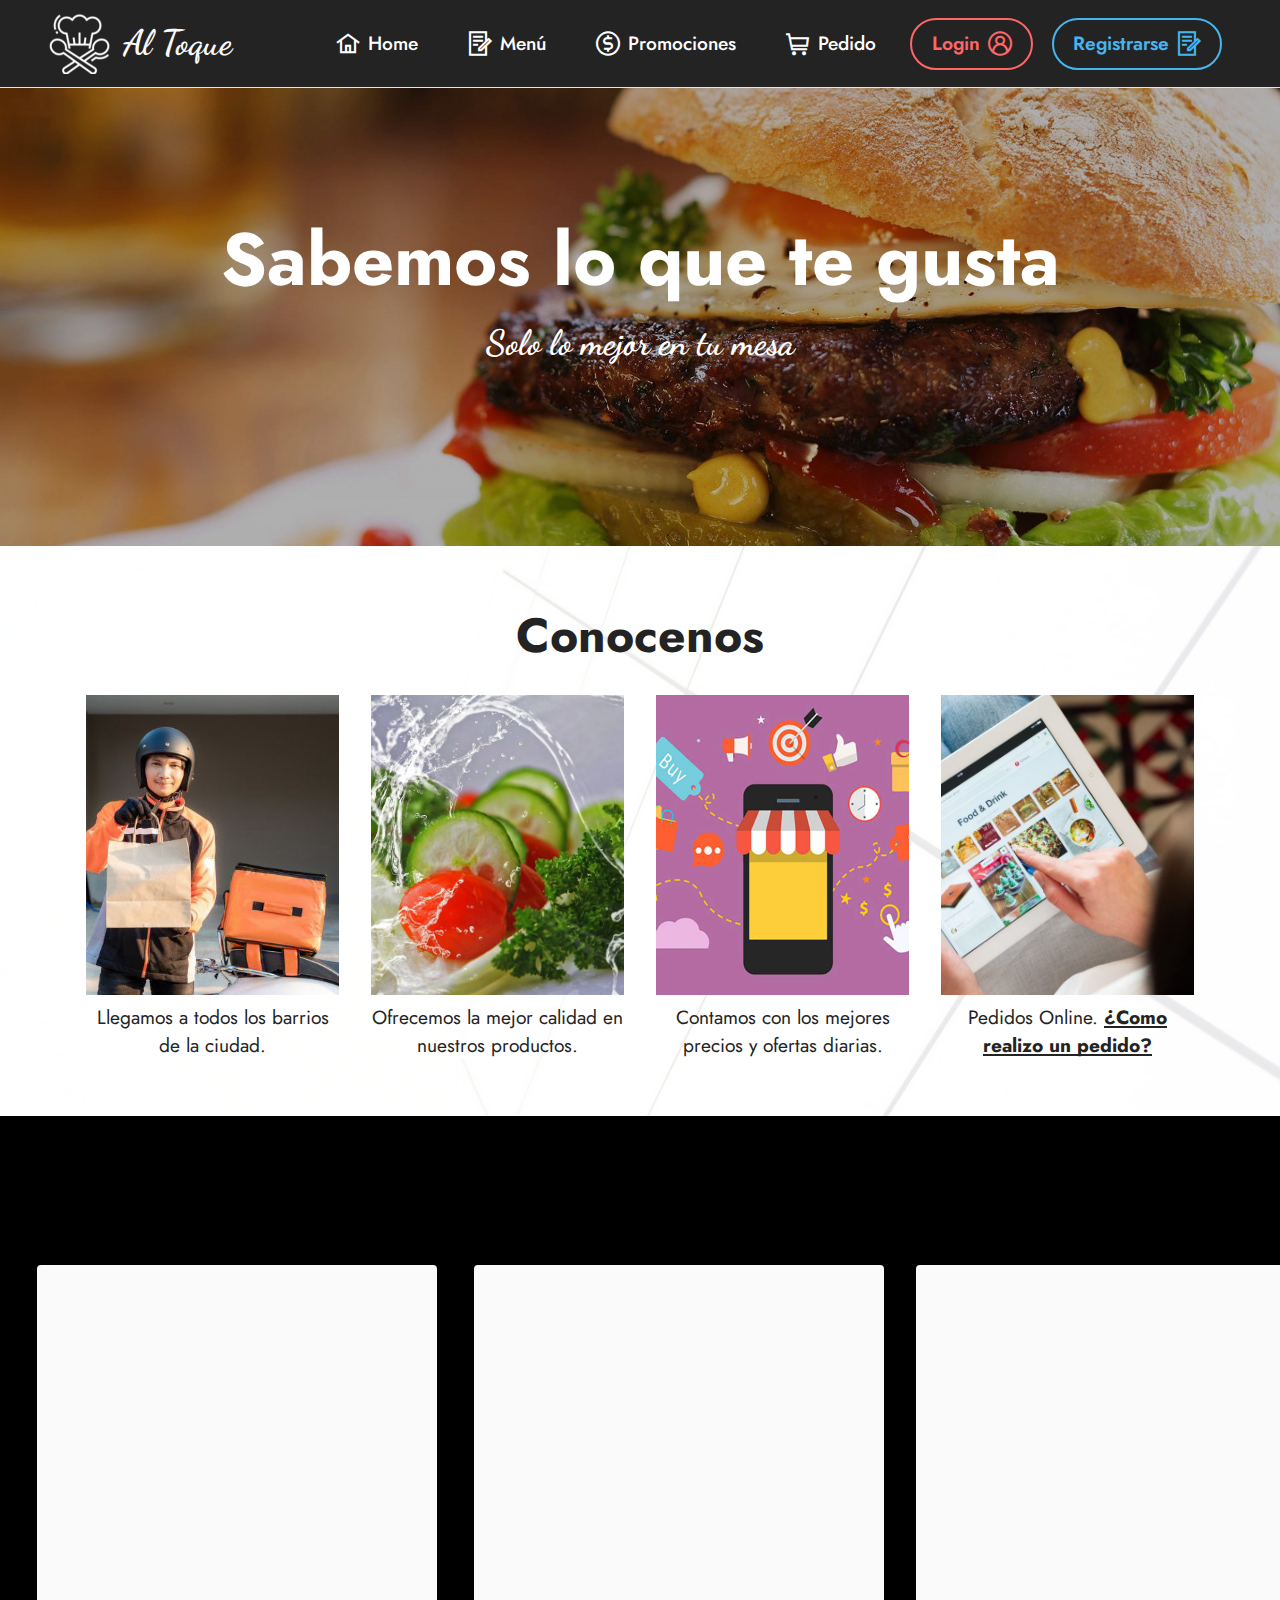
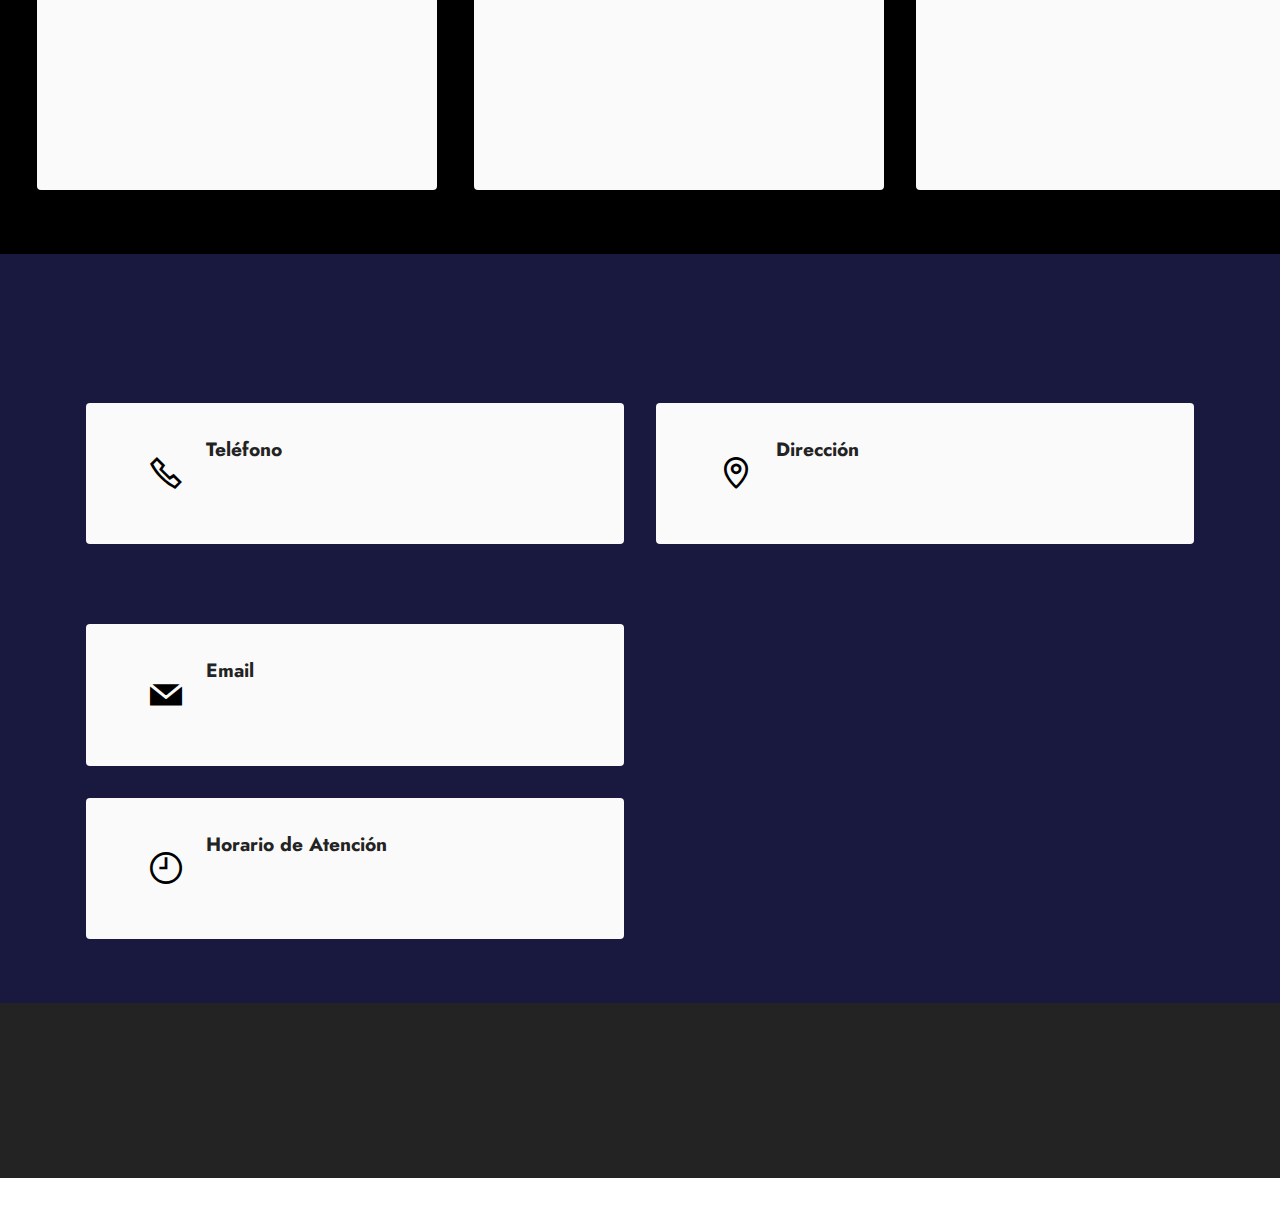
<file: index.html>
<!DOCTYPE html>
<html  >
<head>
  <!-- Site made with Mobirise Website Builder v5.5.0, https://mobirise.com -->
  <meta charset="UTF-8">
  <meta http-equiv="X-UA-Compatible" content="IE=edge">
  <meta name="generator" content="Mobirise v5.5.0, mobirise.com">
  <meta name="viewport" content="width=device-width, initial-scale=1, minimum-scale=1">
  <link rel="shortcut icon" href="assets/images/chef.png" type="image/x-icon">
  <meta name="description" content="">
  
  
  <title>Home</title>
  <link rel="stylesheet" href="assets/web/assets/mobirise-icons2/mobirise2.css">
  <link rel="stylesheet" href="assets/bootstrap/css/bootstrap.min.css">
  <link rel="stylesheet" href="assets/bootstrap/css/bootstrap-grid.min.css">
  <link rel="stylesheet" href="assets/bootstrap/css/bootstrap-reboot.min.css">
  <link rel="stylesheet" href="assets/parallax/jarallax.css">
  <link rel="stylesheet" href="assets/animatecss/animate.css">
  <link rel="stylesheet" href="assets/dropdown/css/style.css">
  <link rel="stylesheet" href="assets/socicon/css/styles.css">
  <link rel="stylesheet" href="assets/theme/css/style.css">
  <link rel="preload" href="https://fonts.googleapis.com/css?family=Jost:100,200,300,400,500,600,700,800,900,100i,200i,300i,400i,500i,600i,700i,800i,900i&display=swap" as="style" onload="this.onload=null;this.rel='stylesheet'">
  <noscript><link rel="stylesheet" href="https://fonts.googleapis.com/css?family=Jost:100,200,300,400,500,600,700,800,900,100i,200i,300i,400i,500i,600i,700i,800i,900i&display=swap"></noscript>
  <link rel="preload" href="https://fonts.googleapis.com/css?family=Dancing+Script:400,500,600,700&display=swap" as="style" onload="this.onload=null;this.rel='stylesheet'">
  <noscript><link rel="stylesheet" href="https://fonts.googleapis.com/css?family=Dancing+Script:400,500,600,700&display=swap"></noscript>
  <link rel="preload" as="style" href="assets/mobirise/css/mbr-additional.css"><link rel="stylesheet" href="assets/mobirise/css/mbr-additional.css" type="text/css">
  
  <!-- Global site tag (gtag.js) - Google Analytics -->
<script async src="https://www.googletagmanager.com/gtag/js?id=G-H8KWFF9TM3"></script>
<script>
  window.dataLayer = window.dataLayer || [];
  function gtag(){dataLayer.push(arguments);}
  gtag('js', new Date());

  gtag('config', 'G-H8KWFF9TM3');
</script>
  
<!-- Hotjar Tracking Code for https://marciavelarde.github.io/alToque/ -->
<script>
    (function(h,o,t,j,a,r){
        h.hj=h.hj||function(){(h.hj.q=h.hj.q||[]).push(arguments)};
        h._hjSettings={hjid:2716680,hjsv:6};
        a=o.getElementsByTagName('head')[0];
        r=o.createElement('script');r.async=1;
        r.src=t+h._hjSettings.hjid+j+h._hjSettings.hjsv;
        a.appendChild(r);
    })(window,document,'https://static.hotjar.com/c/hotjar-','.js?sv=');
</script>
  
</head>
<body>
  
  <section data-bs-version="5.1" class="menu cid-s48OLK6784" once="menu" id="menu1-h">
    
    <nav class="navbar navbar-dropdown navbar-fixed-top navbar-expand-lg">
        <div class="container-fluid">
            <div class="navbar-brand">
                <span class="navbar-logo">
                    <a href="https://mobiri.se">
                        <img src="assets/images/chef-1-121x121.png" alt="Mobirise" style="height: 3.8rem;">
                    </a>
                </span>
                <span class="navbar-caption-wrap"><a class="navbar-caption text-white text-primary display-5" href="index.html">Al Toque</a></span>
            </div>
            <button class="navbar-toggler" type="button" data-toggle="collapse" data-bs-toggle="collapse" data-target="#navbarSupportedContent" data-bs-target="#navbarSupportedContent" aria-controls="navbarNavAltMarkup" aria-expanded="false" aria-label="Toggle navigation">
                <div class="hamburger" style="color: white">
                    <span></span>
                    <span></span>
                    <span></span>
                    <span></span>
                </div>
            </button>
            <div class="collapse navbar-collapse" id="navbarSupportedContent">
                <ul class="navbar-nav nav-dropdown" data-app-modern-menu="true"><li class="nav-item"><a class="nav-link link text-primary display-4" href="index.html"><span class="mobi-mbri mobi-mbri-home mbr-iconfont mbr-iconfont-btn"></span>Home</a></li><li class="nav-item"><a class="nav-link link text-primary display-4" href="menu.html"><span class="mobi-mbri mobi-mbri-contact-form mbr-iconfont mbr-iconfont-btn"></span>Menú</a></li><li class="nav-item"><a class="nav-link link text-primary display-4" href="promociones.html"><span class="mobi-mbri mobi-mbri-cash mbr-iconfont mbr-iconfont-btn"></span>Promociones</a></li>
                    <li class="nav-item"><a class="nav-link link text-primary show display-4" href="pedidos.html" aria-expanded="false"><span class="mobi-mbri mobi-mbri-shopping-cart mbr-iconfont mbr-iconfont-btn"></span>Pedido</a></li></ul>
                
                <div class="navbar-buttons mbr-section-btn"><a class="btn btn-secondary-outline display-4" href="iniciarsesion.html"><span class="mobi-mbri mobi-mbri-user-2 mbr-iconfont mbr-iconfont-btn"></span>Login</a> <a class="btn btn-info-outline display-4" href="registrarse.html"><span class="mobi-mbri mobi-mbri-contact-form mbr-iconfont mbr-iconfont-btn"></span>
                        Registrarse</a></div>
            </div>
        </div>
    </nav>

</section>

<section data-bs-version="5.1" class="header6 cid-sO8gDe2lWt" id="header6-q">

    

    <div class="mbr-overlay" style="opacity: 0.3; background-color: rgb(0, 0, 0);"></div>

    <div class="align-center container">
        <div class="row justify-content-center">
            <div class="col-12 col-lg-10">
                <h1 class="mbr-section-title mbr-fonts-style mbr-white mb-3 display-1"><strong>Sabemos lo que te gusta</strong></h1>
                
                <p class="mbr-text mbr-white mbr-fonts-style display-5"><strong>Solo lo mejor en tu mesa</strong></p>
                
            </div>
        </div>
    </div>
</section>

<section data-bs-version="5.1" class="gallery5 mbr-gallery cid-sO8pHrwiKX" id="gallery5-y">
    

    <div class="mbr-overlay" style="opacity: 0.7; background-color: rgb(255, 255, 255);">
    </div>

    <div class="container">
        <div class="mbr-section-head">
            <h3 class="mbr-section-title mbr-fonts-style align-center m-0 display-2"><strong>Conocenos</strong></h3>
            
        </div>
        <div class="row mbr-gallery mt-4">
            
            <div class="col-12 col-md-6 col-lg-3 item gallery-image active">
                <div class="item-wrapper" data-toggle="modal" data-bs-toggle="modal" data-target="#sOjOdZsC3G-modal" data-bs-target="#sOjOdZsC3G-modal">
                    <img class="w-100" src="assets/images/delivery-626x417.jpg" alt="" data-slide-to="0" data-bs-slide-to="0" data-target="#lb-sOjOdZsC3G" data-bs-target="#lb-sOjOdZsC3G">
                    <div class="icon-wrapper">
                        <span class="mobi-mbri mobi-mbri-search mbr-iconfont mbr-iconfont-btn"></span>
                    </div>
                </div>
                <h6 class="mbr-item-subtitle mbr-fonts-style align-center mb-2 mt-2 display-4">Llegamos a todos los barrios de la ciudad.</h6>
            </div><div class="col-12 col-md-6 col-lg-3 item gallery-image">
                <div class="item-wrapper" data-toggle="modal" data-bs-toggle="modal" data-target="#sOjOdZsC3G-modal" data-bs-target="#sOjOdZsC3G-modal">
                    <img class="w-100" src="assets/images/calidad-1054x670.jpg" alt="" data-slide-to="1" data-bs-slide-to="1" data-target="#lb-sOjOdZsC3G" data-bs-target="#lb-sOjOdZsC3G">
                    <div class="icon-wrapper">
                        <span class="mobi-mbri mobi-mbri-search mbr-iconfont mbr-iconfont-btn"></span>
                    </div>
                </div>
                <h6 class="mbr-item-subtitle mbr-fonts-style align-center mb-2 mt-2 display-4">Ofrecemos la mejor calidad en nuestros productos.</h6>
            </div>
            <div class="col-12 col-md-6 col-lg-3 item gallery-image">
                <div class="item-wrapper" data-toggle="modal" data-bs-toggle="modal" data-target="#sOjOdZsC3G-modal" data-bs-target="#sOjOdZsC3G-modal">
                    <img class="w-100" src="assets/images/oferta-900x600.jpg" alt="" data-slide-to="2" data-bs-slide-to="2" data-target="#lb-sOjOdZsC3G" data-bs-target="#lb-sOjOdZsC3G">
                    <div class="icon-wrapper">
                        <span class="mobi-mbri mobi-mbri-search mbr-iconfont mbr-iconfont-btn"></span>
                    </div>
                </div>
                <h6 class="mbr-item-subtitle mbr-fonts-style align-center mb-2 mt-2 display-4">Contamos con los mejores precios y ofertas diarias.</h6>
            </div><div class="col-12 col-md-6 col-lg-3 item gallery-image">
                <div class="item-wrapper" data-toggle="modal" data-bs-toggle="modal" data-target="#sOjOdZsC3G-modal" data-bs-target="#sOjOdZsC3G-modal">
                    <img class="w-100" src="assets/images/online-992x640.jpg" alt="" data-slide-to="3" data-bs-slide-to="3" data-target="#lb-sOjOdZsC3G" data-bs-target="#lb-sOjOdZsC3G">
                    <div class="icon-wrapper">
                        <span class="mobi-mbri mobi-mbri-search mbr-iconfont mbr-iconfont-btn"></span>
                    </div>
                </div>
                <h6 class="mbr-item-subtitle mbr-fonts-style align-center mb-2 mt-2 display-4">Pedidos Online. <a href="pedidos.html#features24-1o" class="text-black"><strong>¿Como realizo un pedido?</strong></a></h6>
            </div>
            
        </div>

        <div class="modal mbr-slider" tabindex="-1" role="dialog" aria-hidden="true" id="sOjOdZsC3G-modal">
            <div class="modal-dialog" role="document">
                <div class="modal-content">
                    <div class="modal-body">
                        <div class="carousel slide" id="lb-sOjOdZsC3G" data-interval="5000" data-bs-interval="5000">
                            <div class="carousel-inner">
                                
                                <div class="carousel-item active">
                                    <img class="d-block w-100" src="assets/images/delivery-626x417.jpg" alt="">
                                </div><div class="carousel-item">
                                    <img class="d-block w-100" src="assets/images/calidad-1054x670.jpg" alt="">
                                </div>
                                <div class="carousel-item">
                                    <img class="d-block w-100" src="assets/images/oferta-900x600.jpg" alt="">
                                </div><div class="carousel-item">
                                    <img class="d-block w-100" src="assets/images/online-992x640.jpg" alt="">
                                </div>
                                
                            </div>
                            <ol class="carousel-indicators">
                                <li data-slide-to="0" data-bs-slide-to="0" class="active" data-target="#lb-sOjOdZsC3G" data-bs-target="#lb-sOjOdZsC3G"></li>
                                <li data-slide-to="1" data-bs-slide-to="1" data-target="#lb-sOjOdZsC3G" data-bs-target="#lb-sOjOdZsC3G"></li><li data-slide-to="2" data-bs-slide-to="2" data-target="#lb-sOjOdZsC3G" data-bs-target="#lb-sOjOdZsC3G"></li><li data-slide-to="3" data-bs-slide-to="3" data-target="#lb-sOjOdZsC3G" data-bs-target="#lb-sOjOdZsC3G"></li>
                                
                                
                            </ol>
                            <a role="button" href="" class="close" data-dismiss="modal" data-bs-dismiss="modal" aria-label="Close">
                            </a>
                            <a class="carousel-control-prev carousel-control" role="button" data-slide="prev" data-bs-slide="prev" href="#lb-sOjOdZsC3G">
                                <span class="mobi-mbri mobi-mbri-arrow-prev" aria-hidden="true"></span>
                                <span class="sr-only visually-hidden">Previous</span>
                            </a>
                            <a class="carousel-control-next carousel-control" role="button" data-slide="next" data-bs-slide="next" href="#lb-sOjOdZsC3G">
                                <span class="mobi-mbri mobi-mbri-arrow-next" aria-hidden="true"></span>
                                <span class="sr-only visually-hidden">Next</span>
                            </a>
                        </div>
                    </div>
                </div>
            </div>
        </div>
    </div>
</section>

<section data-bs-version="5.1" class="slider4 mbr-embla cid-sO8mVM0Oif" id="slider4-v">
    
    
    <div class="position-relative text-center">
        <div class="mbr-section-head">
            <h4 class="mbr-section-title mbr-fonts-style align-center mb-0 display-2">
                <strong>Nuestro Menú</strong></h4>
            
        </div>
        <div class="embla mt-4" data-skip-snaps="true" data-align="center" data-contain-scroll="trimSnaps" data-auto-play-interval="5" data-draggable="true">
            <div class="embla__viewport container-fluid">
                <div class="embla__container">
                    <div class="embla__slide slider-image item active" style="margin-left: 1rem; margin-right: 1rem;">
                        <div class="slide-content">
                            <div class="item-wrapper">
                                <div class="item-img">
                                    <img src="assets/images/2-880x660.png" data-slide-to="0" data-bs-slide-to="0">
                                </div>
                            </div>
                            <div class="item-content">
                                <h5 class="item-title mbr-fonts-style display-4"><strong>Hamburguesa</strong></h5>
                                
                                <p class="mbr-text mbr-fonts-style mt-3 display-4">$350</p>
                            </div>
                            <div class="mbr-section-btn item-footer mt-2"><a href="pedidos.html" class="btn item-btn btn-danger display-4"><span class="mobi-mbri mobi-mbri-cart-add mbr-iconfont mbr-iconfont-btn"></span>Agregar al carrito</a></div>
                        </div>
                    </div><div class="embla__slide slider-image item active" style="margin-left: 1rem; margin-right: 1rem;">
                        <div class="slide-content">
                            <div class="item-wrapper">
                                <div class="item-img">
                                    <img src="assets/images/3-768x512.jpg" data-slide-to="1" data-bs-slide-to="1">
                                </div>
                            </div>
                            <div class="item-content">
                                <h5 class="item-title mbr-fonts-style display-4"><strong>Napolitana</strong></h5>
                                
                                <p class="mbr-text mbr-fonts-style mt-3 display-4">$500</p>
                            </div>
                            <div class="mbr-section-btn item-footer mt-2"><a href="pedidos.html" class="btn item-btn btn-danger display-4"><span class="mobi-mbri mobi-mbri-cart-add mbr-iconfont mbr-iconfont-btn"></span>Agregar al carrito</a></div>
                        </div>
                    </div><div class="embla__slide slider-image item active" style="margin-left: 1rem; margin-right: 1rem;">
                        <div class="slide-content">
                            <div class="item-wrapper">
                                <div class="item-img">
                                    <img src="assets/images/4-850x567.jpg" data-slide-to="2" data-bs-slide-to="2">
                                </div>
                            </div>
                            <div class="item-content">
                                <h5 class="item-title mbr-fonts-style display-4"><strong>Pizza</strong></h5>
                                
                                <p class="mbr-text mbr-fonts-style mt-3 display-4">$300</p>
                            </div>
                            <div class="mbr-section-btn item-footer mt-2"><a href="pedidos.html" class="btn item-btn btn-danger display-4"><span class="mobi-mbri mobi-mbri-cart-add mbr-iconfont mbr-iconfont-btn"></span>Agregar al carrito</a></div>
                        </div>
                    </div><div class="embla__slide slider-image item active" style="margin-left: 1rem; margin-right: 1rem;">
                        <div class="slide-content">
                            <div class="item-wrapper">
                                <div class="item-img">
                                    <img src="assets/images/5-720x477.jpg" data-slide-to="3" data-bs-slide-to="3">
                                </div>
                            </div>
                            <div class="item-content">
                                <h5 class="item-title mbr-fonts-style display-4"><strong>Lomito</strong></h5>
                                
                                <p class="mbr-text mbr-fonts-style mt-3 display-4">$400</p>
                            </div>
                            <div class="mbr-section-btn item-footer mt-2"><a href="pedidos.html" class="btn item-btn btn-danger display-4"><span class="mobi-mbri mobi-mbri-cart-add mbr-iconfont mbr-iconfont-btn"></span>Agregar al carrito</a></div>
                        </div>
                    </div><div class="embla__slide slider-image item active" style="margin-left: 1rem; margin-right: 1rem;">
                        <div class="slide-content">
                            <div class="item-wrapper">
                                <div class="item-img">
                                    <img src="assets/images/6-608x342.jpg" data-slide-to="4" data-bs-slide-to="4">
                                </div>
                            </div>
                            <div class="item-content">
                                <h5 class="item-title mbr-fonts-style display-4"><strong>Pancho</strong></h5>
                                
                                <p class="mbr-text mbr-fonts-style mt-3 display-4">$120</p>
                            </div>
                            <div class="mbr-section-btn item-footer mt-2"><a href="pedidos.html" class="btn item-btn btn-danger display-4"><span class="mobi-mbri mobi-mbri-cart-add mbr-iconfont mbr-iconfont-btn"></span>Agregar al carrito</a></div>
                        </div>
                    </div>
                    
                    
                    
                </div>
            </div>
            <button class="embla__button embla__button--prev">
                <span class="mobi-mbri mobi-mbri-arrow-prev mbr-iconfont" aria-hidden="true"></span>
                <span class="sr-only visually-hidden visually-hidden">Previous</span>
            </button>
            <button class="embla__button embla__button--next">
                <span class="mobi-mbri mobi-mbri-arrow-next mbr-iconfont" aria-hidden="true"></span>
                <span class="sr-only visually-hidden visually-hidden">Next</span>
            </button>
        </div>
    </div>
</section>

<section data-bs-version="5.1" class="contacts2 cid-sOizypQMnr" id="contacts2-1u">
    <!---->
    
    
    <div class="container">
        <div class="mbr-section-head">
            <h3 class="mbr-section-title mbr-fonts-style align-center mb-0 display-2">
                <strong>Donde encontrarnos</strong></h3>
            
        </div>
        <div class="row justify-content-center mt-4">
            <div class="card col-12 col-md-6">
                <div class="card-wrapper">
                    <div class="image-wrapper">
                        <span class="mbr-iconfont mobi-mbri-phone mobi-mbri" style="color: rgb(0, 0, 0); fill: rgb(0, 0, 0);"></span>
                    </div>
                    <div class="text-wrapper">
                        <h6 class="card-title mbr-fonts-style mb-1 display-4">
                            <strong>Teléfono</strong></h6>
                        <p class="mbr-text mbr-fonts-style display-4">
                            (388) 4237700</p>
                    </div>
                </div>
            </div>
            <div class="card col-12 col-md-6">
                <div class="card-wrapper">
                    <div class="image-wrapper">
                        <span class="mbr-iconfont mobi-mbri-map-pin mobi-mbri" style="color: rgb(0, 0, 0); fill: rgb(0, 0, 0);"></span>
                    </div>
                    <div class="text-wrapper">
                        <h6 class="card-title mbr-fonts-style mb-1 display-4">
                            <strong>Dirección</strong></h6>
                        <p class="mbr-text mbr-fonts-style display-4">
                            Gral. Belgrano 960</p>
                    </div>
                </div>
            </div>
            
            
        </div>
    </div>
</section>

<section data-bs-version="5.1" class="contacts3 map1 cid-sO8pxuAKu5" id="contacts3-x">

    
    
    <div class="container">
        
        <div class="row justify-content-center mt-4">
            <div class="card col-12 col-md-6">
                <div class="card-wrapper">
                    <div class="image-wrapper">
                        <span class="mbr-iconfont socicon-mail socicon" style="color: rgb(0, 0, 0); fill: rgb(0, 0, 0);"></span>
                    </div>
                    <div class="text-wrapper">
                        <h6 class="card-title mbr-fonts-style mb-1 display-4">
                            <strong>Email</strong></h6>
                        <p class="mbr-text mbr-fonts-style display-4">altoquejujuy@gmail.com</p>
                    </div>
                </div>
                <div class="card-wrapper">
                    <div class="image-wrapper">
                        <span class="mbr-iconfont mobi-mbri-clock mobi-mbri" style="color: rgb(0, 0, 0); fill: rgb(0, 0, 0);"></span>
                    </div>
                    <div class="text-wrapper">
                        <h6 class="card-title mbr-fonts-style mb-1 display-4">
                            <strong>Horario de Atención</strong></h6>
                        <p class="mbr-text mbr-fonts-style display-4">Lun a Sab 19 a 3 hs&nbsp;</p>
                    </div>
                </div>
            </div>
            <div class="map-wrapper col-12 col-md-6">
                <div class="google-map"><iframe frameborder="0" style="border:0" src="https://www.google.com/maps/embed/v1/place?key=AIzaSyCNveGQ9bfpKFwWzQLLftrR9hNiHwdqQG8&amp;q=General Belgrano 960, San Salvador de Jujuy, Jujuy, Argentina" allowfullscreen=""></iframe></div>
            </div>
        </div>
    </div>
</section>

<section data-bs-version="5.1" class="footer3 cid-sO8psgY4VC" once="footers" id="footer3-w">

    

    

    <div class="container">
        <div class="media-container-row align-center mbr-white">
            <div class="row row-links">
                <ul class="foot-menu">
                    
                    
                    
                    
                    
                <li class="foot-menu-item mbr-fonts-style display-4">Conocenos</li><li class="foot-menu-item mbr-fonts-style display-4">Productos</li><li class="foot-menu-item mbr-fonts-style display-4">Registrarse</li><li class="foot-menu-item mbr-fonts-style display-4">Términos y condiciones</li></ul>
            </div>
            <div class="row social-row">
                <div class="social-list align-right pb-2">
                    
                    
                    
                    
                    
                    
                <div class="soc-item">
                        <a href="https://twitter.com/?lang=es" target="_blank">
                            <span class="mbr-iconfont mbr-iconfont-social socicon-twitter socicon"></span>
                        </a>
                    </div><div class="soc-item">
                        <a href="https://www.facebook.com/" target="_blank">
                            <span class="mbr-iconfont mbr-iconfont-social socicon-facebook socicon"></span>
                        </a>
                    </div><div class="soc-item">
                        <a href="https://www.youtube.com/" target="_blank">
                            <span class="mbr-iconfont mbr-iconfont-social socicon-youtube socicon"></span>
                        </a>
                    </div><div class="soc-item">
                        <a href="https://www.instagram.com/?hl=es" target="_blank">
                            <span class="mbr-iconfont mbr-iconfont-social socicon-instagram socicon"></span>
                        </a>
                    </div><div class="soc-item">
                        <a href="https://web.whatsapp.com/" target="_blank">
                            <span class="mbr-iconfont mbr-iconfont-social socicon-whatsapp socicon"></span>
                        </a>
                    </div></div>
            </div>
            <div class="row row-copirayt">
                <p class="mbr-text mb-0 mbr-fonts-style mbr-white align-center display-4">
                    © Copyright 2021 Al toque. Todos los derechos reservados</p>
            </div>
        </div>
    </div>
</section><section style="background-color: #fff; font-family: -apple-system, BlinkMacSystemFont, 'Segoe UI', 'Roboto', 'Helvetica Neue', Arial, sans-serif; color:#aaa; font-size:12px; padding: 0; align-items: center; display: flex;"><a href="https://mobirise.site/p" style="flex: 1 1; height: 3rem; padding-left: 1rem;"></a><p style="flex: 0 0 auto; margin:0; padding-right:1rem;">Made with Mobirise - <a href="https://mobirise.site/k" style="color:#aaa;">Get now</a></p></section><script src="assets/bootstrap/js/bootstrap.bundle.min.js"></script>  <script src="assets/parallax/jarallax.js"></script>  <script src="assets/smoothscroll/smooth-scroll.js"></script>  <script src="assets/ytplayer/index.js"></script>  <script src="assets/embla/embla.min.js"></script>  <script src="assets/embla/script.js"></script>  <script src="assets/dropdown/js/navbar-dropdown.js"></script>  <script src="assets/theme/js/script.js"></script>  
  
  
 <div id="scrollToTop" class="scrollToTop mbr-arrow-up"><a style="text-align: center;"><i class="mbr-arrow-up-icon mbr-arrow-up-icon-cm cm-icon cm-icon-smallarrow-up"></i></a></div>
    <input name="animation" type="hidden">
  </body>
</html>
</file>
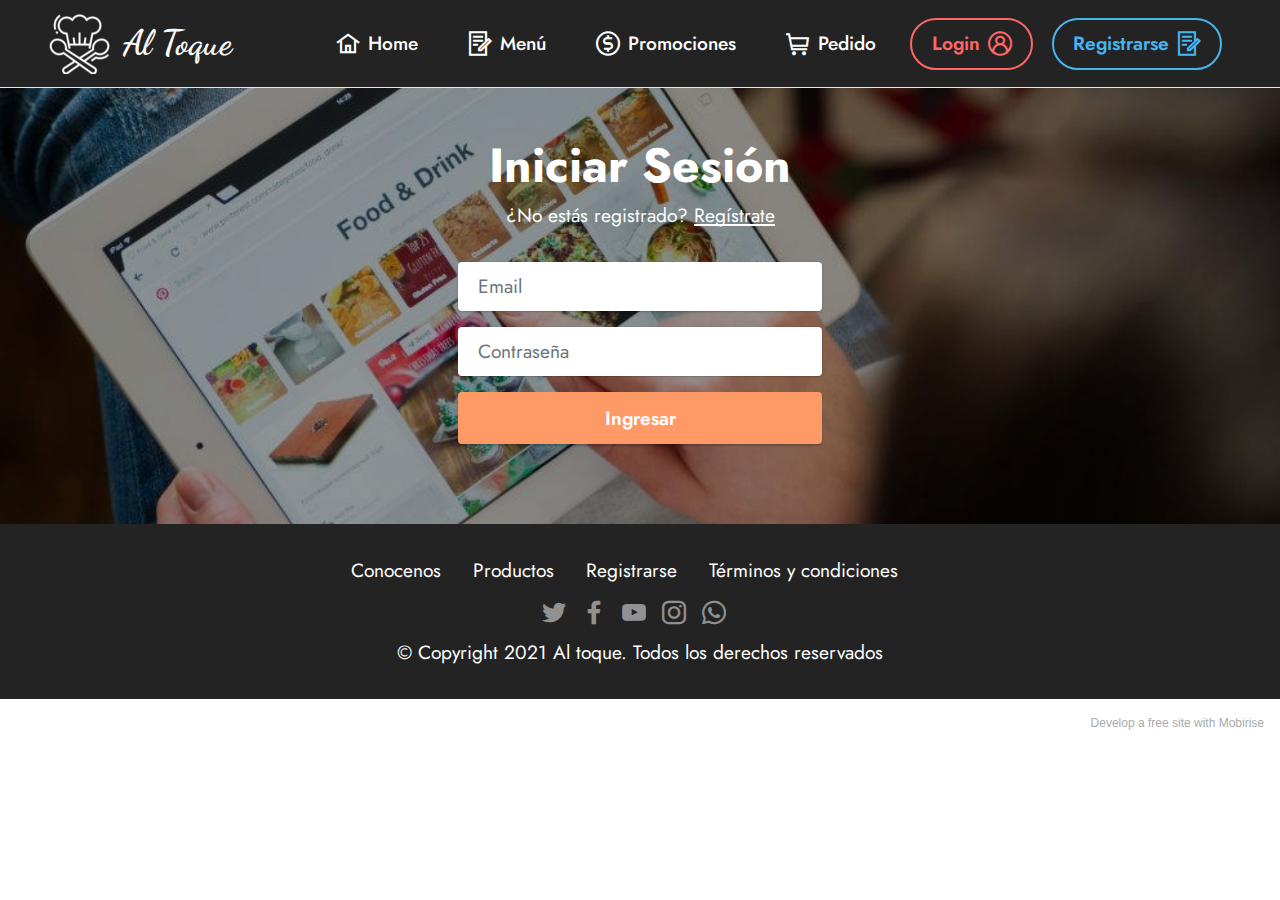
<file: iniciarsesion.html>
<!DOCTYPE html>
<html  >
<head>
  <!-- Site made with Mobirise Website Builder v5.5.0, https://mobirise.com -->
  <meta charset="UTF-8">
  <meta http-equiv="X-UA-Compatible" content="IE=edge">
  <meta name="generator" content="Mobirise v5.5.0, mobirise.com">
  <meta name="viewport" content="width=device-width, initial-scale=1, minimum-scale=1">
  <link rel="shortcut icon" href="assets/images/chef.png" type="image/x-icon">
  <meta name="description" content="">
  
  
  <title>Iniciar Sesión</title>
  <link rel="stylesheet" href="assets/web/assets/mobirise-icons2/mobirise2.css">
  <link rel="stylesheet" href="assets/bootstrap/css/bootstrap.min.css">
  <link rel="stylesheet" href="assets/bootstrap/css/bootstrap-grid.min.css">
  <link rel="stylesheet" href="assets/bootstrap/css/bootstrap-reboot.min.css">
  <link rel="stylesheet" href="assets/animatecss/animate.css">
  <link rel="stylesheet" href="assets/dropdown/css/style.css">
  <link rel="stylesheet" href="assets/socicon/css/styles.css">
  <link rel="stylesheet" href="assets/theme/css/style.css">
  <link rel="preload" href="https://fonts.googleapis.com/css?family=Jost:100,200,300,400,500,600,700,800,900,100i,200i,300i,400i,500i,600i,700i,800i,900i&display=swap" as="style" onload="this.onload=null;this.rel='stylesheet'">
  <noscript><link rel="stylesheet" href="https://fonts.googleapis.com/css?family=Jost:100,200,300,400,500,600,700,800,900,100i,200i,300i,400i,500i,600i,700i,800i,900i&display=swap"></noscript>
  <link rel="preload" href="https://fonts.googleapis.com/css?family=Dancing+Script:400,500,600,700&display=swap" as="style" onload="this.onload=null;this.rel='stylesheet'">
  <noscript><link rel="stylesheet" href="https://fonts.googleapis.com/css?family=Dancing+Script:400,500,600,700&display=swap"></noscript>
  <link rel="preload" as="style" href="assets/mobirise/css/mbr-additional.css"><link rel="stylesheet" href="assets/mobirise/css/mbr-additional.css" type="text/css">
  
  <!-- Global site tag (gtag.js) - Google Analytics -->
<script async src="https://www.googletagmanager.com/gtag/js?id=G-H8KWFF9TM3"></script>
<script>
  window.dataLayer = window.dataLayer || [];
  function gtag(){dataLayer.push(arguments);}
  gtag('js', new Date());

  gtag('config', 'G-H8KWFF9TM3');
</script>
  
<!-- Hotjar Tracking Code for https://marciavelarde.github.io/alToque/ -->
<script>
    (function(h,o,t,j,a,r){
        h.hj=h.hj||function(){(h.hj.q=h.hj.q||[]).push(arguments)};
        h._hjSettings={hjid:2716680,hjsv:6};
        a=o.getElementsByTagName('head')[0];
        r=o.createElement('script');r.async=1;
        r.src=t+h._hjSettings.hjid+j+h._hjSettings.hjsv;
        a.appendChild(r);
    })(window,document,'https://static.hotjar.com/c/hotjar-','.js?sv=');
</script>
  
</head>
<body>
  
  <section data-bs-version="5.1" class="menu cid-s48OLK6784" once="menu" id="menu1-13">
    
    <nav class="navbar navbar-dropdown navbar-fixed-top navbar-expand-lg">
        <div class="container-fluid">
            <div class="navbar-brand">
                <span class="navbar-logo">
                    <a href="https://mobiri.se">
                        <img src="assets/images/chef-1-121x121.png" alt="Mobirise" style="height: 3.8rem;">
                    </a>
                </span>
                <span class="navbar-caption-wrap"><a class="navbar-caption text-white text-primary display-5" href="index.html">Al Toque</a></span>
            </div>
            <button class="navbar-toggler" type="button" data-toggle="collapse" data-bs-toggle="collapse" data-target="#navbarSupportedContent" data-bs-target="#navbarSupportedContent" aria-controls="navbarNavAltMarkup" aria-expanded="false" aria-label="Toggle navigation">
                <div class="hamburger" style="color: white">
                    <span></span>
                    <span></span>
                    <span></span>
                    <span></span>
                </div>
            </button>
            <div class="collapse navbar-collapse" id="navbarSupportedContent">
                <ul class="navbar-nav nav-dropdown" data-app-modern-menu="true"><li class="nav-item"><a class="nav-link link text-primary display-4" href="index.html"><span class="mobi-mbri mobi-mbri-home mbr-iconfont mbr-iconfont-btn"></span>Home</a></li><li class="nav-item"><a class="nav-link link text-primary display-4" href="menu.html"><span class="mobi-mbri mobi-mbri-contact-form mbr-iconfont mbr-iconfont-btn"></span>Menú</a></li><li class="nav-item"><a class="nav-link link text-primary display-4" href="promociones.html"><span class="mobi-mbri mobi-mbri-cash mbr-iconfont mbr-iconfont-btn"></span>Promociones</a></li>
                    <li class="nav-item"><a class="nav-link link text-primary show display-4" href="pedidos.html" aria-expanded="false"><span class="mobi-mbri mobi-mbri-shopping-cart mbr-iconfont mbr-iconfont-btn"></span>Pedido</a></li></ul>
                
                <div class="navbar-buttons mbr-section-btn"><a class="btn btn-secondary-outline display-4" href="iniciarsesion.html"><span class="mobi-mbri mobi-mbri-user-2 mbr-iconfont mbr-iconfont-btn"></span>Login</a> <a class="btn btn-info-outline display-4" href="registrarse.html"><span class="mobi-mbri mobi-mbri-contact-form mbr-iconfont mbr-iconfont-btn"></span>
                        Registrarse</a></div>
            </div>
        </div>
    </nav>

</section>

<section data-bs-version="5.1" class="form6 cid-sO8HbsZCMy" id="form6-1i">
    
    <div class="mbr-overlay"></div>
    <div class="container">
        <div class="mbr-section-head">
            <h3 class="mbr-section-title mbr-fonts-style align-center mb-0 display-2">
                <strong>Iniciar Sesión</strong></h3>
            <h4 class="mbr-section-subtitle mbr-fonts-style align-center mb-0 mt-2 display-4">¿No estás registrado? <a href="registrarse.html" class="text-primary">Regístrate</a></h4>
        </div>
        <div class="row justify-content-center mt-4">
            <div class="col-lg-8 mx-auto mbr-form" data-form-type="formoid">
                <form action="https://mobirise.eu/" method="POST" class="mbr-form form-with-styler mx-auto" data-form-title="Form Name"><input type="hidden" name="email" data-form-email="true" value="wx7T6tC66fOCmj0V75en9eLlSyW5EZOW1xIUd1VL01rFzYMjvBFIeCK59k1QhCwgf4l8hXX52vMjfh9hn8KC7HpncIvS52Qw/6KYtNV33B+C6+zpIO8X3o46DRRNF3WA">
                    <div class="row">
                        <div hidden="hidden" data-form-alert="" class="alert alert-success col-12">Bienvenido!!</div>
                        <div hidden="hidden" data-form-alert-danger="" class="alert alert-danger col-12">Oops...! some
                            problem!</div>
                    </div>
                    <div class="dragArea row">
                        
                        <div class="col-lg-12 col-md-12 col-sm-12 form-group mb-3" data-for="email">
                            <input type="email" name="email" placeholder="Email" data-form-field="email" class="form-control" value="" id="email-form6-1i">
                        </div>
                        <div data-for="password" class="col-lg-12 col-md-12 col-sm-12 form-group mb-3">
                            <input type="password" name="password" placeholder="Contraseña" data-form-field="password" class="form-control" value="" id="phone-form6-1i">
                        </div>
                        <div class="col-auto mbr-section-btn align-center"><button type="submit" class="btn btn-danger display-4">Ingresar</button></div>
                    </div>
                </form>
            </div>
        </div>
    </div>
</section>

<section data-bs-version="5.1" class="footer3 cid-sO8psgY4VC" once="footers" id="footer3-14">

    

    

    <div class="container">
        <div class="media-container-row align-center mbr-white">
            <div class="row row-links">
                <ul class="foot-menu">
                    
                    
                    
                    
                    
                <li class="foot-menu-item mbr-fonts-style display-4">Conocenos</li><li class="foot-menu-item mbr-fonts-style display-4">Productos</li><li class="foot-menu-item mbr-fonts-style display-4">Registrarse</li><li class="foot-menu-item mbr-fonts-style display-4">Términos y condiciones</li><li class="foot-menu-item mbr-fonts-style display-4"></li></ul>
            </div>
            <div class="row social-row">
                <div class="social-list align-right pb-2">
                    
                    
                    
                    
                    
                    
                <div class="soc-item">
                        <a href="https://twitter.com/?lang=es" target="_blank">
                            <span class="mbr-iconfont mbr-iconfont-social socicon-twitter socicon"></span>
                        </a>
                    </div><div class="soc-item">
                        <a href="https://www.facebook.com/" target="_blank">
                            <span class="mbr-iconfont mbr-iconfont-social socicon-facebook socicon"></span>
                        </a>
                    </div><div class="soc-item">
                        <a href="https://www.youtube.com/" target="_blank">
                            <span class="mbr-iconfont mbr-iconfont-social socicon-youtube socicon"></span>
                        </a>
                    </div><div class="soc-item">
                        <a href="https://www.instagram.com/?hl=es" target="_blank">
                            <span class="mbr-iconfont mbr-iconfont-social socicon-instagram socicon"></span>
                        </a>
                    </div><div class="soc-item">
                        <a href="https://web.whatsapp.com/" target="_blank">
                            <span class="mbr-iconfont mbr-iconfont-social socicon-whatsapp socicon"></span>
                        </a>
                    </div></div>
            </div>
            <div class="row row-copirayt">
                <p class="mbr-text mb-0 mbr-fonts-style mbr-white align-center display-4">
                    © Copyright 2021 Al toque. Todos los derechos reservados</p>
            </div>
        </div>
    </div>
</section><section style="background-color: #fff; font-family: -apple-system, BlinkMacSystemFont, 'Segoe UI', 'Roboto', 'Helvetica Neue', Arial, sans-serif; color:#aaa; font-size:12px; padding: 0; align-items: center; display: flex;"><a href="https://mobirise.site/y" style="flex: 1 1; height: 3rem; padding-left: 1rem;"></a><p style="flex: 0 0 auto; margin:0; padding-right:1rem;">Develop a free site with <a href="https://mobirise.site/z" style="color:#aaa;">Mobirise</a></p></section><script src="assets/bootstrap/js/bootstrap.bundle.min.js"></script>  <script src="assets/smoothscroll/smooth-scroll.js"></script>  <script src="assets/ytplayer/index.js"></script>  <script src="assets/dropdown/js/navbar-dropdown.js"></script>  <script src="assets/theme/js/script.js"></script>  <script src="assets/formoid/formoid.min.js"></script>  
  
  
 <div id="scrollToTop" class="scrollToTop mbr-arrow-up"><a style="text-align: center;"><i class="mbr-arrow-up-icon mbr-arrow-up-icon-cm cm-icon cm-icon-smallarrow-up"></i></a></div>
    <input name="animation" type="hidden">
  </body>
</html>
</file>
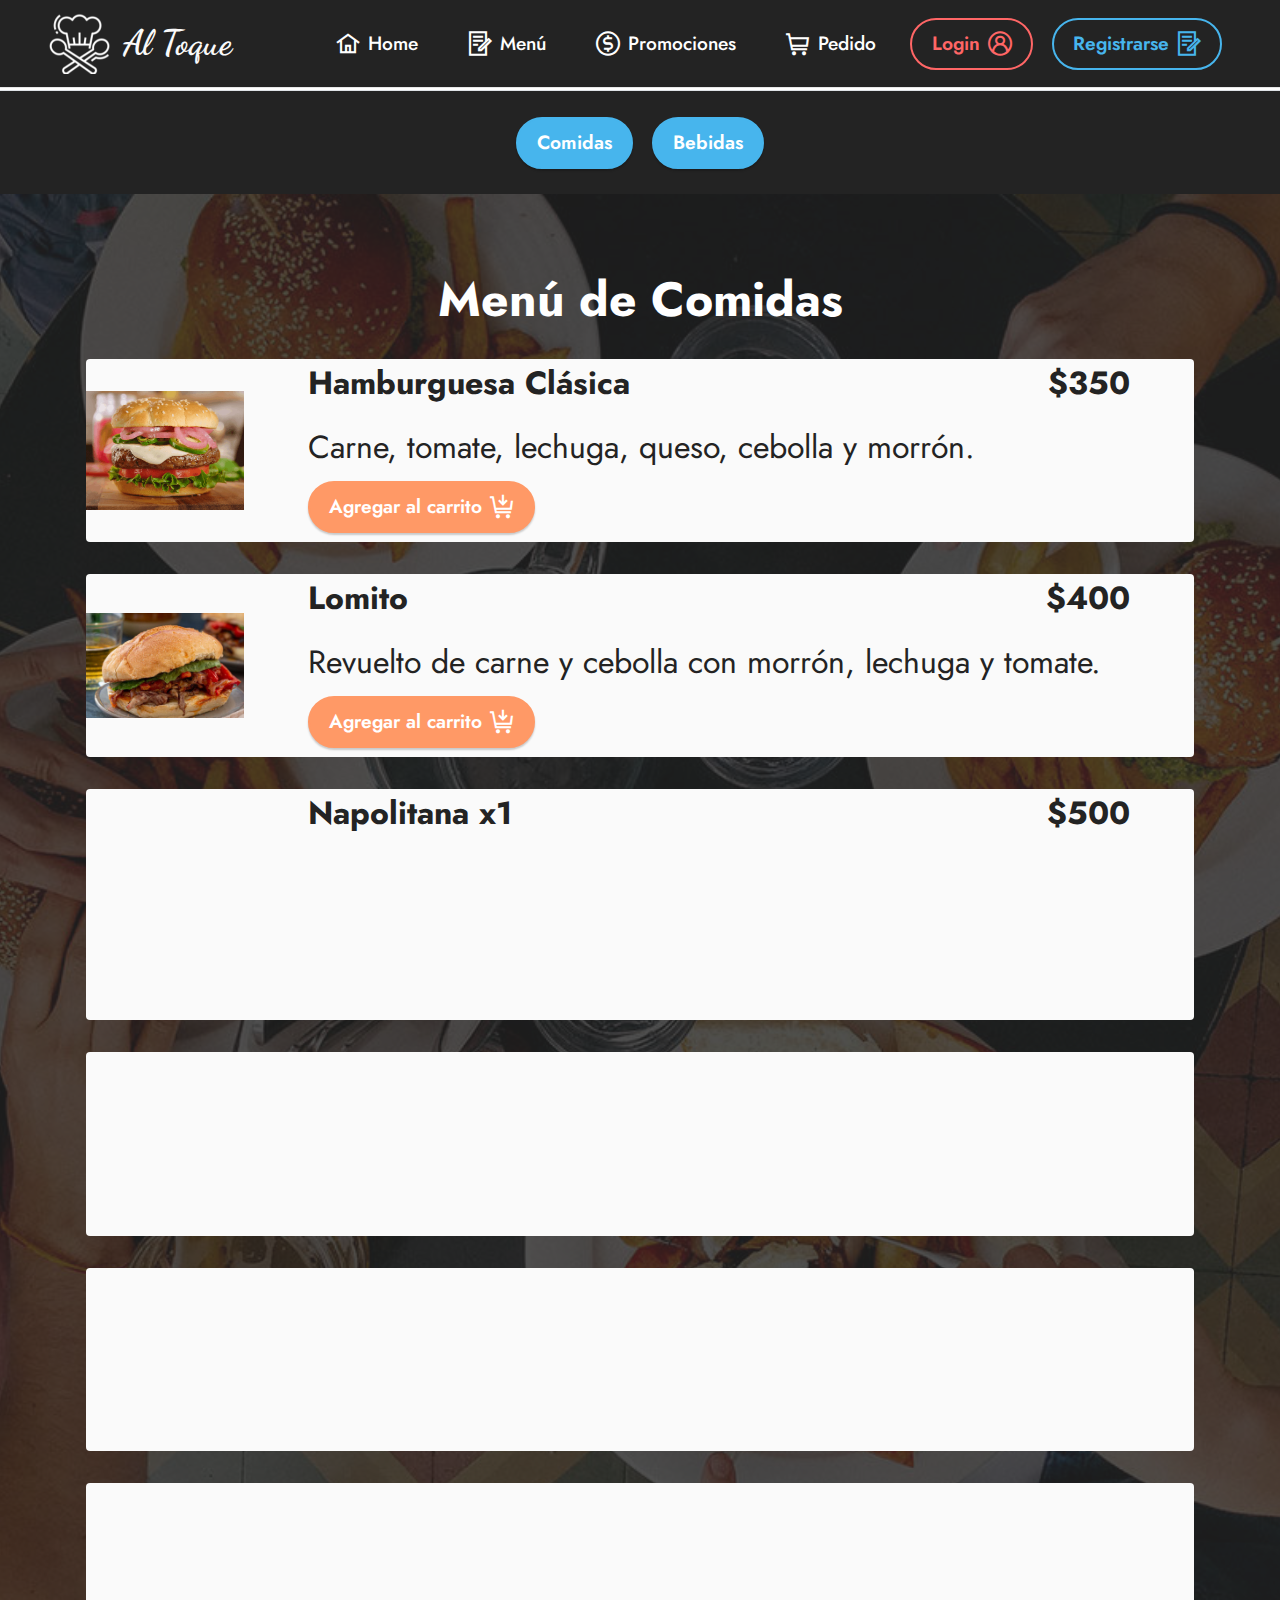
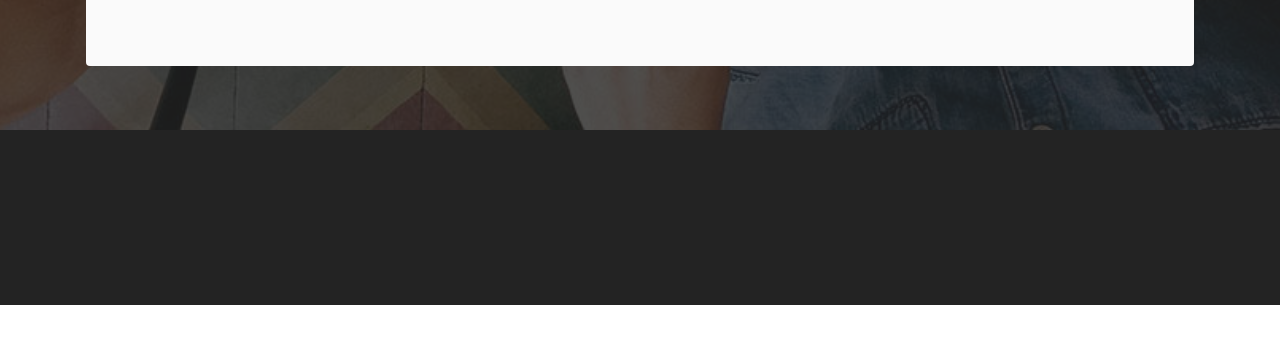
<file: menu.html>
<!DOCTYPE html>
<html  >
<head>
  <!-- Site made with Mobirise Website Builder v5.5.0, https://mobirise.com -->
  <meta charset="UTF-8">
  <meta http-equiv="X-UA-Compatible" content="IE=edge">
  <meta name="generator" content="Mobirise v5.5.0, mobirise.com">
  <meta name="viewport" content="width=device-width, initial-scale=1, minimum-scale=1">
  <link rel="shortcut icon" href="assets/images/chef.png" type="image/x-icon">
  <meta name="description" content="">
  
  
  <title>Menú</title>
  <link rel="stylesheet" href="assets/web/assets/mobirise-icons2/mobirise2.css">
  <link rel="stylesheet" href="assets/bootstrap/css/bootstrap.min.css">
  <link rel="stylesheet" href="assets/bootstrap/css/bootstrap-grid.min.css">
  <link rel="stylesheet" href="assets/bootstrap/css/bootstrap-reboot.min.css">
  <link rel="stylesheet" href="assets/animatecss/animate.css">
  <link rel="stylesheet" href="assets/dropdown/css/style.css">
  <link rel="stylesheet" href="assets/socicon/css/styles.css">
  <link rel="stylesheet" href="assets/theme/css/style.css">
  <link rel="preload" href="https://fonts.googleapis.com/css?family=Jost:100,200,300,400,500,600,700,800,900,100i,200i,300i,400i,500i,600i,700i,800i,900i&display=swap" as="style" onload="this.onload=null;this.rel='stylesheet'">
  <noscript><link rel="stylesheet" href="https://fonts.googleapis.com/css?family=Jost:100,200,300,400,500,600,700,800,900,100i,200i,300i,400i,500i,600i,700i,800i,900i&display=swap"></noscript>
  <link rel="preload" href="https://fonts.googleapis.com/css?family=Dancing+Script:400,500,600,700&display=swap" as="style" onload="this.onload=null;this.rel='stylesheet'">
  <noscript><link rel="stylesheet" href="https://fonts.googleapis.com/css?family=Dancing+Script:400,500,600,700&display=swap"></noscript>
  <link rel="preload" as="style" href="assets/mobirise/css/mbr-additional.css"><link rel="stylesheet" href="assets/mobirise/css/mbr-additional.css" type="text/css">
  
  <!-- Global site tag (gtag.js) - Google Analytics -->
<script async src="https://www.googletagmanager.com/gtag/js?id=G-H8KWFF9TM3"></script>
<script>
  window.dataLayer = window.dataLayer || [];
  function gtag(){dataLayer.push(arguments);}
  gtag('js', new Date());

  gtag('config', 'G-H8KWFF9TM3');
</script>
  
<!-- Hotjar Tracking Code for https://marciavelarde.github.io/alToque/ -->
<script>
    (function(h,o,t,j,a,r){
        h.hj=h.hj||function(){(h.hj.q=h.hj.q||[]).push(arguments)};
        h._hjSettings={hjid:2716680,hjsv:6};
        a=o.getElementsByTagName('head')[0];
        r=o.createElement('script');r.async=1;
        r.src=t+h._hjSettings.hjid+j+h._hjSettings.hjsv;
        a.appendChild(r);
    })(window,document,'https://static.hotjar.com/c/hotjar-','.js?sv=');
</script>
  
</head>
<body>
  
  <section data-bs-version="5.1" class="menu cid-s48OLK6784" once="menu" id="menu1-28">
    
    <nav class="navbar navbar-dropdown navbar-fixed-top navbar-expand-lg">
        <div class="container-fluid">
            <div class="navbar-brand">
                <span class="navbar-logo">
                    <a href="https://mobiri.se">
                        <img src="assets/images/chef-1-121x121.png" alt="Mobirise" style="height: 3.8rem;">
                    </a>
                </span>
                <span class="navbar-caption-wrap"><a class="navbar-caption text-white text-primary display-5" href="index.html">Al Toque</a></span>
            </div>
            <button class="navbar-toggler" type="button" data-toggle="collapse" data-bs-toggle="collapse" data-target="#navbarSupportedContent" data-bs-target="#navbarSupportedContent" aria-controls="navbarNavAltMarkup" aria-expanded="false" aria-label="Toggle navigation">
                <div class="hamburger" style="color: white">
                    <span></span>
                    <span></span>
                    <span></span>
                    <span></span>
                </div>
            </button>
            <div class="collapse navbar-collapse" id="navbarSupportedContent">
                <ul class="navbar-nav nav-dropdown" data-app-modern-menu="true"><li class="nav-item"><a class="nav-link link text-primary display-4" href="index.html"><span class="mobi-mbri mobi-mbri-home mbr-iconfont mbr-iconfont-btn"></span>Home</a></li><li class="nav-item"><a class="nav-link link text-primary display-4" href="menu.html"><span class="mobi-mbri mobi-mbri-contact-form mbr-iconfont mbr-iconfont-btn"></span>Menú</a></li><li class="nav-item"><a class="nav-link link text-primary display-4" href="promociones.html"><span class="mobi-mbri mobi-mbri-cash mbr-iconfont mbr-iconfont-btn"></span>Promociones</a></li>
                    <li class="nav-item"><a class="nav-link link text-primary show display-4" href="pedidos.html" aria-expanded="false"><span class="mobi-mbri mobi-mbri-shopping-cart mbr-iconfont mbr-iconfont-btn"></span>Pedido</a></li></ul>
                
                <div class="navbar-buttons mbr-section-btn"><a class="btn btn-secondary-outline display-4" href="iniciarsesion.html"><span class="mobi-mbri mobi-mbri-user-2 mbr-iconfont mbr-iconfont-btn"></span>Login</a> <a class="btn btn-info-outline display-4" href="registrarse.html"><span class="mobi-mbri mobi-mbri-contact-form mbr-iconfont mbr-iconfont-btn"></span>
                        Registrarse</a></div>
            </div>
        </div>
    </nav>

</section>

<ul class="nav nav-tabs" style="margin-top: 30px">
</ul>

<section data-bs-version="5.1" class="content12 cid-sO8DrayQ7C" id="content12-1c">
    
    <div class="container">
        <div class="row justify-content-center">
            <div class="col-md-12 col-lg-7">
                <div class="mbr-section-btn align-center justify-content-center"><a class="btn btn-info display-4 animate__animated animate__delay-1s animate__fadeInUp" href="javascript:document.getElementById('features11-2b').style.display='block'; document.getElementById('features11-2d').style.display='none';void 0">Comidas</a>
                <a class="btn btn-info display-4 animate__animated animate__delay-1s animate__fadeInUp" href="javascript:document.getElementById('features11-2d').style.display='block'; javascript:document.getElementById('features11-2b').style.display='none';void 0">Bebidas</a></div>
            </div>
        </div>
    </div>
</section>

<section data-bs-version="5.1" class="features10 cid-sOjGMb8wgI" id="features11-2b" style="display: block">
    <!---->
    
    <div class="mbr-overlay" style="opacity: 0.8; background-color: rgb(35, 35, 35);">
    </div>
    <div class="container">
        <div class="title">
            <h3 class="mbr-section-title mbr-fonts-style mb-4 display-2">
                <strong>Menú de Comidas</strong></h3>
            
        </div>
        <div class="card">
            <div class="card-wrapper">
                <div class="row align-items-center">
                    <div class="col-12 col-md-2">
                        <div class="image-wrapper">
                            <img src="assets/images/2-506x379.png" alt="Mobirise" title="">
                        </div>
                    </div>
                    <div class="col-12 col-md">
                        <div class="card-box">
                            <div class="row">
                                <div class="col-12">
                                    <div class="top-line">
                                        <h4 class="card-title mbr-fonts-style display-7"><strong>Hamburguesa Clásica</strong></h4>
                                        <p class="cost mbr-fonts-style display-7"><strong>
                                            $350</strong></p>
                                    </div>
                                </div>
                                <div class="col-12">
                                    <div class="bottom-line">
                                        <p class="mbr-text mbr-fonts-style m-0 display-7">Carne, tomate, lechuga, queso, cebolla y morrón.</p>
                                    </div>
                                    <div class="mbr-section-btn"><a href="pedidos.html" class="btn item-btn btn-danger display-4"><span class="mobi-mbri mobi-mbri-cart-add mbr-iconfont mbr-iconfont-btn"></span>Agregar al carrito</a></div>
                                </div>
                            </div>
                        </div>
                    </div>
                </div>
            </div>
        </div>
        <div class="card">
            <div class="card-wrapper">
                <div class="row align-items-center">
                    <div class="col-12 col-md-2">
                        <div class="image-wrapper">
                            <img src="assets/images/5-720x477.jpg" alt="Mobirise" title="">
                        </div>
                    </div>
                    <div class="col-12 col-md">
                        <div class="card-box">
                            <div class="row">
                                <div class="col-12">
                                    <div class="top-line">
                                        <h4 class="card-title mbr-fonts-style display-7"><strong>Lomito</strong></h4>
                                        <p class="cost mbr-fonts-style display-7"><strong>
                                            $400</strong></p>
                                    </div>
                                </div>
                                <div class="col-12">
                                    <div class="bottom-line">
                                        <p class="mbr-text mbr-fonts-style m-0 display-7">
                                            Revuelto de carne y cebolla con morrón, lechuga y tomate.</p>
                                        <div class="mbr-section-btn"><a href="pedidos.html" class="btn item-btn btn-danger display-4"><span class="mobi-mbri mobi-mbri-cart-add mbr-iconfont mbr-iconfont-btn"></span>Agregar al carrito</a></div>
                                    </div>
                                </div>
                            </div>
                        </div>
                    </div>
                </div>
            </div>
        </div>
        <div class="card">
            <div class="card-wrapper">
                <div class="row align-items-center">
                    <div class="col-12 col-md-2">
                        <div class="image-wrapper">
                            <img src="assets/images/3-1-768x512.jpg" alt="Mobirise" title="">
                        </div>
                    </div>
                    <div class="col-12 col-md">
                        <div class="card-box">
                            <div class="row">
                                <div class="col-12">
                                    <div class="top-line">
                                        <h4 class="card-title mbr-fonts-style display-7"><strong>Napolitana x1</strong></h4>
                                        <p class="cost mbr-fonts-style display-7"><strong>
                                            $500</strong></p>
                                    </div>
                                </div>
                                <div class="col-12">
                                    <div class="bottom-line">
                                        <p class="mbr-text mbr-fonts-style m-0 display-7">Milanesa de carne, salsa, queso, jamón, tomate y papas fritas.</p>
                                        <div class="mbr-section-btn"><a href="pedidos.html" class="btn item-btn btn-danger display-4"><span class="mobi-mbri mobi-mbri-cart-add mbr-iconfont mbr-iconfont-btn"></span>Agregar al carrito</a></div>
                                    </div>
                                </div>
                            </div>
                        </div>
                    </div>
                </div>
            </div>
        </div>
        <div class="card">
            <div class="card-wrapper">
                <div class="row align-items-center">
                    <div class="col-12 col-md-2">
                        <div class="image-wrapper">
                            <img src="assets/images/6-316x225.jpg" alt="Mobirise" title="">
                        </div>
                    </div>
                    <div class="col-12 col-md">
                        <div class="card-box">
                            <div class="row">
                                <div class="col-12">
                                    <div class="top-line">
                                        <h4 class="card-title mbr-fonts-style display-7"><strong>Super Pancho</strong></h4>
                                        <p class="cost mbr-fonts-style display-7"><strong>$120</strong></p>
                                    </div>
                                </div>
                                <div class="col-12">
                                    <div class="bottom-line">
                                        <p class="mbr-text mbr-fonts-style m-0 display-7">Con lluvia de papas.</p>
                                        <div class="mbr-section-btn"><a href="pedidos.html" class="btn item-btn btn-danger display-4"><span class="mobi-mbri mobi-mbri-cart-add mbr-iconfont mbr-iconfont-btn"></span>Agregar al carrito</a></div>
                                    </div>
                                </div>
                            </div>
                        </div>
                    </div>
                </div>
            </div>
        </div>
        <div class="card">
            <div class="card-wrapper">
                <div class="row align-items-center">
                    <div class="col-12 col-md-2">
                        <div class="image-wrapper">
                            <img src="assets/images/4-850x567.jpg" alt="Mobirise" title="">
                        </div>
                    </div>
                    <div class="col-12 col-md">
                        <div class="card-box">
                            <div class="row">
                                <div class="col-12">
                                    <div class="top-line">
                                        <h4 class="card-title mbr-fonts-style display-7"><strong>Pizza</strong></h4>
                                        <p class="cost mbr-fonts-style display-7"><strong>
                                            $300</strong></p>
                                    </div>
                                </div>
                                <div class="col-12">
                                    <div class="bottom-line">
                                        <p class="mbr-text mbr-fonts-style m-0 display-7">Masa fina, salsa, queso, jamón y aceitunas.</p>
                                        <div class="mbr-section-btn"><a href="pedidos.html" class="btn item-btn btn-danger display-4"><span class="mobi-mbri mobi-mbri-cart-add mbr-iconfont mbr-iconfont-btn"></span>Agregar al carrito</a></div>
                                    </div>
                                </div>
                            </div>
                        </div>
                    </div>
                </div>
            </div>
        </div>
        <div class="card">
            <div class="card-wrapper">
                <div class="row align-items-center">
                    <div class="col-12 col-md-2">
                        <div class="image-wrapper">
                            <img src="assets/images/choripan-jpg-316x237.jpg" alt="Mobirise" title="">
                        </div>
                    </div>
                    <div class="col-12 col-md">
                        <div class="card-box">
                            <div class="row">
                                <div class="col-12">
                                    <div class="top-line">
                                        <h4 class="card-title mbr-fonts-style display-7"><strong>Choripan</strong></h4>
                                        <p class="cost mbr-fonts-style display-7"><strong>
                                            $250</strong></p>
                                    </div>
                                </div>
                                <div class="col-12">
                                    <div class="bottom-line">
                                        <p class="mbr-text mbr-fonts-style m-0 display-7">
                                            Chorizo especial y salsa criolla.</p>
                                        <div class="mbr-section-btn"><a href="pedidos.html" class="btn item-btn btn-danger display-4"><span class="mobi-mbri mobi-mbri-cart-add mbr-iconfont mbr-iconfont-btn"></span>Agregar al carrito</a></div>
                                    </div>
                                </div>
                            </div>
                        </div>
                    </div>
                </div>
            </div>
        </div>
    </div>
</section>

<section data-bs-version="5.1" class="features10 cid-sOjLivXE3E" id="features11-2d" style="display: none">
    <!---->
    
    <div class="mbr-overlay" style="opacity: 0.8; background-color: rgb(35, 35, 35);">
    </div>
    <div class="container">
        <div class="title">
            <h3 class="mbr-section-title mbr-fonts-style mb-4 display-2">
                <strong>Menú de bebidas</strong></h3>
            
        </div>
        <div class="card">
            <div class="card-wrapper">
                <div class="row align-items-center">
                    <div class="col-12 col-md-2">
                        <div class="image-wrapper">
                            <img src="assets/images/coca.jpg" alt="Mobirise" title="">
                        </div>
                    </div>
                    <div class="col-12 col-md">
                        <div class="card-box">
                            <div class="row">
                                <div class="col-12">
                                    <div class="top-line">
                                        <h4 class="card-title mbr-fonts-style display-7"><strong>Coca Cola</strong></h4>
                                        <p class="cost mbr-fonts-style display-7"><strong>
                                            $350</strong></p>
                                    </div>
                                </div>
                                <div class="col-12">
                                    <div class="bottom-line">
                                        <p class="mbr-text mbr-fonts-style m-0 display-7">2.5 lt.</p>
                                        <div class="mbr-section-btn"><a href="pedidos.html" class="btn item-btn btn-danger display-4"><span class="mobi-mbri mobi-mbri-cart-add mbr-iconfont mbr-iconfont-btn"></span>Agregar al carrito</a></div>
                                    </div>
                                </div>
                            </div>
                        </div>
                    </div>
                </div>
            </div>
        </div>
        <div class="card">
            <div class="card-wrapper">
                <div class="row align-items-center">
                    <div class="col-12 col-md-2">
                        <div class="image-wrapper">
                            <img src="assets/images/fanta.jpg" alt="Mobirise" title="">
                        </div>
                    </div>
                    <div class="col-12 col-md">
                        <div class="card-box">
                            <div class="row">
                                <div class="col-12">
                                    <div class="top-line">
                                        <h4 class="card-title mbr-fonts-style display-7"><strong>Fanta</strong></h4>
                                        <p class="cost mbr-fonts-style display-7"><strong>
                                            $300</strong></p>
                                    </div>
                                </div>
                                <div class="col-12">
                                    <div class="bottom-line">
                                        <p class="mbr-text mbr-fonts-style m-0 display-7">
                                            2.5 lt.</p>
                                        <div class="mbr-section-btn"><a href="pedidos.html" class="btn item-btn btn-danger display-4"><span class="mobi-mbri mobi-mbri-cart-add mbr-iconfont mbr-iconfont-btn"></span>Agregar al carrito</a></div>
                                    </div>
                                </div>
                            </div>
                        </div>
                    </div>
                </div>
            </div>
        </div>
        <div class="card">
            <div class="card-wrapper">
                <div class="row align-items-center">
                    <div class="col-12 col-md-2">
                        <div class="image-wrapper">
                            <img src="assets/images/sprite.jpg" alt="Mobirise" title="">
                        </div>
                    </div>
                    <div class="col-12 col-md">
                        <div class="card-box">
                            <div class="row">
                                <div class="col-12">
                                    <div class="top-line">
                                        <h4 class="card-title mbr-fonts-style display-7"><strong>Sprite</strong></h4>
                                        <p class="cost mbr-fonts-style display-7"><strong>
                                            $300</strong></p>
                                    </div>
                                </div>
                                <div class="col-12">
                                    <div class="bottom-line">
                                        <p class="mbr-text mbr-fonts-style m-0 display-7">2.5 lt.</p>
                                        <div class="mbr-section-btn"><a href="pedidos.html" class="btn item-btn btn-danger display-4"><span class="mobi-mbri mobi-mbri-cart-add mbr-iconfont mbr-iconfont-btn"></span>Agregar al carrito</a></div>
                                    </div>
                                </div>
                            </div>
                        </div>
                    </div>
                </div>
            </div>
        </div>
        <div class="card">
            <div class="card-wrapper">
                <div class="row align-items-center">
                    <div class="col-12 col-md-2">
                        <div class="image-wrapper">
                            <img src="assets/images/cerveza.jpg" alt="Mobirise" title="">
                        </div>
                    </div>
                    <div class="col-12 col-md">
                        <div class="card-box">
                            <div class="row">
                                <div class="col-12">
                                    <div class="top-line">
                                        <h4 class="card-title mbr-fonts-style display-7"><strong>Cerveza Heineken</strong></h4>
                                        <p class="cost mbr-fonts-style display-7"><strong>$300</strong></p>
                                    </div>
                                </div>
                                <div class="col-12">
                                    <div class="bottom-line">
                                        <p class="mbr-text mbr-fonts-style m-0 display-7">1 lt.</p>
                                        <div class="mbr-section-btn"><a href="pedidos.html" class="btn item-btn btn-danger display-4"><span class="mobi-mbri mobi-mbri-cart-add mbr-iconfont mbr-iconfont-btn"></span>Agregar al carrito</a></div>
                                    </div>
                                </div>
                            </div>
                        </div>
                    </div>
                </div>
            </div>
        </div>
        <div class="card">
            <div class="card-wrapper">
                <div class="row align-items-center">
                    <div class="col-12 col-md-2">
                        <div class="image-wrapper">
                            <img src="assets/images/quilmes.jpg" alt="Mobirise" title="">
                        </div>
                    </div>
                    <div class="col-12 col-md">
                        <div class="card-box">
                            <div class="row">
                                <div class="col-12">
                                    <div class="top-line">
                                        <h4 class="card-title mbr-fonts-style display-7"><strong>Cerveza Quilmes</strong></h4>
                                        <p class="cost mbr-fonts-style display-7"><strong>
                                            $250</strong></p>
                                    </div>
                                </div>
                                <div class="col-12">
                                    <div class="bottom-line">
                                        <p class="mbr-text mbr-fonts-style m-0 display-7">1 lt.</p>
                                        <div class="mbr-section-btn"><a href="pedidos.html" class="btn item-btn btn-danger display-4"><span class="mobi-mbri mobi-mbri-cart-add mbr-iconfont mbr-iconfont-btn"></span>Agregar al carrito</a></div>
                                    </div>
                                </div>
                            </div>
                        </div>
                    </div>
                </div>
            </div>
        </div>
        <div class="card">
            <div class="card-wrapper">
                <div class="row align-items-center">
                    <div class="col-12 col-md-2">
                        <div class="image-wrapper">
                            <img src="assets/images/agua.jpg" alt="Mobirise" title="">
                        </div>
                    </div>
                    <div class="col-12 col-md">
                        <div class="card-box">
                            <div class="row">
                                <div class="col-12">
                                    <div class="top-line">
                                        <h4 class="card-title mbr-fonts-style display-7"><strong>Agua mineral</strong></h4>
                                        <p class="cost mbr-fonts-style display-7"><strong>
                                            $100</strong></p>
                                    </div>
                                </div>
                                <div class="col-12">
                                    <div class="bottom-line">
                                        <p class="mbr-text mbr-fonts-style m-0 display-7">
                                            1/2 lt.</p>
                                        <div class="mbr-section-btn"><a href="pedidos.html" class="btn item-btn btn-danger display-4"><span class="mobi-mbri mobi-mbri-cart-add mbr-iconfont mbr-iconfont-btn"></span>Agregar al carrito</a></div>
                                    </div>
                                </div>
                            </div>
                        </div>
                    </div>
                </div>
            </div>
        </div>
    </div>
</section>

<section data-bs-version="5.1" class="footer3 cid-sO8psgY4VC" once="footers" id="footer3-29">

    

    

    <div class="container">
        <div class="media-container-row align-center mbr-white">
            <div class="row row-links">
                <ul class="foot-menu">
                    
                    
                    
                    
                    
                <li class="foot-menu-item mbr-fonts-style display-4">Conocenos</li><li class="foot-menu-item mbr-fonts-style display-4">Productos</li><li class="foot-menu-item mbr-fonts-style display-4">Registrarse</li><li class="foot-menu-item mbr-fonts-style display-4">Términos y condiciones</li></ul>
            </div>
            <div class="row social-row">
                <div class="social-list align-right pb-2">
                    
                    
                    
                    
                    
                    
                <div class="soc-item">
                        <a href="https://twitter.com/?lang=es" target="_blank">
                            <span class="mbr-iconfont mbr-iconfont-social socicon-twitter socicon"></span>
                        </a>
                    </div><div class="soc-item">
                        <a href="https://www.facebook.com/" target="_blank">
                            <span class="mbr-iconfont mbr-iconfont-social socicon-facebook socicon"></span>
                        </a>
                    </div><div class="soc-item">
                        <a href="https://www.youtube.com/" target="_blank">
                            <span class="mbr-iconfont mbr-iconfont-social socicon-youtube socicon"></span>
                        </a>
                    </div><div class="soc-item">
                        <a href="https://www.instagram.com/?hl=es" target="_blank">
                            <span class="mbr-iconfont mbr-iconfont-social socicon-instagram socicon"></span>
                        </a>
                    </div><div class="soc-item">
                        <a href="https://web.whatsapp.com/" target="_blank">
                            <span class="mbr-iconfont mbr-iconfont-social socicon-whatsapp socicon"></span>
                        </a>
                    </div></div>
            </div>
            <div class="row row-copirayt">
                <p class="mbr-text mb-0 mbr-fonts-style mbr-white align-center display-4">
                    © Copyright 2021 Al toque. Todos los derechos reservados</p>
            </div>
        </div>
    </div>
</section><section style="background-color: #fff; font-family: -apple-system, BlinkMacSystemFont, 'Segoe UI', 'Roboto', 'Helvetica Neue', Arial, sans-serif; color:#aaa; font-size:12px; padding: 0; align-items: center; display: flex;"><a href="https://mobirise.site/y" style="flex: 1 1; height: 3rem; padding-left: 1rem;"></a><p style="flex: 0 0 auto; margin:0; padding-right:1rem;">Designed with <a href="https://mobirise.site/a" style="color:#aaa;">Mobirise</a></p></section><script src="assets/bootstrap/js/bootstrap.bundle.min.js"></script>  <script src="assets/smoothscroll/smooth-scroll.js"></script>  <script src="assets/ytplayer/index.js"></script>  <script src="assets/dropdown/js/navbar-dropdown.js"></script>  <script src="assets/theme/js/script.js"></script>  
  
 <div id="scrollToTop" class="scrollToTop mbr-arrow-up"><a style="text-align: center;"><i class="mbr-arrow-up-icon mbr-arrow-up-icon-cm cm-icon cm-icon-smallarrow-up"></i></a></div>
    <input name="animation" type="hidden">
  </body>
  
</html>
</file>
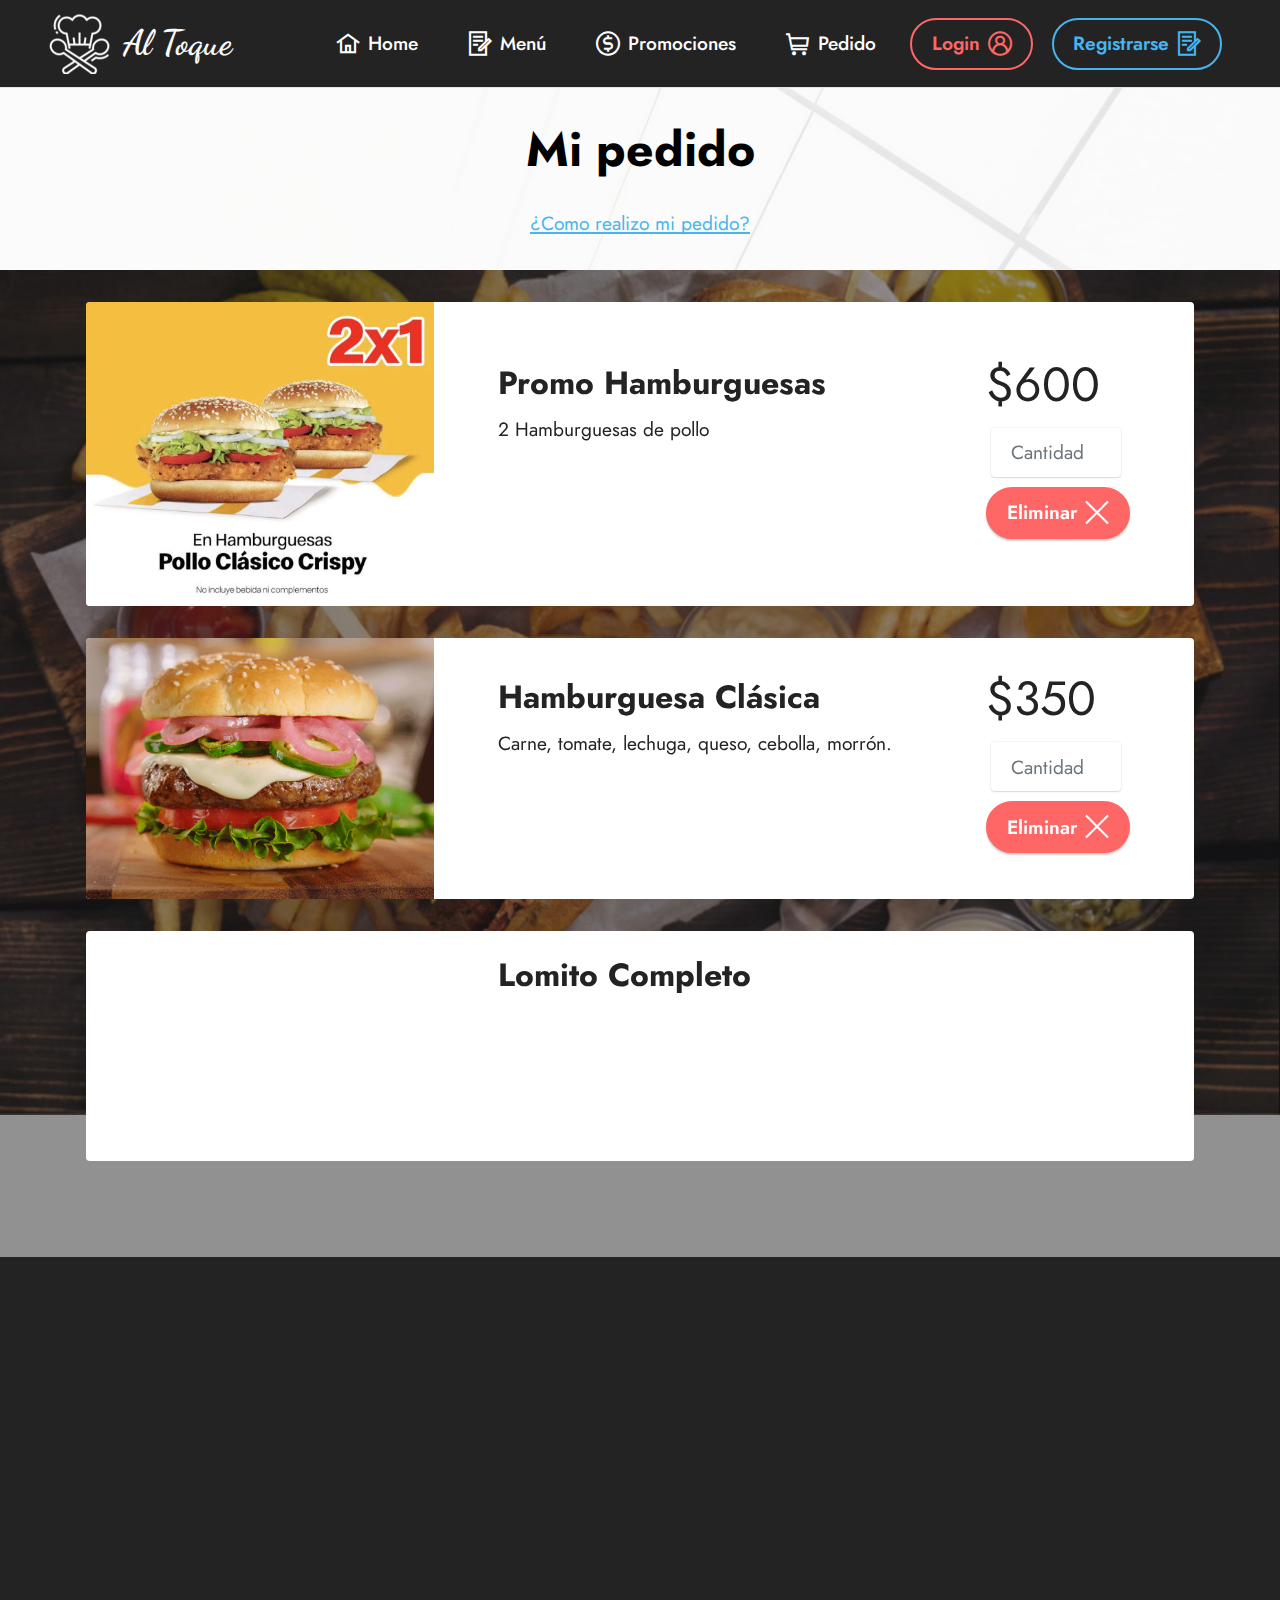
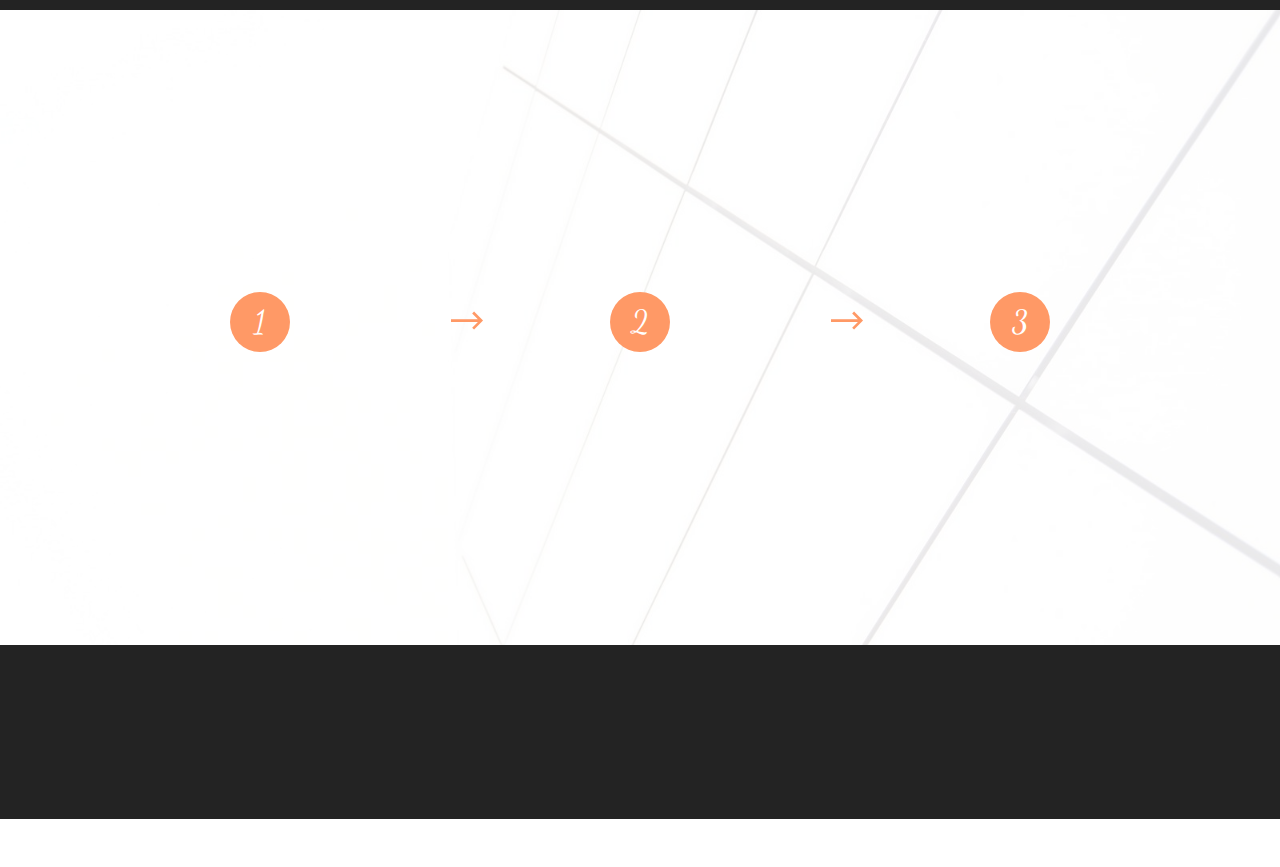
<file: pedidos.html>
<!DOCTYPE html>
<html  >
<head>
  <!-- Site made with Mobirise Website Builder v5.5.0, https://mobirise.com -->
  <meta charset="UTF-8">
  <meta http-equiv="X-UA-Compatible" content="IE=edge">
  <meta name="generator" content="Mobirise v5.5.0, mobirise.com">
  <meta name="viewport" content="width=device-width, initial-scale=1, minimum-scale=1">
  <link rel="shortcut icon" href="assets/images/chef.png" type="image/x-icon">
  <meta name="description" content="">
  
  
  <title>Pedidos</title>
  <link rel="stylesheet" href="assets/web/assets/mobirise-icons2/mobirise2.css">
  <link rel="stylesheet" href="assets/bootstrap/css/bootstrap.min.css">
  <link rel="stylesheet" href="assets/bootstrap/css/bootstrap-grid.min.css">
  <link rel="stylesheet" href="assets/bootstrap/css/bootstrap-reboot.min.css">
  <link rel="stylesheet" href="assets/parallax/jarallax.css">
  <link rel="stylesheet" href="assets/animatecss/animate.css">
  <link rel="stylesheet" href="assets/dropdown/css/style.css">
  <link rel="stylesheet" href="assets/socicon/css/styles.css">
  <link rel="stylesheet" href="assets/theme/css/style.css">
  <link rel="preload" href="https://fonts.googleapis.com/css?family=Jost:100,200,300,400,500,600,700,800,900,100i,200i,300i,400i,500i,600i,700i,800i,900i&display=swap" as="style" onload="this.onload=null;this.rel='stylesheet'">
  <noscript><link rel="stylesheet" href="https://fonts.googleapis.com/css?family=Jost:100,200,300,400,500,600,700,800,900,100i,200i,300i,400i,500i,600i,700i,800i,900i&display=swap"></noscript>
  <link rel="preload" href="https://fonts.googleapis.com/css?family=Dancing+Script:400,500,600,700&display=swap" as="style" onload="this.onload=null;this.rel='stylesheet'">
  <noscript><link rel="stylesheet" href="https://fonts.googleapis.com/css?family=Dancing+Script:400,500,600,700&display=swap"></noscript>
  <link rel="preload" as="style" href="assets/mobirise/css/mbr-additional.css"><link rel="stylesheet" href="assets/mobirise/css/mbr-additional.css" type="text/css">
  
  <!-- Global site tag (gtag.js) - Google Analytics -->
<script async src="https://www.googletagmanager.com/gtag/js?id=G-H8KWFF9TM3"></script>
<script>
  window.dataLayer = window.dataLayer || [];
  function gtag(){dataLayer.push(arguments);}
  gtag('js', new Date());

  gtag('config', 'G-H8KWFF9TM3');
</script>
  
<!-- Hotjar Tracking Code for https://marciavelarde.github.io/alToque/ -->
<script>
    (function(h,o,t,j,a,r){
        h.hj=h.hj||function(){(h.hj.q=h.hj.q||[]).push(arguments)};
        h._hjSettings={hjid:2716680,hjsv:6};
        a=o.getElementsByTagName('head')[0];
        r=o.createElement('script');r.async=1;
        r.src=t+h._hjSettings.hjid+j+h._hjSettings.hjsv;
        a.appendChild(r);
    })(window,document,'https://static.hotjar.com/c/hotjar-','.js?sv=');
</script>
  
</head>
<body>
  
  <section data-bs-version="5.1" class="menu cid-s48OLK6784" once="menu" id="menu1-11">
    
    <nav class="navbar navbar-dropdown navbar-fixed-top navbar-expand-lg">
        <div class="container-fluid">
            <div class="navbar-brand">
                <span class="navbar-logo">
                    <a href="https://mobiri.se">
                        <img src="assets/images/chef-1-121x121.png" alt="Mobirise" style="height: 3.8rem;">
                    </a>
                </span>
                <span class="navbar-caption-wrap"><a class="navbar-caption text-white text-primary display-5" href="index.html">Al Toque</a></span>
            </div>
            <button class="navbar-toggler" type="button" data-toggle="collapse" data-bs-toggle="collapse" data-target="#navbarSupportedContent" data-bs-target="#navbarSupportedContent" aria-controls="navbarNavAltMarkup" aria-expanded="false" aria-label="Toggle navigation">
                <div class="hamburger" style="color: white">
                    <span></span>
                    <span></span>
                    <span></span>
                    <span></span>
                </div>
            </button>
            <div class="collapse navbar-collapse" id="navbarSupportedContent">
                <ul class="navbar-nav nav-dropdown" data-app-modern-menu="true"><li class="nav-item"><a class="nav-link link text-primary display-4" href="index.html"><span class="mobi-mbri mobi-mbri-home mbr-iconfont mbr-iconfont-btn"></span>Home</a></li><li class="nav-item"><a class="nav-link link text-primary display-4" href="menu.html"><span class="mobi-mbri mobi-mbri-contact-form mbr-iconfont mbr-iconfont-btn"></span>Menú</a></li><li class="nav-item"><a class="nav-link link text-primary display-4" href="promociones.html"><span class="mobi-mbri mobi-mbri-cash mbr-iconfont mbr-iconfont-btn"></span>Promociones</a></li>
                    <li class="nav-item"><a class="nav-link link text-primary show display-4" href="pedidos.html" aria-expanded="false"><span class="mobi-mbri mobi-mbri-shopping-cart mbr-iconfont mbr-iconfont-btn"></span>Pedido</a></li></ul>
                
                <div class="navbar-buttons mbr-section-btn"><a class="btn btn-secondary-outline display-4" href="iniciarsesion.html"><span class="mobi-mbri mobi-mbri-user-2 mbr-iconfont mbr-iconfont-btn"></span>Login</a> <a class="btn btn-info-outline display-4" href="registrarse.html"><span class="mobi-mbri mobi-mbri-contact-form mbr-iconfont mbr-iconfont-btn"></span>
                        Registrarse</a></div>
            </div>
        </div>
    </nav>

</section>

<section data-bs-version="5.1" class="content4 cid-sOiU973pB0" id="content4-26">
    
    <div class="mbr-overlay" style="opacity: 0.7; background-color: rgb(250, 250, 250);">
    </div>
    <div class="container">
        <div class="row justify-content-center">
            <div class="title col-md-12 col-lg-10">
                <h3 class="mbr-section-title mbr-fonts-style align-center mb-4 display-2">
                    <strong>Mi pedido</strong></h3>
                <h4 class="mbr-section-subtitle align-center mbr-fonts-style mb-4 display-4"><a href="pedidos.html#features24-1o" class="text-info">¿Como realizo mi pedido?</a></h4>
                
            </div>
        </div>
    </div>
</section>

<section data-bs-version="5.1" class="features8 cid-sOisNr2VFD mbr-parallax-background" xmlns="http://www.w3.org/1999/html" id="features9-1m">
    
    

    <div class="mbr-overlay" style="opacity: 0.5; background-color: rgb(35, 35, 35);">
    </div>

    <div class="container">
        <div class="card">
            <div class="card-wrapper">
                <div class="row align-items-center">
                    <div class="col-12 col-md-4">
                        <div class="image-wrapper">
                            <img src="assets/images/657740-1-506x442.jpg" alt="Mobirise">
                        </div>
                    </div>
                    <div class="col-12 col-md">
                        <div class="card-box">
                            <div class="row">
                                <div class="col-md">
                                    <h6 class="card-title mbr-fonts-style display-7">
                                        <strong>Promo Hamburguesas</strong></h6>
                                    <p class="mbr-text mbr-fonts-style display-4">2 Hamburguesas de pollo&nbsp;</p>
                                </div>
                                <div class="col-md-auto">
                                    <p class="price mbr-fonts-style display-2">$600</p>
                                    <div class="mbr-section-btn"><input type="number" name="cantidad" placeholder="Cantidad" data-form-field="cantidad" class="form-control" value="" style="width: 130px; margin-left: 15px;" id="name-form7-1f"></div>
                                    <div class="mbr-section-btn"><a href="pedidos.html" class="btn btn-secondary display-4"><span class="mobi-mbri mobi-mbri-close mbr-iconfont mbr-iconfont-btn"></span>Eliminar</a></div>
                                </div>
                                <div></div>
                            </div>
                        </div>
                    </div>
                </div>
            </div>
        </div>
        <div class="card">
            <div class="card-wrapper">
                <div class="row align-items-center">
                    <div class="col-12 col-md-4">
                        <div class="image-wrapper">
                            <img src="assets/images/2-880x660.png" alt="Mobirise">
                        </div>
                    </div>
                    <div class="col-12 col-md">
                        <div class="card-box">
                            <div class="row">
                                <div class="col-md">
                                    <h6 class="card-title mbr-fonts-style display-7">
                                        <strong>Hamburguesa Clásica</strong></h6>
                                    <p class="mbr-text mbr-fonts-style display-4">
                                        Carne, tomate, lechuga, queso, cebolla, morrón.</p>
                                </div>
                                <div class="col-md-auto">
                                    <p class="price mbr-fonts-style display-2">$350</p>
                                    <div class="mbr-section-btn"><input type="number" name="cantidad" placeholder="Cantidad" data-form-field="cantidad" class="form-control" value="" style="width: 130px; margin-left: 15px;" id="name-form7-1f"></div>
                                    <div class="mbr-section-btn"><a href="pedidos.html" class="btn btn-secondary display-4"><span class="mobi-mbri mobi-mbri-close mbr-iconfont mbr-iconfont-btn"></span>Eliminar</a></div>
                                </div>
                                <div></div>
                            </div>
                        </div>
                    </div>
                </div>
            </div>
        </div>
        <div class="card">
            <div class="card-wrapper">
                <div class="row align-items-center">
                    <div class="col-12 col-md-4">
                        <div class="image-wrapper">
                            <img src="assets/images/5-720x477.jpg" alt="Mobirise">
                        </div>
                    </div>
                    <div class="col-12 col-md">
                        <div class="card-box">
                            <div class="row">
                                <div class="col-md">
                                    <h6 class="card-title mbr-fonts-style display-7">
                                        <strong>Lomito Completo</strong></h6>
                                    <p class="mbr-text mbr-fonts-style display-4">Revuelto de carne con cebolla y morrón, lechuga y tomate.</p>
                                </div>
                                <div class="col-md-auto">
                                    <p class="price mbr-fonts-style display-2">$400</p>
                                    <div class="mbr-section-btn"><input type="number" name="cantidad" placeholder="Cantidad" data-form-field="cantidad" class="form-control" value="" style="width: 130px; margin-left: 15px;" id="name-form7-1f"></div>
                                    <div class="mbr-section-btn"><a href="pedidos.html" class="btn btn-secondary display-4"><span class="mobi-mbri mobi-mbri-close mbr-iconfont mbr-iconfont-btn"></span>Eliminar</a></div>
                                </div>
                                <div></div>
                            </div>
                        </div>
                    </div>
                </div>
            </div>
        </div>
    </div>
</section>

<section data-bs-version="5.1" class="content4 cid-sOiZrYfhLh" id="content4-27">
    
    
    <div class="container">
        <div class="row justify-content-center">
            <div class="title col-md-12 col-lg-10">
                <h3 class="mbr-section-title mbr-fonts-style align-center mb-4 display-2"><strong>Total $1350</strong></h3> 
            </div>
            <div class="col-lg-8 col-md-8 col-sm-12 form-group mb-3" data-for="detalles">
                <textarea rows="4" type="text" name="detalles" placeholder="Detalles del pedido" data-form-field="detalles" class="form-control" value="" id="email-form6-1i"></textarea>
            </div>
        </div>
    </div>
</section>

<section data-bs-version="5.1" class="content12 cid-sO8DrayQ7C" id="content12-1c">
    
    <div class="container">
        <div class="row justify-content-center">
            <div class="col-md-12 col-lg-10">
                <div class="mbr-section-btn align-center justify-content-center"><a class="btn btn-secondary display-4" href="index.html#top"><span class="mobi-mbri mobi-mbri-close mbr-iconfont mbr-iconfont-btn"></span>Cancelar pedido</a> <a class="btn btn-danger display-4" href="menu.html">Seguir comprando</a>
                    <a class="btn btn-info display-4" href="iniciarsesion.html"><span class="mobi-mbri mobi-mbri-success mbr-iconfont mbr-iconfont-btn"></span>Finalizar Pedido</a></div>
            </div>
        </div>
    </div>
</section>

<section data-bs-version="5.1" class="features23 cid-sOit7CsFeq" id="features24-1o">

    
    <div class="mbr-overlay" style="opacity: 0.7; background-color: rgb(255, 255, 255);">
    </div>
    <div class="container">
        <div class="row justify-content-center">
            <div class="col-12">
                <div class="card-wrapper mb-4">
                    <div class="card-box align-center">
                        <h4 class="card-title mbr-fonts-style mb-4 display-2"><strong>¿Cómo realizo un pedido?</strong></h4>
                        <p class="mbr-text mbr-fonts-style mb-4 display-4">Solo siga estos simples pasos</p>
                        
                    </div>
                </div>
            </div>
            <div class="col-12 col-md-6 col-lg-4">
                <div class="item first mbr-flex p-4">
                    <div class="icon-wrap w-100">
                        <div class="icon-box">
                            <span class="step-number mbr-fonts-style display-5">1</span>
                        </div>
                    </div>

                    <div class="text-box">
                        <h4 class="icon-title card-title mbr-black mbr-fonts-style display-4"><strong><em>Inicie Sesión</em></strong></h4>
                        <h5 class="mbr-text mbr-black mbr-fonts-style display-4">Ingrese a la solapa <strong>Login&nbsp;</strong>e ingrese a la página, si no tiene cuenta podrá ingresar en&nbsp;<strong>Registrarse </strong>para poder agregar sus datos personales y sabremos a donde se hará el envío.</h5>
                    </div>
                </div>
                <!-- <span mbr-icon class="mbr-iconfont mobi-mbri-devices mobi-mbri"></span> -->
            </div>
            <div class="col-12 col-md-6 col-lg-4">
                <div class="item mbr-flex p-4">
                    <div class="icon-wrap w-100">
                        <div class="icon-box">
                            <span class="step-number mbr-fonts-style display-5">2</span>
                        </div>
                    </div>
                    <div class="text-box">
                        <h4 class="icon-title card-title mbr-black mbr-fonts-style display-4"><strong><em>Seleccione los productos</em></strong></h4>
                        <h5 class="mbr-text mbr-black mbr-fonts-style display-4">Podrá agregar los productos desde la solapas <strong>Home, Menú&nbsp;</strong>o <strong>Promociones </strong>con un simple click.</h5>
                    </div>
                </div>
            </div>
            <div class="col-12 col-md-6 col-lg-4">
                <div class="item mbr-flex p-4">
                    <div class="icon-wrap w-100">
                        <div class="icon-box">
                            <span class="step-number mbr-fonts-style display-5">3</span>
                        </div>
                    </div>
                    <div class="text-box">
                        <h4 class="icon-title card-title mbr-black mbr-fonts-style display-4"><strong><em>Finaliza la compra</em></strong></h4>
                        <h5 class="mbr-text mbr-black mbr-fonts-style display-4">Presionando en <strong>Finalizar Pedido </strong>recibirá un mensaje de confirmación a su email y <strong>listo</strong>!</h5>
                    </div>
                </div>
            </div>
            
            
            
            
            
        </div>
    </div>
</section>

<section data-bs-version="5.1" class="footer3 cid-sO8psgY4VC" once="footers" id="footer3-12">

    

    

    <div class="container">
        <div class="media-container-row align-center mbr-white">
            <div class="row row-links">
                <ul class="foot-menu">
                    
                    
                    
                    
                    
                <li class="foot-menu-item mbr-fonts-style display-4">Conocenos</li><li class="foot-menu-item mbr-fonts-style display-4">Productos</li><li class="foot-menu-item mbr-fonts-style display-4">Registrarse</li><li class="foot-menu-item mbr-fonts-style display-4">Términos y condiciones</li><li class="foot-menu-item mbr-fonts-style display-4"></li></ul>
            </div>
            <div class="row social-row">
                <div class="social-list align-right pb-2">
                    
                    
                    
                    
                    
                    
                <div class="soc-item">
                        <a href="https://twitter.com/?lang=es" target="_blank">
                            <span class="mbr-iconfont mbr-iconfont-social socicon-twitter socicon"></span>
                        </a>
                    </div><div class="soc-item">
                        <a href="https://www.facebook.com/" target="_blank">
                            <span class="mbr-iconfont mbr-iconfont-social socicon-facebook socicon"></span>
                        </a>
                    </div><div class="soc-item">
                        <a href="https://www.youtube.com/" target="_blank">
                            <span class="mbr-iconfont mbr-iconfont-social socicon-youtube socicon"></span>
                        </a>
                    </div><div class="soc-item">
                        <a href="https://www.instagram.com/?hl=es" target="_blank">
                            <span class="mbr-iconfont mbr-iconfont-social socicon-instagram socicon"></span>
                        </a>
                    </div><div class="soc-item">
                        <a href="https://web.whatsapp.com/" target="_blank">
                            <span class="mbr-iconfont mbr-iconfont-social socicon-whatsapp socicon"></span>
                        </a>
                    </div></div>
            </div>
            <div class="row row-copirayt">
                <p class="mbr-text mb-0 mbr-fonts-style mbr-white align-center display-4">
                    © Copyright 2021 Al toque. Todos los derechos reservados</p>
            </div>
        </div>
    </div>
</section><section style="background-color: #fff; font-family: -apple-system, BlinkMacSystemFont, 'Segoe UI', 'Roboto', 'Helvetica Neue', Arial, sans-serif; color:#aaa; font-size:12px; padding: 0; align-items: center; display: flex;"><a href="https://mobirise.site/t" style="flex: 1 1; height: 3rem; padding-left: 1rem;"></a><p style="flex: 0 0 auto; margin:0; padding-right:1rem;">Built with <a href="https://mobirise.site/a" style="color:#aaa;">Mobirise</a></p></section><script src="assets/bootstrap/js/bootstrap.bundle.min.js"></script>  <script src="assets/parallax/jarallax.js"></script>  <script src="assets/smoothscroll/smooth-scroll.js"></script>  <script src="assets/ytplayer/index.js"></script>  <script src="assets/dropdown/js/navbar-dropdown.js"></script>  <script src="assets/theme/js/script.js"></script>  
  
  
 <div id="scrollToTop" class="scrollToTop mbr-arrow-up"><a style="text-align: center;"><i class="mbr-arrow-up-icon mbr-arrow-up-icon-cm cm-icon cm-icon-smallarrow-up"></i></a></div>
    <input name="animation" type="hidden">
  </body>
</html>
</file>
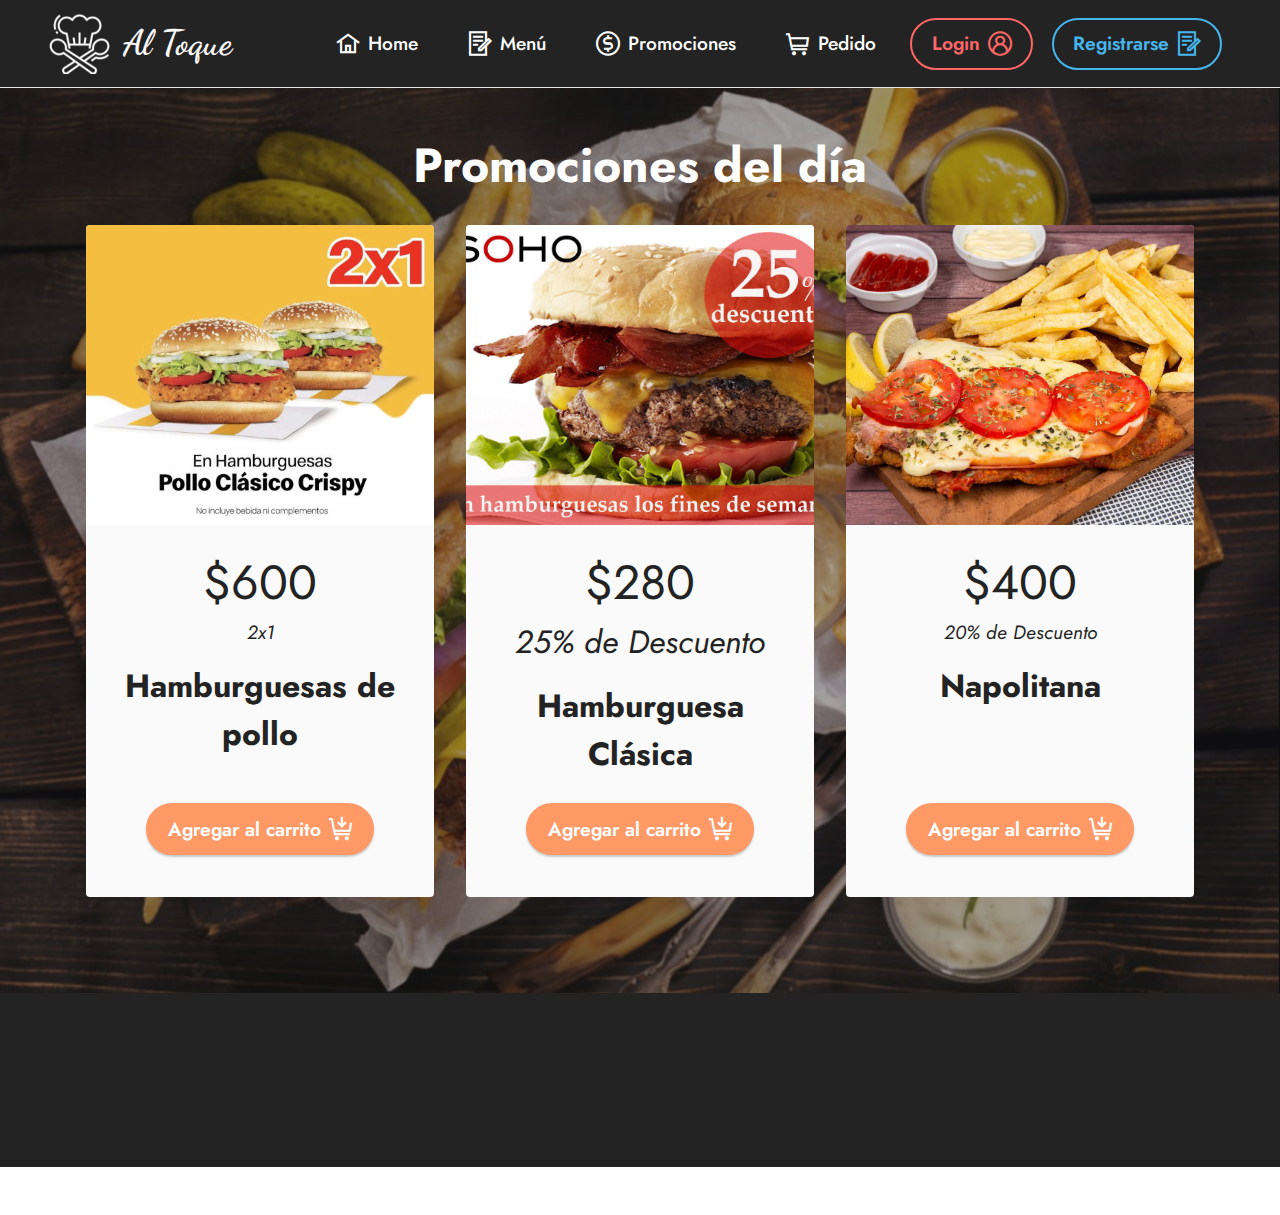
<file: promociones.html>
<!DOCTYPE html>
<html  >
<head>
  <!-- Site made with Mobirise Website Builder v5.5.0, https://mobirise.com -->
  <meta charset="UTF-8">
  <meta http-equiv="X-UA-Compatible" content="IE=edge">
  <meta name="generator" content="Mobirise v5.5.0, mobirise.com">
  <meta name="viewport" content="width=device-width, initial-scale=1, minimum-scale=1">
  <link rel="shortcut icon" href="assets/images/chef.png" type="image/x-icon">
  <meta name="description" content="">
  
  
  <title>Promociones</title>
  <link rel="stylesheet" href="assets/web/assets/mobirise-icons2/mobirise2.css">
  <link rel="stylesheet" href="assets/bootstrap/css/bootstrap.min.css">
  <link rel="stylesheet" href="assets/bootstrap/css/bootstrap-grid.min.css">
  <link rel="stylesheet" href="assets/bootstrap/css/bootstrap-reboot.min.css">
  <link rel="stylesheet" href="assets/animatecss/animate.css">
  <link rel="stylesheet" href="assets/dropdown/css/style.css">
  <link rel="stylesheet" href="assets/socicon/css/styles.css">
  <link rel="stylesheet" href="assets/theme/css/style.css">
  <link rel="preload" href="https://fonts.googleapis.com/css?family=Jost:100,200,300,400,500,600,700,800,900,100i,200i,300i,400i,500i,600i,700i,800i,900i&display=swap" as="style" onload="this.onload=null;this.rel='stylesheet'">
  <noscript><link rel="stylesheet" href="https://fonts.googleapis.com/css?family=Jost:100,200,300,400,500,600,700,800,900,100i,200i,300i,400i,500i,600i,700i,800i,900i&display=swap"></noscript>
  <link rel="preload" href="https://fonts.googleapis.com/css?family=Dancing+Script:400,500,600,700&display=swap" as="style" onload="this.onload=null;this.rel='stylesheet'">
  <noscript><link rel="stylesheet" href="https://fonts.googleapis.com/css?family=Dancing+Script:400,500,600,700&display=swap"></noscript>
  <link rel="preload" as="style" href="assets/mobirise/css/mbr-additional.css"><link rel="stylesheet" href="assets/mobirise/css/mbr-additional.css" type="text/css">
  
  <!-- Global site tag (gtag.js) - Google Analytics -->
<script async src="https://www.googletagmanager.com/gtag/js?id=G-H8KWFF9TM3"></script>
<script>
  window.dataLayer = window.dataLayer || [];
  function gtag(){dataLayer.push(arguments);}
  gtag('js', new Date());

  gtag('config', 'G-H8KWFF9TM3');
</script>
  
<!-- Hotjar Tracking Code for https://marciavelarde.github.io/alToque/ -->
<script>
    (function(h,o,t,j,a,r){
        h.hj=h.hj||function(){(h.hj.q=h.hj.q||[]).push(arguments)};
        h._hjSettings={hjid:2716680,hjsv:6};
        a=o.getElementsByTagName('head')[0];
        r=o.createElement('script');r.async=1;
        r.src=t+h._hjSettings.hjid+j+h._hjSettings.hjsv;
        a.appendChild(r);
    })(window,document,'https://static.hotjar.com/c/hotjar-','.js?sv=');
</script>
  
</head>
<body>
  
  <section data-bs-version="5.1" class="menu cid-s48OLK6784" once="menu" id="menu1-z">
    
    <nav class="navbar navbar-dropdown navbar-fixed-top navbar-expand-lg">
        <div class="container-fluid">
            <div class="navbar-brand">
                <span class="navbar-logo">
                    <a href="https://mobiri.se">
                        <img src="assets/images/chef-1-121x121.png" alt="Mobirise" style="height: 3.8rem;">
                    </a>
                </span>
                <span class="navbar-caption-wrap"><a class="navbar-caption text-white text-primary display-5" href="index.html">Al Toque</a></span>
            </div>
            <button class="navbar-toggler" type="button" data-toggle="collapse" data-bs-toggle="collapse" data-target="#navbarSupportedContent" data-bs-target="#navbarSupportedContent" aria-controls="navbarNavAltMarkup" aria-expanded="false" aria-label="Toggle navigation">
                <div class="hamburger" style="color: white">
                    <span></span>
                    <span></span>
                    <span></span>
                    <span></span>
                </div>
            </button>
            <div class="collapse navbar-collapse" id="navbarSupportedContent">
                <ul class="navbar-nav nav-dropdown" data-app-modern-menu="true"><li class="nav-item"><a class="nav-link link text-primary display-4" href="index.html"><span class="mobi-mbri mobi-mbri-home mbr-iconfont mbr-iconfont-btn"></span>Home</a></li><li class="nav-item"><a class="nav-link link text-primary display-4" href="menu.html"><span class="mobi-mbri mobi-mbri-contact-form mbr-iconfont mbr-iconfont-btn"></span>Menú</a></li><li class="nav-item"><a class="nav-link link text-primary display-4" href="promociones.html"><span class="mobi-mbri mobi-mbri-cash mbr-iconfont mbr-iconfont-btn"></span>Promociones</a></li>
                    <li class="nav-item"><a class="nav-link link text-primary show display-4" href="pedidos.html" aria-expanded="false"><span class="mobi-mbri mobi-mbri-shopping-cart mbr-iconfont mbr-iconfont-btn"></span>Pedido</a></li></ul>
                
                <div class="navbar-buttons mbr-section-btn"><a class="btn btn-secondary-outline display-4" href="iniciarsesion.html"><span class="mobi-mbri mobi-mbri-user-2 mbr-iconfont mbr-iconfont-btn"></span>Login</a> <a class="btn btn-info-outline display-4" href="registrarse.html"><span class="mobi-mbri mobi-mbri-contact-form mbr-iconfont mbr-iconfont-btn"></span>
                        Registrarse</a></div>
            </div>
        </div>
    </nav>

</section>

<section data-bs-version="5.1" class="content2 cid-sOiQB0jYtp" id="content2-25">
    
    <div class="mbr-overlay"></div>
    <div class="container">
        <div class="mbr-section-head">
            <h4 class="mbr-section-title mbr-fonts-style align-center mb-0 display-2"><strong>Promociones del día</strong></h4>
            
        </div>
        <div class="row mt-4">
            <div class="item features-image сol-12 col-md-6 col-lg-4">
                <div class="item-wrapper">
                    <div class="item-img">
                        <img src="assets/images/657740-1-506x442.jpg" alt="" title="">
                    </div>
                    <div class="item-content">
                        <h5 class="item-title mbr-fonts-style display-2">$600</h5>
                        <h6 class="item-subtitle mbr-fonts-style mt-1 display-4">
                            <em>2x1</em></h6>
                        <p class="mbr-text mbr-fonts-style mt-3 display-7"><strong>Hamburguesas de pollo</strong></p>
                    </div>
                    <div class="mbr-section-btn item-footer mt-2"><a href="pedidos.html" class="btn item-btn btn-danger display-4"><span class="mobi-mbri mobi-mbri-cart-add mbr-iconfont mbr-iconfont-btn"></span>Agregar al carrito</a></div>
                </div>
            </div>
            <div class="item features-image сol-12 col-md-6 col-lg-4">
                <div class="item-wrapper">
                    <div class="item-img">
                        <img src="assets/images/hamburguesas-25-de-descuento-1040x785.jpg" alt="" title="">
                    </div>
                    <div class="item-content">
                        <h5 class="item-title mbr-fonts-style display-2">$280</h5>
                        <h6 class="item-subtitle mbr-fonts-style mt-1 display-7"><em>25% de Descuento</em></h6>
                        <p class="mbr-text mbr-fonts-style mt-3 display-7"><strong>Hamburguesa Clásica</strong><br>
                        </p>
                    </div>
                    <div class="mbr-section-btn item-footer mt-2"><a href="pedidos.html" class="btn item-btn btn-danger display-4"><span class="mobi-mbri mobi-mbri-cart-add mbr-iconfont mbr-iconfont-btn"></span>Agregar al carrito</a></div>
                </div>
            </div>
            <div class="item features-image сol-12 col-md-6 col-lg-4">
                <div class="item-wrapper">
                    <div class="item-img">
                        <img src="assets/images/3-1-768x512.jpg" alt="" title="">
                    </div>
                    <div class="item-content">
                        <h5 class="item-title mbr-fonts-style display-2">$400</h5>
                        <h6 class="item-subtitle mbr-fonts-style mt-1 display-4"><em>20% de Descuento</em></h6>
                        <p class="mbr-text mbr-fonts-style mt-3 display-7"><strong>Napolitana</strong></p>
                    </div>
                    <div class="mbr-section-btn item-footer mt-2"><a href="pedidos.html" class="btn item-btn btn-danger display-4"><span class="mobi-mbri mobi-mbri-cart-add mbr-iconfont mbr-iconfont-btn"></span>Agregar al carrito</a></div>
                </div>
            </div>

        </div>
    </div>
</section>

<section data-bs-version="5.1" class="footer3 cid-sO8psgY4VC" once="footers" id="footer3-10">

    

    

    <div class="container">
        <div class="media-container-row align-center mbr-white">
            <div class="row row-links">
                <ul class="foot-menu">
                    
                    
                    
                    
                    
                <li class="foot-menu-item mbr-fonts-style display-4">Conocenos</li><li class="foot-menu-item mbr-fonts-style display-4">Productos</li><li class="foot-menu-item mbr-fonts-style display-4">Registrarse</li><li class="foot-menu-item mbr-fonts-style display-4">Términos y condiciones</li><li class="foot-menu-item mbr-fonts-style display-4"></li></ul>
            </div>
            <div class="row social-row">
                <div class="social-list align-right pb-2">
                    
                    
                    
                    
                    
                    
                <div class="soc-item">
                        <a href="https://twitter.com/?lang=es" target="_blank">
                            <span class="mbr-iconfont mbr-iconfont-social socicon-twitter socicon"></span>
                        </a>
                    </div><div class="soc-item">
                        <a href="https://www.facebook.com/" target="_blank">
                            <span class="mbr-iconfont mbr-iconfont-social socicon-facebook socicon"></span>
                        </a>
                    </div><div class="soc-item">
                        <a href="https://www.youtube.com/" target="_blank">
                            <span class="mbr-iconfont mbr-iconfont-social socicon-youtube socicon"></span>
                        </a>
                    </div><div class="soc-item">
                        <a href="https://www.instagram.com/?hl=es" target="_blank">
                            <span class="mbr-iconfont mbr-iconfont-social socicon-instagram socicon"></span>
                        </a>
                    </div><div class="soc-item">
                        <a href="https://web.whatsapp.com/" target="_blank">
                            <span class="mbr-iconfont mbr-iconfont-social socicon-whatsapp socicon"></span>
                        </a>
                    </div></div>
            </div>
            <div class="row row-copirayt">
                <p class="mbr-text mb-0 mbr-fonts-style mbr-white align-center display-4">
                    © Copyright 2021 Al toque. Todos los derechos reservados</p>
            </div>
        </div>
    </div>
</section><section style="background-color: #fff; font-family: -apple-system, BlinkMacSystemFont, 'Segoe UI', 'Roboto', 'Helvetica Neue', Arial, sans-serif; color:#aaa; font-size:12px; padding: 0; align-items: center; display: flex;"><a href="https://mobirise.site/c" style="flex: 1 1; height: 3rem; padding-left: 1rem;"></a><p style="flex: 0 0 auto; margin:0; padding-right:1rem;">Build a free site - <a href="https://mobirise.site/w" style="color:#aaa;">More</a></p></section><script src="assets/bootstrap/js/bootstrap.bundle.min.js"></script>  <script src="assets/smoothscroll/smooth-scroll.js"></script>  <script src="assets/ytplayer/index.js"></script>  <script src="assets/dropdown/js/navbar-dropdown.js"></script>  <script src="assets/theme/js/script.js"></script>  
  
  
 <div id="scrollToTop" class="scrollToTop mbr-arrow-up"><a style="text-align: center;"><i class="mbr-arrow-up-icon mbr-arrow-up-icon-cm cm-icon cm-icon-smallarrow-up"></i></a></div>
    <input name="animation" type="hidden">
  </body>
</html>
</file>
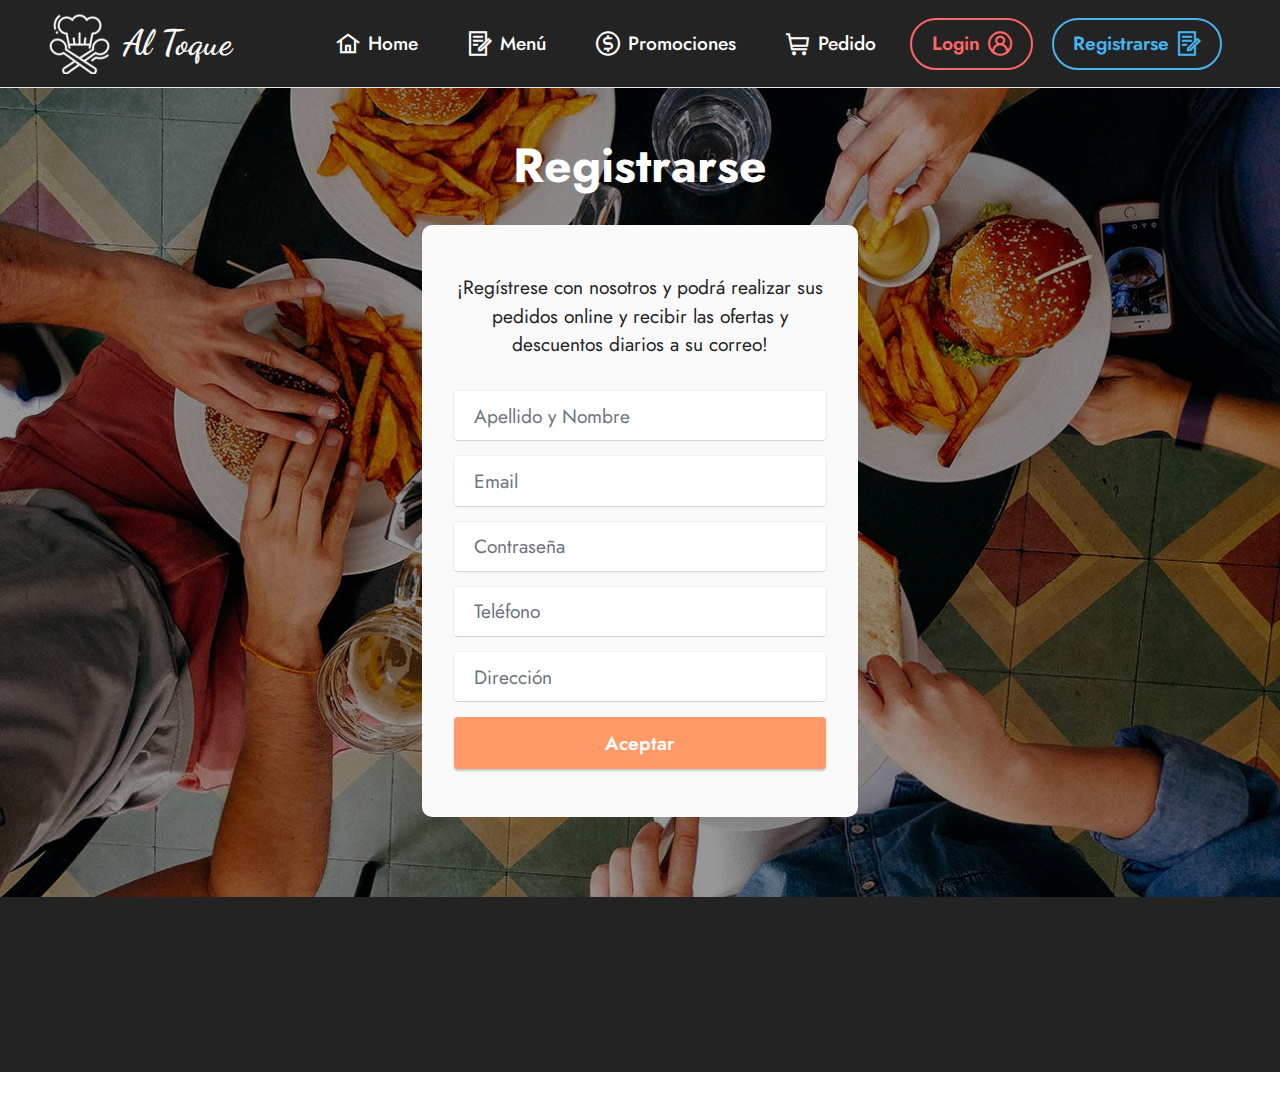
<file: registrarse.html>
<!DOCTYPE html>
<html  >
<head>
  <!-- Site made with Mobirise Website Builder v5.5.0, https://mobirise.com -->
  <meta charset="UTF-8">
  <meta http-equiv="X-UA-Compatible" content="IE=edge">
  <meta name="generator" content="Mobirise v5.5.0, mobirise.com">
  <meta name="viewport" content="width=device-width, initial-scale=1, minimum-scale=1">
  <link rel="shortcut icon" href="assets/images/chef.png" type="image/x-icon">
  <meta name="description" content="">
  
  
  <title>Registrarse</title>
  <link rel="stylesheet" href="assets/web/assets/mobirise-icons2/mobirise2.css">
  <link rel="stylesheet" href="assets/bootstrap/css/bootstrap.min.css">
  <link rel="stylesheet" href="assets/bootstrap/css/bootstrap-grid.min.css">
  <link rel="stylesheet" href="assets/bootstrap/css/bootstrap-reboot.min.css">
  <link rel="stylesheet" href="assets/animatecss/animate.css">
  <link rel="stylesheet" href="assets/dropdown/css/style.css">
  <link rel="stylesheet" href="assets/socicon/css/styles.css">
  <link rel="stylesheet" href="assets/theme/css/style.css">
  <link rel="preload" href="https://fonts.googleapis.com/css?family=Jost:100,200,300,400,500,600,700,800,900,100i,200i,300i,400i,500i,600i,700i,800i,900i&display=swap" as="style" onload="this.onload=null;this.rel='stylesheet'">
  <noscript><link rel="stylesheet" href="https://fonts.googleapis.com/css?family=Jost:100,200,300,400,500,600,700,800,900,100i,200i,300i,400i,500i,600i,700i,800i,900i&display=swap"></noscript>
  <link rel="preload" href="https://fonts.googleapis.com/css?family=Dancing+Script:400,500,600,700&display=swap" as="style" onload="this.onload=null;this.rel='stylesheet'">
  <noscript><link rel="stylesheet" href="https://fonts.googleapis.com/css?family=Dancing+Script:400,500,600,700&display=swap"></noscript>
  <link rel="preload" as="style" href="assets/mobirise/css/mbr-additional.css"><link rel="stylesheet" href="assets/mobirise/css/mbr-additional.css" type="text/css">
  
  <!-- Global site tag (gtag.js) - Google Analytics -->
<script async src="https://www.googletagmanager.com/gtag/js?id=G-H8KWFF9TM3"></script>
<script>
  window.dataLayer = window.dataLayer || [];
  function gtag(){dataLayer.push(arguments);}
  gtag('js', new Date());

  gtag('config', 'G-H8KWFF9TM3');
</script>
  
<!-- Hotjar Tracking Code for https://marciavelarde.github.io/alToque/ -->
<script>
    (function(h,o,t,j,a,r){
        h.hj=h.hj||function(){(h.hj.q=h.hj.q||[]).push(arguments)};
        h._hjSettings={hjid:2716680,hjsv:6};
        a=o.getElementsByTagName('head')[0];
        r=o.createElement('script');r.async=1;
        r.src=t+h._hjSettings.hjid+j+h._hjSettings.hjsv;
        a.appendChild(r);
    })(window,document,'https://static.hotjar.com/c/hotjar-','.js?sv=');
</script>
  
</head>
<body>
  
  <section data-bs-version="5.1" class="menu cid-s48OLK6784" once="menu" id="menu1-15">
    
    <nav class="navbar navbar-dropdown navbar-fixed-top navbar-expand-lg">
        <div class="container-fluid">
            <div class="navbar-brand">
                <span class="navbar-logo">
                    <a href="https://mobiri.se">
                        <img src="assets/images/chef-1-121x121.png" alt="Mobirise" style="height: 3.8rem;">
                    </a>
                </span>
                <span class="navbar-caption-wrap"><a class="navbar-caption text-white text-primary display-5" href="index.html">Al Toque</a></span>
            </div>
            <button class="navbar-toggler" type="button" data-toggle="collapse" data-bs-toggle="collapse" data-target="#navbarSupportedContent" data-bs-target="#navbarSupportedContent" aria-controls="navbarNavAltMarkup" aria-expanded="false" aria-label="Toggle navigation">
                <div class="hamburger" style="color: white">
                    <span></span>
                    <span></span>
                    <span></span>
                    <span></span>
                </div>
            </button>
            <div class="collapse navbar-collapse" id="navbarSupportedContent">
                <ul class="navbar-nav nav-dropdown" data-app-modern-menu="true"><li class="nav-item"><a class="nav-link link text-primary display-4" href="index.html"><span class="mobi-mbri mobi-mbri-home mbr-iconfont mbr-iconfont-btn"></span>Home</a></li><li class="nav-item"><a class="nav-link link text-primary display-4" href="menu.html"><span class="mobi-mbri mobi-mbri-contact-form mbr-iconfont mbr-iconfont-btn"></span>Menú</a></li><li class="nav-item"><a class="nav-link link text-primary display-4" href="promociones.html"><span class="mobi-mbri mobi-mbri-cash mbr-iconfont mbr-iconfont-btn"></span>Promociones</a></li>
                    <li class="nav-item"><a class="nav-link link text-primary show display-4" href="pedidos.html" aria-expanded="false"><span class="mobi-mbri mobi-mbri-shopping-cart mbr-iconfont mbr-iconfont-btn"></span>Pedido</a></li></ul>
                
                <div class="navbar-buttons mbr-section-btn"><a class="btn btn-secondary-outline display-4" href="iniciarsesion.html"><span class="mobi-mbri mobi-mbri-user-2 mbr-iconfont mbr-iconfont-btn"></span>Login</a> <a class="btn btn-info-outline display-4" href="registrarse.html"><span class="mobi-mbri mobi-mbri-contact-form mbr-iconfont mbr-iconfont-btn"></span>
                        Registrarse</a></div>
            </div>
        </div>
    </nav>

</section>

<section data-bs-version="5.1" class="form7 cid-sO8FGvY0HX" id="form7-1f">
    
    <div class="mbr-overlay"></div>
    <div class="container">
        <div class="mbr-section-head">
            <h3 class="mbr-section-title mbr-fonts-style align-center mb-0 display-2">
                <strong>Registrarse</strong></h3>
            
        </div>
        <div class="row justify-content-center mt-4">
            <div class="col-lg-8 mx-auto mbr-form" data-form-type="formoid">
                <form action="https://mobirise.eu/" method="POST" class="mbr-form form-with-styler mx-auto" data-form-title="Form Name"><input type="hidden" name="email" data-form-email="true" value="dw9B0lANlir3vAA3drM72X6FHJZm5W9vk0hyYBnzgXBuHJkVNUv099OdeWCBgiLMftIpvOOhX+Y+lCTU3OCvHk04Uuyj89uOFZoqZeg8l8YJRmH91FQOLclC2s+TxuwQ">
                    <p class="mbr-text mbr-fonts-style align-center mb-4 display-4">¡Regístrese con nosotros y podrá realizar sus pedidos online y recibir las ofertas y descuentos diarios a su correo!</p>
                    <div class="row">
                        <div hidden="hidden" data-form-alert="" class="alert alert-success col-12">¡Gracias por registrarse!</div>
                        <div hidden="hidden" data-form-alert-danger="" class="alert alert-danger col-12">Oops...! some
                            problem!</div>
                    </div>
                    <div class="dragArea row">
                        <div class="col-lg-12 col-md-12 col-sm-12 form-group mb-3" data-for="name">
                            <input type="text" name="name" placeholder="Apellido y Nombre" data-form-field="name" class="form-control" value="" id="name-form7-1f">
                        </div>
                        <div class="col-lg-12 col-md-12 col-sm-12 form-group mb-3" data-for="email">
                            <input type="email" name="email" placeholder="Email" data-form-field="email" class="form-control" value="" id="email-form7-1f">
                        </div>
                        <div data-for="password" class="col-lg-12 col-md-12 col-sm-12 form-group mb-3">
                            <input type="password" name="password" placeholder="Contraseña" data-form-field="password" class="form-control" value="" id="phone-form7-1f">
                        </div>
                        <div class="col-lg-12 col-md-12 col-sm-12 form-group mb-3" data-for="telefono">
                            <input type="text" name="telefono" placeholder="Teléfono" data-form-field="telefono" class="form-control" value="" id="name-form7-1f">
                        </div>
                        <div class="col-lg-12 col-md-12 col-sm-12 form-group mb-3" data-for="direccion">
                            <input type="text" name="direccion" placeholder="Dirección" data-form-field="direccion" class="form-control" value="" id="name-form7-1f">
                        </div>
                        <div class="col-auto mbr-section-btn align-center"><button type="submit" class="btn btn-danger display-4">Aceptar</button></div>
                    </div>
                </form>
            </div>
        </div>
    </div>
</section>

<section data-bs-version="5.1" class="footer3 cid-sO8psgY4VC" once="footers" id="footer3-16">

    

    

    <div class="container">
        <div class="media-container-row align-center mbr-white">
            <div class="row row-links">
                <ul class="foot-menu">
                    
                    
                    
                    
                    
                <li class="foot-menu-item mbr-fonts-style display-4">Conocenos</li><li class="foot-menu-item mbr-fonts-style display-4">Productos</li><li class="foot-menu-item mbr-fonts-style display-4">Registrarse</li><li class="foot-menu-item mbr-fonts-style display-4">Términos y condiciones</li><li class="foot-menu-item mbr-fonts-style display-4"></li></ul>
            </div>
            <div class="row social-row">
                <div class="social-list align-right pb-2">
                    
                    
                    
                    
                    
                    
                <div class="soc-item">
                        <a href="https://twitter.com/?lang=es" target="_blank">
                            <span class="mbr-iconfont mbr-iconfont-social socicon-twitter socicon"></span>
                        </a>
                    </div><div class="soc-item">
                        <a href="https://www.facebook.com/" target="_blank">
                            <span class="mbr-iconfont mbr-iconfont-social socicon-facebook socicon"></span>
                        </a>
                    </div><div class="soc-item">
                        <a href="https://www.youtube.com/" target="_blank">
                            <span class="mbr-iconfont mbr-iconfont-social socicon-youtube socicon"></span>
                        </a>
                    </div><div class="soc-item">
                        <a href="https://www.instagram.com/?hl=es" target="_blank">
                            <span class="mbr-iconfont mbr-iconfont-social socicon-instagram socicon"></span>
                        </a>
                    </div><div class="soc-item">
                        <a href="https://web.whatsapp.com/" target="_blank">
                            <span class="mbr-iconfont mbr-iconfont-social socicon-whatsapp socicon"></span>
                        </a>
                    </div></div>
            </div>
            <div class="row row-copirayt">
                <p class="mbr-text mb-0 mbr-fonts-style mbr-white align-center display-4">
                    © Copyright 2021 Al toque. Todos los derechos reservados</p>
            </div>
        </div>
    </div>
</section><section style="background-color: #fff; font-family: -apple-system, BlinkMacSystemFont, 'Segoe UI', 'Roboto', 'Helvetica Neue', Arial, sans-serif; color:#aaa; font-size:12px; padding: 0; align-items: center; display: flex;"><a href="https://mobirise.site/l" style="flex: 1 1; height: 3rem; padding-left: 1rem;"></a><p style="flex: 0 0 auto; margin:0; padding-right:1rem;">Made with Mobirise - <a href="https://mobirise.site/k" style="color:#aaa;">Click here</a></p></section><script src="assets/bootstrap/js/bootstrap.bundle.min.js"></script>  <script src="assets/smoothscroll/smooth-scroll.js"></script>  <script src="assets/ytplayer/index.js"></script>  <script src="assets/dropdown/js/navbar-dropdown.js"></script>  <script src="assets/theme/js/script.js"></script>  <script src="assets/formoid/formoid.min.js"></script>  
  
  
 <div id="scrollToTop" class="scrollToTop mbr-arrow-up"><a style="text-align: center;"><i class="mbr-arrow-up-icon mbr-arrow-up-icon-cm cm-icon cm-icon-smallarrow-up"></i></a></div>
    <input name="animation" type="hidden">
  </body>
</html>
</file>
<file: assets/web/assets/mobirise-icons2/mobirise2.css>
@font-face {
  font-family: 'Moririse2';
  font-display: swap;
  src:  url('mobirise2.eot?f2bix4');
  src:  url('mobirise2.eot?f2bix4#iefix') format('embedded-opentype'),
    url('mobirise2.ttf?f2bix4') format('truetype'),
    url('mobirise2.woff?f2bix4') format('woff'),
    url('mobirise2.svg?f2bix4#mobirise2') format('svg');
  font-weight: normal;
  font-style: normal;
}

[class^="mobi-"], [class*=" mobi-"] {
  /* use !important to prevent issues with browser extensions that change fonts */
  font-family: 'Moririse2' !important;
  speak: none;
  font-style: normal;
  font-weight: normal;
  font-variant: normal;
  text-transform: none;
  line-height: 1;

  /* Better Font Rendering =========== */
  -webkit-font-smoothing: antialiased;
  -moz-osx-font-smoothing: grayscale;
}

.mobi-mbri-add-submenu:before {
  content: "\e900";
}
.mobi-mbri-alert:before {
  content: "\e901";
}
.mobi-mbri-align-center:before {
  content: "\e902";
}
.mobi-mbri-align-justify:before {
  content: "\e903";
}
.mobi-mbri-align-left:before {
  content: "\e904";
}
.mobi-mbri-align-right:before {
  content: "\e905";
}
.mobi-mbri-android:before {
  content: "\e906";
}
.mobi-mbri-apple:before {
  content: "\e907";
}
.mobi-mbri-arrow-down:before {
  content: "\e908";
}
.mobi-mbri-arrow-next:before {
  content: "\e909";
}
.mobi-mbri-arrow-prev:before {
  content: "\e90a";
}
.mobi-mbri-arrow-up:before {
  content: "\e90b";
}
.mobi-mbri-bold:before {
  content: "\e90c";
}
.mobi-mbri-bookmark:before {
  content: "\e90d";
}
.mobi-mbri-bootstrap:before {
  content: "\e90e";
}
.mobi-mbri-briefcase:before {
  content: "\e90f";
}
.mobi-mbri-browse:before {
  content: "\e910";
}
.mobi-mbri-bulleted-list:before {
  content: "\e911";
}
.mobi-mbri-calendar:before {
  content: "\e912";
}
.mobi-mbri-camera:before {
  content: "\e913";
}
.mobi-mbri-cart-add:before {
  content: "\e914";
}
.mobi-mbri-cart-full:before {
  content: "\e915";
}
.mobi-mbri-cash:before {
  content: "\e916";
}
.mobi-mbri-change-style:before {
  content: "\e917";
}
.mobi-mbri-chat:before {
  content: "\e918";
}
.mobi-mbri-clock:before {
  content: "\e919";
}
.mobi-mbri-close:before {
  content: "\e91a";
}
.mobi-mbri-cloud:before {
  content: "\e91b";
}
.mobi-mbri-code:before {
  content: "\e91c";
}
.mobi-mbri-contact-form:before {
  content: "\e91d";
}
.mobi-mbri-credit-card:before {
  content: "\e91e";
}
.mobi-mbri-cursor-click:before {
  content: "\e91f";
}
.mobi-mbri-cust-feedback:before {
  content: "\e920";
}
.mobi-mbri-database:before {
  content: "\e921";
}
.mobi-mbri-delivery:before {
  content: "\e922";
}
.mobi-mbri-desktop:before {
  content: "\e923";
}
.mobi-mbri-devices:before {
  content: "\e924";
}
.mobi-mbri-down:before {
  content: "\e925";
}
.mobi-mbri-download-2:before {
  content: "\e926";
}
.mobi-mbri-download:before {
  content: "\e927";
}
.mobi-mbri-drag-n-drop-2:before {
  content: "\e928";
}
.mobi-mbri-drag-n-drop:before {
  content: "\e929";
}
.mobi-mbri-edit-2:before {
  content: "\e92a";
}
.mobi-mbri-edit:before {
  content: "\e92b";
}
.mobi-mbri-error:before {
  content: "\e92c";
}
.mobi-mbri-extension:before {
  content: "\e92d";
}
.mobi-mbri-features:before {
  content: "\e92e";
}
.mobi-mbri-file:before {
  content: "\e92f";
}
.mobi-mbri-flag:before {
  content: "\e930";
}
.mobi-mbri-folder:before {
  content: "\e931";
}
.mobi-mbri-gift:before {
  content: "\e932";
}
.mobi-mbri-github:before {
  content: "\e933";
}
.mobi-mbri-globe-2:before {
  content: "\e934";
}
.mobi-mbri-globe:before {
  content: "\e935";
}
.mobi-mbri-growing-chart:before {
  content: "\e936";
}
.mobi-mbri-hearth:before {
  content: "\e937";
}
.mobi-mbri-help:before {
  content: "\e938";
}
.mobi-mbri-home:before {
  content: "\e939";
}
.mobi-mbri-hot-cup:before {
  content: "\e93a";
}
.mobi-mbri-idea:before {
  content: "\e93b";
}
.mobi-mbri-image-gallery:before {
  content: "\e93c";
}
.mobi-mbri-image-slider:before {
  content: "\e93d";
}
.mobi-mbri-info:before {
  content: "\e93e";
}
.mobi-mbri-italic:before {
  content: "\e93f";
}
.mobi-mbri-key:before {
  content: "\e940";
}
.mobi-mbri-laptop:before {
  content: "\e941";
}
.mobi-mbri-layers:before {
  content: "\e942";
}
.mobi-mbri-left-right:before {
  content: "\e943";
}
.mobi-mbri-left:before {
  content: "\e944";
}
.mobi-mbri-letter:before {
  content: "\e945";
}
.mobi-mbri-like:before {
  content: "\e946";
}
.mobi-mbri-link:before {
  content: "\e947";
}
.mobi-mbri-lock:before {
  content: "\e948";
}
.mobi-mbri-login:before {
  content: "\e949";
}
.mobi-mbri-logout:before {
  content: "\e94a";
}
.mobi-mbri-magic-stick:before {
  content: "\e94b";
}
.mobi-mbri-map-pin:before {
  content: "\e94c";
}
.mobi-mbri-menu:before {
  content: "\e94d";
}
.mobi-mbri-mobile-2:before {
  content: "\e94e";
}
.mobi-mbri-mobile-horizontal:before {
  content: "\e94f";
}
.mobi-mbri-mobile:before {
  content: "\e950";
}
.mobi-mbri-mobirise:before {
  content: "\e951";
}
.mobi-mbri-more-horizontal:before {
  content: "\e952";
}
.mobi-mbri-more-vertical:before {
  content: "\e953";
}
.mobi-mbri-music:before {
  content: "\e954";
}
.mobi-mbri-new-file:before {
  content: "\e955";
}
.mobi-mbri-numbered-list:before {
  content: "\e956";
}
.mobi-mbri-opened-folder:before {
  content: "\e957";
}
.mobi-mbri-pages:before {
  content: "\e958";
}
.mobi-mbri-paper-plane:before {
  content: "\e959";
}
.mobi-mbri-paperclip:before {
  content: "\e95a";
}
.mobi-mbri-phone:before {
  content: "\e95b";
}
.mobi-mbri-photo:before {
  content: "\e95c";
}
.mobi-mbri-photos:before {
  content: "\e95d";
}
.mobi-mbri-pin:before {
  content: "\e95e";
}
.mobi-mbri-play:before {
  content: "\e95f";
}
.mobi-mbri-plus:before {
  content: "\e960";
}
.mobi-mbri-preview:before {
  content: "\e961";
}
.mobi-mbri-print:before {
  content: "\e962";
}
.mobi-mbri-protect:before {
  content: "\e963";
}
.mobi-mbri-question:before {
  content: "\e964";
}
.mobi-mbri-quote-left:before {
  content: "\e965";
}
.mobi-mbri-quote-right:before {
  content: "\e966";
}
.mobi-mbri-redo:before {
  content: "\e967";
}
.mobi-mbri-refresh:before {
  content: "\e968";
}
.mobi-mbri-responsive-2:before {
  content: "\e969";
}
.mobi-mbri-responsive:before {
  content: "\e96a";
}
.mobi-mbri-right:before {
  content: "\e96b";
}
.mobi-mbri-rocket:before {
  content: "\e96c";
}
.mobi-mbri-sad-face:before {
  content: "\e96d";
}
.mobi-mbri-sale:before {
  content: "\e96e";
}
.mobi-mbri-save:before {
  content: "\e96f";
}
.mobi-mbri-search:before {
  content: "\e970";
}
.mobi-mbri-setting-2:before {
  content: "\e971";
}
.mobi-mbri-setting-3:before {
  content: "\e972";
}
.mobi-mbri-setting:before {
  content: "\e973";
}
.mobi-mbri-share:before {
  content: "\e974";
}
.mobi-mbri-shopping-bag:before {
  content: "\e975";
}
.mobi-mbri-shopping-basket:before {
  content: "\e976";
}
.mobi-mbri-shopping-cart:before {
  content: "\e977";
}
.mobi-mbri-sites:before {
  content: "\e978";
}
.mobi-mbri-smile-face:before {
  content: "\e979";
}
.mobi-mbri-speed:before {
  content: "\e97a";
}
.mobi-mbri-star:before {
  content: "\e97b";
}
.mobi-mbri-success:before {
  content: "\e97c";
}
.mobi-mbri-sun:before {
  content: "\e97d";
}
.mobi-mbri-sun2:before {
  content: "\e97e";
}
.mobi-mbri-tablet-vertical:before {
  content: "\e97f";
}
.mobi-mbri-tablet:before {
  content: "\e980";
}
.mobi-mbri-target:before {
  content: "\e981";
}
.mobi-mbri-timer:before {
  content: "\e982";
}
.mobi-mbri-to-ftp:before {
  content: "\e983";
}
.mobi-mbri-to-local-drive:before {
  content: "\e984";
}
.mobi-mbri-touch-swipe:before {
  content: "\e985";
}
.mobi-mbri-touch:before {
  content: "\e986";
}
.mobi-mbri-trash:before {
  content: "\e987";
}
.mobi-mbri-underline:before {
  content: "\e988";
}
.mobi-mbri-undo:before {
  content: "\e989";
}
.mobi-mbri-unlink:before {
  content: "\e98a";
}
.mobi-mbri-unlock:before {
  content: "\e98b";
}
.mobi-mbri-up-down:before {
  content: "\e98c";
}
.mobi-mbri-up:before {
  content: "\e98d";
}
.mobi-mbri-update:before {
  content: "\e98e";
}
.mobi-mbri-upload-2:before {
  content: "\e98f";
}
.mobi-mbri-upload:before {
  content: "\e990";
}
.mobi-mbri-user-2:before {
  content: "\e991";
}
.mobi-mbri-user:before {
  content: "\e992";
}
.mobi-mbri-users:before {
  content: "\e993";
}
.mobi-mbri-video-play:before {
  content: "\e994";
}
.mobi-mbri-video:before {
  content: "\e995";
}
.mobi-mbri-watch:before {
  content: "\e996";
}
.mobi-mbri-website-theme-2:before {
  content: "\e997";
}
.mobi-mbri-website-theme:before {
  content: "\e998";
}
.mobi-mbri-wifi:before {
  content: "\e999";
}
.mobi-mbri-windows:before {
  content: "\e99a";
}
.mobi-mbri-zoom-in:before {
  content: "\e99b";
}
.mobi-mbri-zoom-out:before {
  content: "\e99c";
}
</file>
<file: assets/parallax/jarallax.css>
.jarallax {
    position: relative;
    z-index: 0;
}
.jarallax > .jarallax-img {
    position: absolute;
    object-fit: cover;
    /* support for plugin https://github.com/bfred-it/object-fit-images */
    font-family: 'object-fit: cover;';
    top: 0;
    left: 0;
    width: 100%;
    height: 100%;
    z-index: -1;
}
</file>
<file: assets/dropdown/css/style.css>
.navbar-dropdown {
  left: 0;
  padding: 0;
  position: absolute;
  right: 0;
  top: 0;
  transition: all 0.45s ease;
  z-index: 1030;
  background: #282828; }
  .navbar-dropdown .navbar-logo {
    margin-right: 0.8rem;
    transition: margin 0.3s ease-in-out;
    vertical-align: middle; }
    .navbar-dropdown .navbar-logo img {
      height: 3.125rem;
      transition: all 0.3s ease-in-out; }
    .navbar-dropdown .navbar-logo.mbr-iconfont {
      font-size: 3.125rem;
      line-height: 3.125rem; }
  .navbar-dropdown .navbar-caption {
    font-weight: 700;
    white-space: normal;
    vertical-align: -4px;
    line-height: 3.125rem !important; }
    .navbar-dropdown .navbar-caption, .navbar-dropdown .navbar-caption:hover {
      color: inherit;
      text-decoration: none; }
  .navbar-dropdown .mbr-iconfont + .navbar-caption {
    vertical-align: -1px; }
  .navbar-dropdown.navbar-fixed-top {
    position: fixed; }
  .navbar-dropdown .navbar-brand span {
    vertical-align: -4px; }
  .navbar-dropdown.bg-color.transparent {
    background: none; }
  .navbar-dropdown.navbar-short .navbar-brand {
    padding: 0.625rem 0; }
    .navbar-dropdown.navbar-short .navbar-brand span {
      vertical-align: -1px; }
  .navbar-dropdown.navbar-short .navbar-caption {
    line-height: 2.375rem !important;
    vertical-align: -2px; }
  .navbar-dropdown.navbar-short .navbar-logo {
    margin-right: 0.5rem; }
    .navbar-dropdown.navbar-short .navbar-logo img {
      height: 2.375rem; }
    .navbar-dropdown.navbar-short .navbar-logo.mbr-iconfont {
      font-size: 2.375rem;
      line-height: 2.375rem; }
  .navbar-dropdown.navbar-short .mbr-table-cell {
    height: 3.625rem; }
  .navbar-dropdown .navbar-close {
    left: 0.6875rem;
    position: fixed;
    top: 0.75rem;
    z-index: 1000; }
  .navbar-dropdown .hamburger-icon {
    content: "";
    display: inline-block;
    vertical-align: middle;
    width: 16px;
    -webkit-box-shadow: 0 -6px 0 1px #282828,0 0 0 1px #282828,0 6px 0 1px #282828;
    -moz-box-shadow: 0 -6px 0 1px #282828,0 0 0 1px #282828,0 6px 0 1px #282828;
    box-shadow: 0 -6px 0 1px #282828,0 0 0 1px #282828,0 6px 0 1px #282828; }

.dropdown-menu .dropdown-toggle[data-toggle="dropdown-submenu"]::after {
  border-bottom: 0.35em solid transparent;
  border-left: 0.35em solid;
  border-right: 0;
  border-top: 0.35em solid transparent;
  margin-left: 0.3rem; }

.dropdown-menu .dropdown-item:focus {
  outline: 0; }

.nav-dropdown {
  font-size: 0.75rem;
  font-weight: 500;
  height: auto !important; }
  .nav-dropdown .nav-btn {
    padding-left: 1rem; }
  .nav-dropdown .link {
    margin: .667em 1.667em;
    font-weight: 500;
    padding: 0;
    transition: color .2s ease-in-out; }
    .nav-dropdown .link.dropdown-toggle {
      margin-right: 2.583em; }
      .nav-dropdown .link.dropdown-toggle::after {
        margin-left: .25rem;
        border-top: 0.35em solid;
        border-right: 0.35em solid transparent;
        border-left: 0.35em solid transparent;
        border-bottom: 0; }
      .nav-dropdown .link.dropdown-toggle[aria-expanded="true"] {
        margin: 0;
        padding: 0.667em 3.263em  0.667em 1.667em; }
  .nav-dropdown .link::after,
  .nav-dropdown .dropdown-item::after {
    color: inherit; }
  .nav-dropdown .btn {
    font-size: 0.75rem;
    font-weight: 700;
    letter-spacing: 0;
    margin-bottom: 0;
    padding-left: 1.25rem;
    padding-right: 1.25rem; }
  .nav-dropdown .dropdown-menu {
    border-radius: 0;
    border: 0;
    left: 0;
    margin: 0;
    padding-bottom: 1.25rem;
    padding-top: 1.25rem;
    position: relative; }
  .nav-dropdown .dropdown-submenu {
    margin-left: 0.125rem;
    top: 0; }
  .nav-dropdown .dropdown-item {
    font-weight: 500;
    line-height: 2;
    padding: 0.3846em 4.615em 0.3846em 1.5385em;
    position: relative;
    transition: color .2s ease-in-out, background-color .2s ease-in-out; }
    .nav-dropdown .dropdown-item::after {
      margin-top: -0.3077em;
      position: absolute;
      right: 1.1538em;
      top: 50%; }
    .nav-dropdown .dropdown-item:focus, .nav-dropdown .dropdown-item:hover {
      background: none; }

@media (max-width: 767px) {
  .nav-dropdown.navbar-toggleable-sm {
    bottom: 0;
    display: none;
    left: 0;
    overflow-x: hidden;
    position: fixed;
    top: 0;
    transform: translateX(-100%);
    -ms-transform: translateX(-100%);
    -webkit-transform: translateX(-100%);
    width: 18.75rem;
    z-index: 999; } }
.nav-dropdown.navbar-toggleable-xl {
  bottom: 0;
  display: none;
  left: 0;
  overflow-x: hidden;
  position: fixed;
  top: 0;
  transform: translateX(-100%);
  -ms-transform: translateX(-100%);
  -webkit-transform: translateX(-100%);
  width: 18.75rem;
  z-index: 999; }

.nav-dropdown-sm {
  display: block !important;
  overflow-x: hidden;
  overflow: auto;
  padding-top: 3.875rem; }
  .nav-dropdown-sm::after {
    content: "";
    display: block;
    height: 3rem;
    width: 100%; }
  .nav-dropdown-sm.collapse.in ~ .navbar-close {
    display: block !important; }
  .nav-dropdown-sm.collapsing, .nav-dropdown-sm.collapse.in {
    transform: translateX(0);
    -ms-transform: translateX(0);
    -webkit-transform: translateX(0);
    transition: all 0.25s ease-out;
    -webkit-transition: all 0.25s ease-out;
    background: #282828; }
  .nav-dropdown-sm.collapsing[aria-expanded="false"] {
    transform: translateX(-100%);
    -ms-transform: translateX(-100%);
    -webkit-transform: translateX(-100%); }
  .nav-dropdown-sm .nav-item {
    display: block;
    margin-left: 0 !important;
    padding-left: 0; }
  .nav-dropdown-sm .link,
  .nav-dropdown-sm .dropdown-item {
    border-top: 1px dotted rgba(255, 255, 255, 0.1);
    font-size: 0.8125rem;
    line-height: 1.6;
    margin: 0 !important;
    padding: 0.875rem 2.4rem 0.875rem 1.5625rem !important;
    position: relative;
    white-space: normal; }
    .nav-dropdown-sm .link:focus, .nav-dropdown-sm .link:hover,
    .nav-dropdown-sm .dropdown-item:focus,
    .nav-dropdown-sm .dropdown-item:hover {
      background: rgba(0, 0, 0, 0.2) !important;
      color: #c0a375; }
  .nav-dropdown-sm .nav-btn {
    position: relative;
    padding: 1.5625rem 1.5625rem 0 1.5625rem; }
    .nav-dropdown-sm .nav-btn::before {
      border-top: 1px dotted rgba(255, 255, 255, 0.1);
      content: "";
      left: 0;
      position: absolute;
      top: 0;
      width: 100%; }
    .nav-dropdown-sm .nav-btn + .nav-btn {
      padding-top: 0.625rem; }
      .nav-dropdown-sm .nav-btn + .nav-btn::before {
        display: none; }
  .nav-dropdown-sm .btn {
    padding: 0.625rem 0; }
  .nav-dropdown-sm .dropdown-toggle[data-toggle="dropdown-submenu"]::after {
    margin-left: .25rem;
    border-top: 0.35em solid;
    border-right: 0.35em solid transparent;
    border-left: 0.35em solid transparent;
    border-bottom: 0; }
  .nav-dropdown-sm .dropdown-toggle[data-toggle="dropdown-submenu"][aria-expanded="true"]::after {
    border-top: 0;
    border-right: 0.35em solid transparent;
    border-left: 0.35em solid transparent;
    border-bottom: 0.35em solid; }
  .nav-dropdown-sm .dropdown-menu {
    margin: 0;
    padding: 0;
    position: relative;
    top: 0;
    left: 0;
    width: 100%;
    border: 0;
    float: none;
    border-radius: 0;
    background: none; }
  .nav-dropdown-sm .dropdown-submenu {
    left: 100%;
    margin-left: 0.125rem;
    margin-top: -1.25rem;
    top: 0; }

.navbar-toggleable-sm .nav-dropdown .dropdown-menu {
  position: absolute; }

.navbar-toggleable-sm .nav-dropdown .dropdown-submenu {
  left: 100%;
  margin-left: 0.125rem;
  margin-top: -1.25rem;
  top: 0; }

.navbar-toggleable-sm.opened .nav-dropdown .dropdown-menu {
  position: relative; }

.navbar-toggleable-sm.opened .nav-dropdown .dropdown-submenu {
  left: 0;
  margin-left: 00rem;
  margin-top: 0rem;
  top: 0; }

.is-builder .nav-dropdown.collapsing {
  transition: none !important; }
</file>
<file: assets/socicon/css/styles.css>
@charset "UTF-8";

@font-face {
  font-family: 'Socicon';
  src:  url('../fonts/socicon.eot');
  src:  url('../fonts/socicon.eot?#iefix') format('embedded-opentype'),
    url('../fonts/socicon.woff2') format('woff2'),
    url('../fonts/socicon.ttf') format('truetype'),
    url('../fonts/socicon.woff') format('woff'),
    url('../fonts/socicon.svg#socicon') format('svg');
  font-weight: normal;
  font-style: normal;
  font-display: swap;
}

[data-icon]:before {
  font-family: "socicon" !important;
  content: attr(data-icon);
  font-style: normal !important;
  font-weight: normal !important;
  font-variant: normal !important;
  text-transform: none !important;
  speak: none;
  line-height: 1;
  -webkit-font-smoothing: antialiased;
  -moz-osx-font-smoothing: grayscale;
}

[class^="socicon-"], [class*=" socicon-"] {
  /* use !important to prevent issues with browser extensions that change fonts */
  font-family: 'Socicon' !important;
  speak: none;
  font-style: normal;
  font-weight: normal;
  font-variant: normal;
  text-transform: none;
  line-height: 1;

  /* Better Font Rendering =========== */
  -webkit-font-smoothing: antialiased;
  -moz-osx-font-smoothing: grayscale;
}

.socicon-eitaa:before {
  content: "\e97c";
}
.socicon-soroush:before {
  content: "\e97d";
}
.socicon-bale:before {
  content: "\e97e";
}
.socicon-zazzle:before {
  content: "\e97b";
}
.socicon-society6:before {
  content: "\e97a";
}
.socicon-redbubble:before {
  content: "\e979";
}
.socicon-avvo:before {
  content: "\e978";
}
.socicon-stitcher:before {
  content: "\e977";
}
.socicon-googlehangouts:before {
  content: "\e974";
}
.socicon-dlive:before {
  content: "\e975";
}
.socicon-vsco:before {
  content: "\e976";
}
.socicon-flipboard:before {
  content: "\e973";
}
.socicon-ubuntu:before {
  content: "\e958";
}
.socicon-artstation:before {
  content: "\e959";
}
.socicon-invision:before {
  content: "\e95a";
}
.socicon-torial:before {
  content: "\e95b";
}
.socicon-collectorz:before {
  content: "\e95c";
}
.socicon-seenthis:before {
  content: "\e95d";
}
.socicon-googleplaymusic:before {
  content: "\e95e";
}
.socicon-debian:before {
  content: "\e95f";
}
.socicon-filmfreeway:before {
  content: "\e960";
}
.socicon-gnome:before {
  content: "\e961";
}
.socicon-itchio:before {
  content: "\e962";
}
.socicon-jamendo:before {
  content: "\e963";
}
.socicon-mix:before {
  content: "\e964";
}
.socicon-sharepoint:before {
  content: "\e965";
}
.socicon-tinder:before {
  content: "\e966";
}
.socicon-windguru:before {
  content: "\e967";
}
.socicon-cdbaby:before {
  content: "\e968";
}
.socicon-elementaryos:before {
  content: "\e969";
}
.socicon-stage32:before {
  content: "\e96a";
}
.socicon-tiktok:before {
  content: "\e96b";
}
.socicon-gitter:before {
  content: "\e96c";
}
.socicon-letterboxd:before {
  content: "\e96d";
}
.socicon-threema:before {
  content: "\e96e";
}
.socicon-splice:before {
  content: "\e96f";
}
.socicon-metapop:before {
  content: "\e970";
}
.socicon-naver:before {
  content: "\e971";
}
.socicon-remote:before {
  content: "\e972";
}
.socicon-internet:before {
  content: "\e957";
}
.socicon-moddb:before {
  content: "\e94b";
}
.socicon-indiedb:before {
  content: "\e94c";
}
.socicon-traxsource:before {
  content: "\e94d";
}
.socicon-gamefor:before {
  content: "\e94e";
}
.socicon-pixiv:before {
  content: "\e94f";
}
.socicon-myanimelist:before {
  content: "\e950";
}
.socicon-blackberry:before {
  content: "\e951";
}
.socicon-wickr:before {
  content: "\e952";
}
.socicon-spip:before {
  content: "\e953";
}
.socicon-napster:before {
  content: "\e954";
}
.socicon-beatport:before {
  content: "\e955";
}
.socicon-hackerone:before {
  content: "\e956";
}
.socicon-hackernews:before {
  content: "\e946";
}
.socicon-smashwords:before {
  content: "\e947";
}
.socicon-kobo:before {
  content: "\e948";
}
.socicon-bookbub:before {
  content: "\e949";
}
.socicon-mailru:before {
  content: "\e94a";
}
.socicon-gitlab:before {
  content: "\e945";
}
.socicon-instructables:before {
  content: "\e944";
}
.socicon-portfolio:before {
  content: "\e943";
}
.socicon-codered:before {
  content: "\e940";
}
.socicon-origin:before {
  content: "\e941";
}
.socicon-nextdoor:before {
  content: "\e942";
}
.socicon-udemy:before {
  content: "\e93f";
}
.socicon-livemaster:before {
  content: "\e93e";
}
.socicon-crunchbase:before {
  content: "\e93b";
}
.socicon-homefy:before {
  content: "\e93c";
}
.socicon-calendly:before {
  content: "\e93d";
}
.socicon-realtor:before {
  content: "\e90f";
}
.socicon-tidal:before {
  content: "\e910";
}
.socicon-qobuz:before {
  content: "\e911";
}
.socicon-natgeo:before {
  content: "\e912";
}
.socicon-mastodon:before {
  content: "\e913";
}
.socicon-unsplash:before {
  content: "\e914";
}
.socicon-homeadvisor:before {
  content: "\e915";
}
.socicon-angieslist:before {
  content: "\e916";
}
.socicon-codepen:before {
  content: "\e917";
}
.socicon-slack:before {
  content: "\e918";
}
.socicon-openaigym:before {
  content: "\e919";
}
.socicon-logmein:before {
  content: "\e91a";
}
.socicon-fiverr:before {
  content: "\e91b";
}
.socicon-gotomeeting:before {
  content: "\e91c";
}
.socicon-aliexpress:before {
  content: "\e91d";
}
.socicon-guru:before {
  content: "\e91e";
}
.socicon-appstore:before {
  content: "\e91f";
}
.socicon-homes:before {
  content: "\e920";
}
.socicon-zoom:before {
  content: "\e921";
}
.socicon-alibaba:before {
  content: "\e922";
}
.socicon-craigslist:before {
  content: "\e923";
}
.socicon-wix:before {
  content: "\e924";
}
.socicon-redfin:before {
  content: "\e925";
}
.socicon-googlecalendar:before {
  content: "\e926";
}
.socicon-shopify:before {
  content: "\e927";
}
.socicon-freelancer:before {
  content: "\e928";
}
.socicon-seedrs:before {
  content: "\e929";
}
.socicon-bing:before {
  content: "\e92a";
}
.socicon-doodle:before {
  content: "\e92b";
}
.socicon-bonanza:before {
  content: "\e92c";
}
.socicon-squarespace:before {
  content: "\e92d";
}
.socicon-toptal:before {
  content: "\e92e";
}
.socicon-gust:before {
  content: "\e92f";
}
.socicon-ask:before {
  content: "\e930";
}
.socicon-trulia:before {
  content: "\e931";
}
.socicon-loomly:before {
  content: "\e932";
}
.socicon-ghost:before {
  content: "\e933";
}
.socicon-upwork:before {
  content: "\e934";
}
.socicon-fundable:before {
  content: "\e935";
}
.socicon-booking:before {
  content: "\e936";
}
.socicon-googlemaps:before {
  content: "\e937";
}
.socicon-zillow:before {
  content: "\e938";
}
.socicon-niconico:before {
  content: "\e939";
}
.socicon-toneden:before {
  content: "\e93a";
}
.socicon-augment:before {
  content: "\e908";
}
.socicon-bitbucket:before {
  content: "\e909";
}
.socicon-fyuse:before {
  content: "\e90a";
}
.socicon-yt-gaming:before {
  content: "\e90b";
}
.socicon-sketchfab:before {
  content: "\e90c";
}
.socicon-mobcrush:before {
  content: "\e90d";
}
.socicon-microsoft:before {
  content: "\e90e";
}
.socicon-pandora:before {
  content: "\e907";
}
.socicon-messenger:before {
  content: "\e906";
}
.socicon-gamewisp:before {
  content: "\e905";
}
.socicon-bloglovin:before {
  content: "\e904";
}
.socicon-tunein:before {
  content: "\e903";
}
.socicon-gamejolt:before {
  content: "\e901";
}
.socicon-trello:before {
  content: "\e902";
}
.socicon-spreadshirt:before {
  content: "\e900";
}
.socicon-500px:before {
  content: "\e000";
}
.socicon-8tracks:before {
  content: "\e001";
}
.socicon-airbnb:before {
  content: "\e002";
}
.socicon-alliance:before {
  content: "\e003";
}
.socicon-amazon:before {
  content: "\e004";
}
.socicon-amplement:before {
  content: "\e005";
}
.socicon-android:before {
  content: "\e006";
}
.socicon-angellist:before {
  content: "\e007";
}
.socicon-apple:before {
  content: "\e008";
}
.socicon-appnet:before {
  content: "\e009";
}
.socicon-baidu:before {
  content: "\e00a";
}
.socicon-bandcamp:before {
  content: "\e00b";
}
.socicon-battlenet:before {
  content: "\e00c";
}
.socicon-mixer:before {
  content: "\e00d";
}
.socicon-bebee:before {
  content: "\e00e";
}
.socicon-bebo:before {
  content: "\e00f";
}
.socicon-behance:before {
  content: "\e010";
}
.socicon-blizzard:before {
  content: "\e011";
}
.socicon-blogger:before {
  content: "\e012";
}
.socicon-buffer:before {
  content: "\e013";
}
.socicon-chrome:before {
  content: "\e014";
}
.socicon-coderwall:before {
  content: "\e015";
}
.socicon-curse:before {
  content: "\e016";
}
.socicon-dailymotion:before {
  content: "\e017";
}
.socicon-deezer:before {
  content: "\e018";
}
.socicon-delicious:before {
  content: "\e019";
}
.socicon-deviantart:before {
  content: "\e01a";
}
.socicon-diablo:before {
  content: "\e01b";
}
.socicon-digg:before {
  content: "\e01c";
}
.socicon-discord:before {
  content: "\e01d";
}
.socicon-disqus:before {
  content: "\e01e";
}
.socicon-douban:before {
  content: "\e01f";
}
.socicon-draugiem:before {
  content: "\e020";
}
.socicon-dribbble:before {
  content: "\e021";
}
.socicon-drupal:before {
  content: "\e022";
}
.socicon-ebay:before {
  content: "\e023";
}
.socicon-ello:before {
  content: "\e024";
}
.socicon-endomodo:before {
  content: "\e025";
}
.socicon-envato:before {
  content: "\e026";
}
.socicon-etsy:before {
  content: "\e027";
}
.socicon-facebook:before {
  content: "\e028";
}
.socicon-feedburner:before {
  content: "\e029";
}
.socicon-filmweb:before {
  content: "\e02a";
}
.socicon-firefox:before {
  content: "\e02b";
}
.socicon-flattr:before {
  content: "\e02c";
}
.socicon-flickr:before {
  content: "\e02d";
}
.socicon-formulr:before {
  content: "\e02e";
}
.socicon-forrst:before {
  content: "\e02f";
}
.socicon-foursquare:before {
  content: "\e030";
}
.socicon-friendfeed:before {
  content: "\e031";
}
.socicon-github:before {
  content: "\e032";
}
.socicon-goodreads:before {
  content: "\e033";
}
.socicon-google:before {
  content: "\e034";
}
.socicon-googlescholar:before {
  content: "\e035";
}
.socicon-googlegroups:before {
  content: "\e036";
}
.socicon-googlephotos:before {
  content: "\e037";
}
.socicon-googleplus:before {
  content: "\e038";
}
.socicon-grooveshark:before {
  content: "\e039";
}
.socicon-hackerrank:before {
  content: "\e03a";
}
.socicon-hearthstone:before {
  content: "\e03b";
}
.socicon-hellocoton:before {
  content: "\e03c";
}
.socicon-heroes:before {
  content: "\e03d";
}
.socicon-smashcast:before {
  content: "\e03e";
}
.socicon-horde:before {
  content: "\e03f";
}
.socicon-houzz:before {
  content: "\e040";
}
.socicon-icq:before {
  content: "\e041";
}
.socicon-identica:before {
  content: "\e042";
}
.socicon-imdb:before {
  content: "\e043";
}
.socicon-instagram:before {
  content: "\e044";
}
.socicon-issuu:before {
  content: "\e045";
}
.socicon-istock:before {
  content: "\e046";
}
.socicon-itunes:before {
  content: "\e047";
}
.socicon-keybase:before {
  content: "\e048";
}
.socicon-lanyrd:before {
  content: "\e049";
}
.socicon-lastfm:before {
  content: "\e04a";
}
.socicon-line:before {
  content: "\e04b";
}
.socicon-linkedin:before {
  content: "\e04c";
}
.socicon-livejournal:before {
  content: "\e04d";
}
.socicon-lyft:before {
  content: "\e04e";
}
.socicon-macos:before {
  content: "\e04f";
}
.socicon-mail:before {
  content: "\e050";
}
.socicon-medium:before {
  content: "\e051";
}
.socicon-meetup:before {
  content: "\e052";
}
.socicon-mixcloud:before {
  content: "\e053";
}
.socicon-modelmayhem:before {
  content: "\e054";
}
.socicon-mumble:before {
  content: "\e055";
}
.socicon-myspace:before {
  content: "\e056";
}
.socicon-newsvine:before {
  content: "\e057";
}
.socicon-nintendo:before {
  content: "\e058";
}
.socicon-npm:before {
  content: "\e059";
}
.socicon-odnoklassniki:before {
  content: "\e05a";
}
.socicon-openid:before {
  content: "\e05b";
}
.socicon-opera:before {
  content: "\e05c";
}
.socicon-outlook:before {
  content: "\e05d";
}
.socicon-overwatch:before {
  content: "\e05e";
}
.socicon-patreon:before {
  content: "\e05f";
}
.socicon-paypal:before {
  content: "\e060";
}
.socicon-periscope:before {
  content: "\e061";
}
.socicon-persona:before {
  content: "\e062";
}
.socicon-pinterest:before {
  content: "\e063";
}
.socicon-play:before {
  content: "\e064";
}
.socicon-player:before {
  content: "\e065";
}
.socicon-playstation:before {
  content: "\e066";
}
.socicon-pocket:before {
  content: "\e067";
}
.socicon-qq:before {
  content: "\e068";
}
.socicon-quora:before {
  content: "\e069";
}
.socicon-raidcall:before {
  content: "\e06a";
}
.socicon-ravelry:before {
  content: "\e06b";
}
.socicon-reddit:before {
  content: "\e06c";
}
.socicon-renren:before {
  content: "\e06d";
}
.socicon-researchgate:before {
  content: "\e06e";
}
.socicon-residentadvisor:before {
  content: "\e06f";
}
.socicon-reverbnation:before {
  content: "\e070";
}
.socicon-rss:before {
  content: "\e071";
}
.socicon-sharethis:before {
  content: "\e072";
}
.socicon-skype:before {
  content: "\e073";
}
.socicon-slideshare:before {
  content: "\e074";
}
.socicon-smugmug:before {
  content: "\e075";
}
.socicon-snapchat:before {
  content: "\e076";
}
.socicon-songkick:before {
  content: "\e077";
}
.socicon-soundcloud:before {
  content: "\e078";
}
.socicon-spotify:before {
  content: "\e079";
}
.socicon-stackexchange:before {
  content: "\e07a";
}
.socicon-stackoverflow:before {
  content: "\e07b";
}
.socicon-starcraft:before {
  content: "\e07c";
}
.socicon-stayfriends:before {
  content: "\e07d";
}
.socicon-steam:before {
  content: "\e07e";
}
.socicon-storehouse:before {
  content: "\e07f";
}
.socicon-strava:before {
  content: "\e080";
}
.socicon-streamjar:before {
  content: "\e081";
}
.socicon-stumbleupon:before {
  content: "\e082";
}
.socicon-swarm:before {
  content: "\e083";
}
.socicon-teamspeak:before {
  content: "\e084";
}
.socicon-teamviewer:before {
  content: "\e085";
}
.socicon-technorati:before {
  content: "\e086";
}
.socicon-telegram:before {
  content: "\e087";
}
.socicon-tripadvisor:before {
  content: "\e088";
}
.socicon-tripit:before {
  content: "\e089";
}
.socicon-triplej:before {
  content: "\e08a";
}
.socicon-tumblr:before {
  content: "\e08b";
}
.socicon-twitch:before {
  content: "\e08c";
}
.socicon-twitter:before {
  content: "\e08d";
}
.socicon-uber:before {
  content: "\e08e";
}
.socicon-ventrilo:before {
  content: "\e08f";
}
.socicon-viadeo:before {
  content: "\e090";
}
.socicon-viber:before {
  content: "\e091";
}
.socicon-viewbug:before {
  content: "\e092";
}
.socicon-vimeo:before {
  content: "\e093";
}
.socicon-vine:before {
  content: "\e094";
}
.socicon-vkontakte:before {
  content: "\e095";
}
.socicon-warcraft:before {
  content: "\e096";
}
.socicon-wechat:before {
  content: "\e097";
}
.socicon-weibo:before {
  content: "\e098";
}
.socicon-whatsapp:before {
  content: "\e099";
}
.socicon-wikipedia:before {
  content: "\e09a";
}
.socicon-windows:before {
  content: "\e09b";
}
.socicon-wordpress:before {
  content: "\e09c";
}
.socicon-wykop:before {
  content: "\e09d";
}
.socicon-xbox:before {
  content: "\e09e";
}
.socicon-xing:before {
  content: "\e09f";
}
.socicon-yahoo:before {
  content: "\e0a0";
}
.socicon-yammer:before {
  content: "\e0a1";
}
.socicon-yandex:before {
  content: "\e0a2";
}
.socicon-yelp:before {
  content: "\e0a3";
}
.socicon-younow:before {
  content: "\e0a4";
}
.socicon-youtube:before {
  content: "\e0a5";
}
.socicon-zapier:before {
  content: "\e0a6";
}
.socicon-zerply:before {
  content: "\e0a7";
}
.socicon-zomato:before {
  content: "\e0a8";
}
.socicon-zynga:before {
  content: "\e0a9";
}
</file>
<file: assets/theme/css/style.css>
@charset "UTF-8";
section {
  background-color: #ffffff;
}

body {
  font-style: normal;
  line-height: 1.5;
  font-weight: 400;
  color: #232323;
  position: relative;
}

button {
  background-color: transparent;
  border-color: transparent;
}

section,
.container,
.container-fluid {
  position: relative;
  word-wrap: break-word;
}

a.mbr-iconfont:hover {
  text-decoration: none;
}

.article .lead p,
.article .lead ul,
.article .lead ol,
.article .lead pre,
.article .lead blockquote {
  margin-bottom: 0;
}

a {
  font-style: normal;
  font-weight: 400;
  cursor: pointer;
}
a, a:hover {
  text-decoration: none;
}

.mbr-section-title {
  font-style: normal;
  line-height: 1.3;
}

.mbr-section-subtitle {
  line-height: 1.3;
}

.mbr-text {
  font-style: normal;
  line-height: 1.7;
}

h1,
h2,
h3,
h4,
h5,
h6,
.display-1,
.display-2,
.display-4,
.display-5,
.display-7,
span,
p,
a {
  line-height: 1;
  word-break: break-word;
  word-wrap: break-word;
  font-weight: 400;
}

b,
strong {
  font-weight: bold;
}

input:-webkit-autofill, input:-webkit-autofill:hover, input:-webkit-autofill:focus, input:-webkit-autofill:active {
  transition-delay: 9999s;
  -webkit-transition-property: background-color, color;
  transition-property: background-color, color;
}

textarea[type=hidden] {
  display: none;
}

section {
  background-position: 50% 50%;
  background-repeat: no-repeat;
  background-size: cover;
}
section .mbr-background-video,
section .mbr-background-video-preview {
  position: absolute;
  bottom: 0;
  left: 0;
  right: 0;
  top: 0;
}

.hidden {
  visibility: hidden;
}

.mbr-z-index20 {
  z-index: 20;
}

/*! Base colors */
.mbr-white {
  color: #ffffff;
}

.mbr-black {
  color: #111111;
}

.mbr-bg-white {
  background-color: #ffffff;
}

.mbr-bg-black {
  background-color: #000000;
}

/*! Text-aligns */
.align-left {
  text-align: left;
}

.align-center {
  text-align: center;
}

.align-right {
  text-align: right;
}

/*! Font-weight  */
.mbr-light {
  font-weight: 300;
}

.mbr-regular {
  font-weight: 400;
}

.mbr-semibold {
  font-weight: 500;
}

.mbr-bold {
  font-weight: 700;
}

/*! Media  */
.media-content {
  flex-basis: 100%;
}

.media-container-row {
  display: flex;
  flex-direction: row;
  flex-wrap: wrap;
  justify-content: center;
  align-content: center;
  align-items: start;
}
.media-container-row .media-size-item {
  width: 400px;
}

.media-container-column {
  display: flex;
  flex-direction: column;
  flex-wrap: wrap;
  justify-content: center;
  align-content: center;
  align-items: stretch;
}
.media-container-column > * {
  width: 100%;
}

@media (min-width: 992px) {
  .media-container-row {
    flex-wrap: nowrap;
  }
}
figure {
  margin-bottom: 0;
  overflow: hidden;
}

figure[mbr-media-size] {
  transition: width 0.1s;
}

img,
iframe {
  display: block;
  width: 100%;
}

.card {
  background-color: transparent;
  border: none;
}

.card-box {
  width: 100%;
}

.card-img {
  text-align: center;
  flex-shrink: 0;
  -webkit-flex-shrink: 0;
}

.media {
  max-width: 100%;
  margin: 0 auto;
}

.mbr-figure {
  align-self: center;
}

.media-container > div {
  max-width: 100%;
}

.mbr-figure img,
.card-img img {
  width: 100%;
}

@media (max-width: 991px) {
  .media-size-item {
    width: auto !important;
  }

  .media {
    width: auto;
  }

  .mbr-figure {
    width: 100% !important;
  }
}
/*! Buttons */
.mbr-section-btn {
  margin-left: -0.6rem;
  margin-right: -0.6rem;
  font-size: 0;
}

.btn {
  font-weight: 600;
  border-width: 1px;
  font-style: normal;
  margin: 0.6rem 0.6rem;
  white-space: normal;
  transition: all 0.2s ease-in-out;
  display: inline-flex;
  align-items: center;
  justify-content: center;
  word-break: break-word;
}

.btn-sm {
  font-weight: 600;
  letter-spacing: 0px;
  transition: all 0.3s ease-in-out;
}

.btn-md {
  font-weight: 600;
  letter-spacing: 0px;
  transition: all 0.3s ease-in-out;
}

.btn-lg {
  font-weight: 600;
  letter-spacing: 0px;
  transition: all 0.3s ease-in-out;
}

.btn-form {
  margin: 0;
}
.btn-form:hover {
  cursor: pointer;
}

nav .mbr-section-btn {
  margin-left: 0rem;
  margin-right: 0rem;
}

/*! Btn icon margin */
.btn .mbr-iconfont,
.btn.btn-sm .mbr-iconfont {
  order: 1;
  cursor: pointer;
  margin-left: 0.5rem;
  vertical-align: sub;
}

.btn.btn-md .mbr-iconfont,
.btn.btn-md .mbr-iconfont {
  margin-left: 0.8rem;
}

.mbr-regular {
  font-weight: 400;
}

.mbr-semibold {
  font-weight: 500;
}

.mbr-bold {
  font-weight: 700;
}

[type=submit] {
  -webkit-appearance: none;
}

/*! Full-screen */
.mbr-fullscreen .mbr-overlay {
  min-height: 100vh;
}

.mbr-fullscreen {
  display: flex;
  display: -moz-flex;
  display: -ms-flex;
  display: -o-flex;
  align-items: center;
  min-height: 100vh;
  padding-top: 3rem;
  padding-bottom: 3rem;
}

/*! Map */
.map {
  height: 25rem;
  position: relative;
}
.map iframe {
  width: 100%;
  height: 100%;
}

/*! Scroll to top arrow */
.mbr-arrow-up {
  bottom: 25px;
  right: 90px;
  position: fixed;
  text-align: right;
  z-index: 5000;
  color: #ffffff;
  font-size: 22px;
}

.mbr-arrow-up a {
  background: rgba(0, 0, 0, 0.2);
  border-radius: 50%;
  color: #fff;
  display: inline-block;
  height: 60px;
  width: 60px;
  border: 2px solid #fff;
  outline-style: none !important;
  position: relative;
  text-decoration: none;
  transition: all 0.3s ease-in-out;
  cursor: pointer;
  text-align: center;
}
.mbr-arrow-up a:hover {
  background-color: rgba(0, 0, 0, 0.4);
}
.mbr-arrow-up a i {
  line-height: 60px;
}

.mbr-arrow-up-icon {
  display: block;
  color: #fff;
}

.mbr-arrow-up-icon::before {
  content: "›";
  display: inline-block;
  font-family: serif;
  font-size: 22px;
  line-height: 1;
  font-style: normal;
  position: relative;
  top: 6px;
  left: -4px;
  transform: rotate(-90deg);
}

/*! Arrow Down */
.mbr-arrow {
  position: absolute;
  bottom: 45px;
  left: 50%;
  width: 60px;
  height: 60px;
  cursor: pointer;
  background-color: rgba(80, 80, 80, 0.5);
  border-radius: 50%;
  transform: translateX(-50%);
}
@media (max-width: 767px) {
  .mbr-arrow {
    display: none;
  }
}
.mbr-arrow > a {
  display: inline-block;
  text-decoration: none;
  outline-style: none;
  -webkit-animation: arrowdown 1.7s ease-in-out infinite;
          animation: arrowdown 1.7s ease-in-out infinite;
  color: #ffffff;
}
.mbr-arrow > a > i {
  position: absolute;
  top: -2px;
  left: 15px;
  font-size: 2rem;
}

#scrollToTop a i::before {
  content: "";
  position: absolute;
  display: block;
  border-bottom: 2.5px solid #fff;
  border-left: 2.5px solid #fff;
  width: 27.8%;
  height: 27.8%;
  left: 50%;
  top: 51%;
  transform: translateY(-30%) translateX(-50%) rotate(135deg);
}

@keyframes arrowdown {
  0% {
    transform: translateY(0px);
  }
  50% {
    transform: translateY(-5px);
  }
  100% {
    transform: translateY(0px);
  }
}
@-webkit-keyframes arrowdown {
  0% {
    transform: translateY(0px);
  }
  50% {
    transform: translateY(-5px);
  }
  100% {
    transform: translateY(0px);
  }
}
@media (max-width: 500px) {
  .mbr-arrow-up {
    left: 0;
    right: 0;
    text-align: center;
  }
}
/*Gradients animation*/
@keyframes gradient-animation {
  from {
    background-position: 0% 100%;
    -webkit-animation-timing-function: ease-in-out;
            animation-timing-function: ease-in-out;
  }
  to {
    background-position: 100% 0%;
    -webkit-animation-timing-function: ease-in-out;
            animation-timing-function: ease-in-out;
  }
}
@-webkit-keyframes gradient-animation {
  from {
    background-position: 0% 100%;
    -webkit-animation-timing-function: ease-in-out;
            animation-timing-function: ease-in-out;
  }
  to {
    background-position: 100% 0%;
    -webkit-animation-timing-function: ease-in-out;
            animation-timing-function: ease-in-out;
  }
}
.bg-gradient {
  background-size: 200% 200%;
  animation: gradient-animation 5s infinite alternate;
  -webkit-animation: gradient-animation 5s infinite alternate;
}

.menu .navbar-brand {
  display: -webkit-flex;
}
.menu .navbar-brand span {
  display: flex;
  display: -webkit-flex;
}
.menu .navbar-brand .navbar-caption-wrap {
  display: -webkit-flex;
}
.menu .navbar-brand .navbar-logo img {
  display: -webkit-flex;
  width: auto;
}
@media (min-width: 768px) and (max-width: 991px) {
  .menu .navbar-toggleable-sm .navbar-nav {
    display: -ms-flexbox;
  }
}
@media (max-width: 991px) {
  .menu .navbar-collapse {
    max-height: 93.5vh;
  }
  .menu .navbar-collapse.show {
    overflow: auto;
  }
}
@media (min-width: 992px) {
  .menu .navbar-nav.nav-dropdown {
    display: -webkit-flex;
  }
  .menu .navbar-toggleable-sm .navbar-collapse {
    display: -webkit-flex !important;
  }
  .menu .collapsed .navbar-collapse {
    max-height: 93.5vh;
  }
  .menu .collapsed .navbar-collapse.show {
    overflow: auto;
  }
}
@media (max-width: 767px) {
  .menu .navbar-collapse {
    max-height: 80vh;
  }
}

.nav-link .mbr-iconfont {
  margin-right: 0.5rem;
}

.navbar {
  display: -webkit-flex;
  -webkit-flex-wrap: wrap;
  -webkit-align-items: center;
  -webkit-justify-content: space-between;
}

.navbar-collapse {
  -webkit-flex-basis: 100%;
  -webkit-flex-grow: 1;
  -webkit-align-items: center;
}

.nav-dropdown .link {
  padding: 0.667em 1.667em !important;
  margin: 0 !important;
}

.nav {
  display: -webkit-flex;
  -webkit-flex-wrap: wrap;
}

.row {
  display: -webkit-flex;
  -webkit-flex-wrap: wrap;
}

.justify-content-center {
  -webkit-justify-content: center;
}

.form-inline {
  display: -webkit-flex;
}

.card-wrapper {
  -webkit-flex: 1;
}

.carousel-control {
  z-index: 10;
  display: -webkit-flex;
}

.carousel-controls {
  display: -webkit-flex;
}

.media {
  display: -webkit-flex;
}

.form-group:focus {
  outline: none;
}

.jq-selectbox__select {
  padding: 7px 0;
  position: relative;
}

.jq-selectbox__dropdown {
  overflow: hidden;
  border-radius: 10px;
  position: absolute;
  top: 100%;
  left: 0 !important;
  width: 100% !important;
}

.jq-selectbox__trigger-arrow {
  right: 0;
  transform: translateY(-50%);
}

.jq-selectbox li {
  padding: 1.07em 0.5em;
}

input[type=range] {
  padding-left: 0 !important;
  padding-right: 0 !important;
}

.modal-dialog,
.modal-content {
  height: 100%;
}

.modal-dialog .carousel-inner {
  height: calc(100vh - 1.75rem);
}
@media (max-width: 575px) {
  .modal-dialog .carousel-inner {
    height: calc(100vh - 1rem);
  }
}

.carousel-item {
  text-align: center;
}

.carousel-item img {
  margin: auto;
}

.navbar-toggler {
  align-self: flex-start;
  padding: 0.25rem 0.75rem;
  font-size: 1.25rem;
  line-height: 1;
  background: transparent;
  border: 1px solid transparent;
  border-radius: 0.25rem;
}

.navbar-toggler:focus,
.navbar-toggler:hover {
  text-decoration: none;
  box-shadow: none;
}

.navbar-toggler-icon {
  display: inline-block;
  width: 1.5em;
  height: 1.5em;
  vertical-align: middle;
  content: "";
  background: no-repeat center center;
  background-size: 100% 100%;
}

.navbar-toggler-left {
  position: absolute;
  left: 1rem;
}

.navbar-toggler-right {
  position: absolute;
  right: 1rem;
}

.card-img {
  width: auto;
}

.menu .navbar.collapsed:not(.beta-menu) {
  flex-direction: column;
}

.carousel-item.active,
.carousel-item-next,
.carousel-item-prev {
  display: flex;
}

.note-air-layout .dropup .dropdown-menu,
.note-air-layout .navbar-fixed-bottom .dropdown .dropdown-menu {
  bottom: initial !important;
}

html,
body {
  height: auto;
  min-height: 100vh;
}

.dropup .dropdown-toggle::after {
  display: none;
}

.form-asterisk {
  font-family: initial;
  position: absolute;
  top: -2px;
  font-weight: normal;
}

.form-control-label {
  position: relative;
  cursor: pointer;
  margin-bottom: 0.357em;
  padding: 0;
}

.alert {
  color: #ffffff;
  border-radius: 0;
  border: 0;
  font-size: 1.1rem;
  line-height: 1.5;
  margin-bottom: 1.875rem;
  padding: 1.25rem;
  position: relative;
  text-align: center;
}
.alert.alert-form::after {
  background-color: inherit;
  bottom: -7px;
  content: "";
  display: block;
  height: 14px;
  left: 50%;
  margin-left: -7px;
  position: absolute;
  transform: rotate(45deg);
  width: 14px;
}

.form-control {
  background-color: #ffffff;
  background-clip: border-box;
  color: #232323;
  line-height: 1rem !important;
  height: auto;
  padding: 0.6rem 1.2rem;
  transition: border-color 0.25s ease 0s;
  border: 1px solid transparent !important;
  border-radius: 4px;
  box-shadow: rgba(0, 0, 0, 0.07) 0px 1px 1px 0px, rgba(0, 0, 0, 0.07) 0px 1px 3px 0px, rgba(0, 0, 0, 0.03) 0px 0px 0px 1px;
}
.form-active .form-control:invalid {
  border-color: red;
}

form .row {
  margin-left: -0.6rem;
  margin-right: -0.6rem;
}
form .row [class*=col] {
  padding-left: 0.6rem;
  padding-right: 0.6rem;
}

form .mbr-section-btn {
  margin: 0;
  padding-left: 0.6rem;
  padding-right: 0.6rem;
}

form .btn {
  display: flex;
  padding: 0.6rem 1.2rem;
  margin: 0;
}

form .form-check-input {
  margin-top: 0.5;
}

textarea.form-control {
  line-height: 1.5rem !important;
}

.form-group {
  margin-bottom: 1.2rem;
}

.form-control,
form .btn {
  min-height: 48px;
}

.gdpr-block label span.textGDPR input[name=gdpr] {
  top: 7px;
}

.form-control:focus {
  box-shadow: none;
}

:focus {
  outline: none;
}

.mbr-overlay {
  background-color: #000;
  bottom: 0;
  left: 0;
  opacity: 0.5;
  position: absolute;
  right: 0;
  top: 0;
  z-index: 0;
  pointer-events: none;
}

blockquote {
  font-style: italic;
  padding: 3rem;
  font-size: 1.09rem;
  position: relative;
  border-left: 3px solid;
}

ul,
ol,
pre,
blockquote {
  margin-bottom: 2.3125rem;
}

.mt-4 {
  margin-top: 2rem !important;
}

.mb-4 {
  margin-bottom: 2rem !important;
}

@media (min-width: 992px) {
  .container {
    padding-left: 16px;
    padding-right: 16px;
  }

  .row {
    margin-left: -16px;
    margin-right: -16px;
  }
  .row > [class*=col] {
    padding-left: 16px;
    padding-right: 16px;
  }
}
@media (min-width: 768px) {
  .container-fluid {
    padding-left: 32px;
    padding-right: 32px;
  }
}
@media (min-width: 768px) and (max-width: 991px) {
  .mbr-container {
    padding-left: 32px;
    padding-right: 32px;
  }
}
@media (max-width: 767px) {
  .mbr-container {
    padding-left: 16px;
    padding-right: 16px;
  }
}
.card-wrapper,
.item-wrapper {
  overflow: hidden;
}

.app-video-wrapper > img {
  opacity: 1;
}

.item {
  position: relative;
}

.dropdown-menu .dropdown-menu {
  left: 100%;
}

.dropdown-item + .dropdown-menu {
  display: none;
}

.dropdown-item:hover + .dropdown-menu,
.dropdown-menu:hover {
  display: block;
}.engine {
	position: absolute;
	text-indent: -2400px;
	text-align: center;
	padding: 0;
	top: 0;
	left: -2400px;
}
</file>
<file: assets/mobirise/css/mbr-additional.css>
.btn {
  border-width: 2px;
}
body {
  font-family: Jost;
}
.display-1 {
  font-family: 'Jost', sans-serif;
  font-size: 4.6rem;
  line-height: 1.1;
}
.display-1 > .mbr-iconfont {
  font-size: 5.75rem;
}
.display-2 {
  font-family: 'Jost', sans-serif;
  font-size: 3rem;
  line-height: 1.1;
}
.display-2 > .mbr-iconfont {
  font-size: 3.75rem;
}
.display-4 {
  font-family: 'Jost', sans-serif;
  font-size: 1.2rem;
  line-height: 1.5;
}
.display-4 > .mbr-iconfont {
  font-size: 1.5rem;
}
.display-5 {
  font-family: 'Dancing Script', handwriting;
  font-size: 2.2rem;
  line-height: 1.5;
}
.display-5 > .mbr-iconfont {
  font-size: 2.75rem;
}
.display-7 {
  font-family: 'Jost', sans-serif;
  font-size: 2rem;
  line-height: 1.5;
}
.display-7 > .mbr-iconfont {
  font-size: 2.5rem;
}
/* ---- Fluid typography for mobile devices ---- */
/* 1.4 - font scale ratio ( bootstrap == 1.42857 ) */
/* 100vw - current viewport width */
/* (48 - 20)  48 == 48rem == 768px, 20 == 20rem == 320px(minimal supported viewport) */
/* 0.65 - min scale variable, may vary */
@media (max-width: 992px) {
  .display-1 {
    font-size: 3.68rem;
  }
}
@media (max-width: 768px) {
  .display-1 {
    font-size: 3.22rem;
    font-size: calc( 2.26rem + (4.6 - 2.26) * ((100vw - 20rem) / (48 - 20)));
    line-height: calc( 1.1 * (2.26rem + (4.6 - 2.26) * ((100vw - 20rem) / (48 - 20))));
  }
  .display-2 {
    font-size: 2.4rem;
    font-size: calc( 1.7rem + (3 - 1.7) * ((100vw - 20rem) / (48 - 20)));
    line-height: calc( 1.3 * (1.7rem + (3 - 1.7) * ((100vw - 20rem) / (48 - 20))));
  }
  .display-4 {
    font-size: 0.96rem;
    font-size: calc( 1.07rem + (1.2 - 1.07) * ((100vw - 20rem) / (48 - 20)));
    line-height: calc( 1.4 * (1.07rem + (1.2 - 1.07) * ((100vw - 20rem) / (48 - 20))));
  }
  .display-5 {
    font-size: 1.76rem;
    font-size: calc( 1.42rem + (2.2 - 1.42) * ((100vw - 20rem) / (48 - 20)));
    line-height: calc( 1.4 * (1.42rem + (2.2 - 1.42) * ((100vw - 20rem) / (48 - 20))));
  }
  .display-7 {
    font-size: 1.6rem;
    font-size: calc( 1.35rem + (2 - 1.35) * ((100vw - 20rem) / (48 - 20)));
    line-height: calc( 1.4 * (1.35rem + (2 - 1.35) * ((100vw - 20rem) / (48 - 20))));
  }
}
/* Buttons */
.btn {
  padding: 0.6rem 1.2rem;
  border-radius: 4px;
}
.btn-sm {
  padding: 0.6rem 1.2rem;
  border-radius: 4px;
}
.btn-md {
  padding: 0.6rem 1.2rem;
  border-radius: 4px;
}
.btn-lg {
  padding: 1rem 2.6rem;
  border-radius: 4px;
}
.bg-primary {
  background-color: #ffffff !important;
}
.bg-success {
  background-color: #2299aa !important;
}
.bg-info {
  background-color: #47b5ed !important;
}
.bg-warning {
  background-color: #ffe161 !important;
}
.bg-danger {
  background-color: #ff9966 !important;
}
.btn-primary,
.btn-primary:active {
  background-color: #ffffff !important;
  border-color: #ffffff !important;
  color: #808080 !important;
  box-shadow: 0 2px 2px 0 rgba(0, 0, 0, 0.2);
}
.btn-primary:hover,
.btn-primary:focus,
.btn-primary.focus,
.btn-primary.active {
  color: #545454 !important;
  background-color: #d4d4d4 !important;
  border-color: #d4d4d4 !important;
  box-shadow: 0 2px 5px 0 rgba(0, 0, 0, 0.2);
}
.btn-primary.disabled,
.btn-primary:disabled {
  color: #808080 !important;
  background-color: #d4d4d4 !important;
  border-color: #d4d4d4 !important;
}
.btn-secondary,
.btn-secondary:active {
  background-color: #ff6666 !important;
  border-color: #ff6666 !important;
  color: #ffffff !important;
  box-shadow: 0 2px 2px 0 rgba(0, 0, 0, 0.2);
}
.btn-secondary:hover,
.btn-secondary:focus,
.btn-secondary.focus,
.btn-secondary.active {
  color: #ffffff !important;
  background-color: #ff0f0f !important;
  border-color: #ff0f0f !important;
  box-shadow: 0 2px 5px 0 rgba(0, 0, 0, 0.2);
}
.btn-secondary.disabled,
.btn-secondary:disabled {
  color: #ffffff !important;
  background-color: #ff0f0f !important;
  border-color: #ff0f0f !important;
}
.btn-info,
.btn-info:active {
  background-color: #47b5ed !important;
  border-color: #47b5ed !important;
  color: #ffffff !important;
  box-shadow: 0 2px 2px 0 rgba(0, 0, 0, 0.2);
}
.btn-info:hover,
.btn-info:focus,
.btn-info.focus,
.btn-info.active {
  color: #ffffff !important;
  background-color: #148cca !important;
  border-color: #148cca !important;
  box-shadow: 0 2px 5px 0 rgba(0, 0, 0, 0.2);
}
.btn-info.disabled,
.btn-info:disabled {
  color: #ffffff !important;
  background-color: #148cca !important;
  border-color: #148cca !important;
}
.btn-success,
.btn-success:active {
  background-color: #2299aa !important;
  border-color: #2299aa !important;
  color: #ffffff !important;
  box-shadow: 0 2px 2px 0 rgba(0, 0, 0, 0.2);
}
.btn-success:hover,
.btn-success:focus,
.btn-success.focus,
.btn-success.active {
  color: #ffffff !important;
  background-color: #145862 !important;
  border-color: #145862 !important;
  box-shadow: 0 2px 5px 0 rgba(0, 0, 0, 0.2);
}
.btn-success.disabled,
.btn-success:disabled {
  color: #ffffff !important;
  background-color: #145862 !important;
  border-color: #145862 !important;
}
.btn-warning,
.btn-warning:active {
  background-color: #ffe161 !important;
  border-color: #ffe161 !important;
  color: #614f00 !important;
  box-shadow: 0 2px 2px 0 rgba(0, 0, 0, 0.2);
}
.btn-warning:hover,
.btn-warning:focus,
.btn-warning.focus,
.btn-warning.active {
  color: #0a0800 !important;
  background-color: #ffd10a !important;
  border-color: #ffd10a !important;
  box-shadow: 0 2px 5px 0 rgba(0, 0, 0, 0.2);
}
.btn-warning.disabled,
.btn-warning:disabled {
  color: #614f00 !important;
  background-color: #ffd10a !important;
  border-color: #ffd10a !important;
}
.btn-danger,
.btn-danger:active {
  background-color: #ff9966 !important;
  border-color: #ff9966 !important;
  color: #ffffff !important;
  box-shadow: 0 2px 2px 0 rgba(0, 0, 0, 0.2);
}
.btn-danger:hover,
.btn-danger:focus,
.btn-danger.focus,
.btn-danger.active {
  color: #ffffff !important;
  background-color: #ff5f0f !important;
  border-color: #ff5f0f !important;
  box-shadow: 0 2px 5px 0 rgba(0, 0, 0, 0.2);
}
.btn-danger.disabled,
.btn-danger:disabled {
  color: #ffffff !important;
  background-color: #ff5f0f !important;
  border-color: #ff5f0f !important;
}
.btn-white,
.btn-white:active {
  background-color: #fafafa !important;
  border-color: #fafafa !important;
  color: #7a7a7a !important;
  box-shadow: 0 2px 2px 0 rgba(0, 0, 0, 0.2);
}
.btn-white:hover,
.btn-white:focus,
.btn-white.focus,
.btn-white.active {
  color: #4f4f4f !important;
  background-color: #cfcfcf !important;
  border-color: #cfcfcf !important;
  box-shadow: 0 2px 5px 0 rgba(0, 0, 0, 0.2);
}
.btn-white.disabled,
.btn-white:disabled {
  color: #7a7a7a !important;
  background-color: #cfcfcf !important;
  border-color: #cfcfcf !important;
}
.btn-black,
.btn-black:active {
  background-color: #232323 !important;
  border-color: #232323 !important;
  color: #ffffff !important;
  box-shadow: 0 2px 2px 0 rgba(0, 0, 0, 0.2);
}
.btn-black:hover,
.btn-black:focus,
.btn-black.focus,
.btn-black.active {
  color: #ffffff !important;
  background-color: #000000 !important;
  border-color: #000000 !important;
  box-shadow: 0 2px 5px 0 rgba(0, 0, 0, 0.2);
}
.btn-black.disabled,
.btn-black:disabled {
  color: #ffffff !important;
  background-color: #000000 !important;
  border-color: #000000 !important;
}
.btn-primary-outline,
.btn-primary-outline:active {
  background-color: transparent !important;
  border-color: #ffffff;
  color: #ffffff;
}
.btn-primary-outline:hover,
.btn-primary-outline:focus,
.btn-primary-outline.focus,
.btn-primary-outline.active {
  color: #d4d4d4 !important;
  background-color: transparent!important;
  border-color: #d4d4d4 !important;
  box-shadow: none!important;
}
.btn-primary-outline.disabled,
.btn-primary-outline:disabled {
  color: #808080 !important;
  background-color: #ffffff !important;
  border-color: #ffffff !important;
}
.btn-secondary-outline,
.btn-secondary-outline:active {
  background-color: transparent !important;
  border-color: #ff6666;
  color: #ff6666;
}
.btn-secondary-outline:hover,
.btn-secondary-outline:focus,
.btn-secondary-outline.focus,
.btn-secondary-outline.active {
  color: #ff0f0f !important;
  background-color: transparent!important;
  border-color: #ff0f0f !important;
  box-shadow: none!important;
}
.btn-secondary-outline.disabled,
.btn-secondary-outline:disabled {
  color: #ffffff !important;
  background-color: #ff6666 !important;
  border-color: #ff6666 !important;
}
.btn-info-outline,
.btn-info-outline:active {
  background-color: transparent !important;
  border-color: #47b5ed;
  color: #47b5ed;
}
.btn-info-outline:hover,
.btn-info-outline:focus,
.btn-info-outline.focus,
.btn-info-outline.active {
  color: #148cca !important;
  background-color: transparent!important;
  border-color: #148cca !important;
  box-shadow: none!important;
}
.btn-info-outline.disabled,
.btn-info-outline:disabled {
  color: #ffffff !important;
  background-color: #47b5ed !important;
  border-color: #47b5ed !important;
}
.btn-success-outline,
.btn-success-outline:active {
  background-color: transparent !important;
  border-color: #2299aa;
  color: #2299aa;
}
.btn-success-outline:hover,
.btn-success-outline:focus,
.btn-success-outline.focus,
.btn-success-outline.active {
  color: #145862 !important;
  background-color: transparent!important;
  border-color: #145862 !important;
  box-shadow: none!important;
}
.btn-success-outline.disabled,
.btn-success-outline:disabled {
  color: #ffffff !important;
  background-color: #2299aa !important;
  border-color: #2299aa !important;
}
.btn-warning-outline,
.btn-warning-outline:active {
  background-color: transparent !important;
  border-color: #ffe161;
  color: #ffe161;
}
.btn-warning-outline:hover,
.btn-warning-outline:focus,
.btn-warning-outline.focus,
.btn-warning-outline.active {
  color: #ffd10a !important;
  background-color: transparent!important;
  border-color: #ffd10a !important;
  box-shadow: none!important;
}
.btn-warning-outline.disabled,
.btn-warning-outline:disabled {
  color: #614f00 !important;
  background-color: #ffe161 !important;
  border-color: #ffe161 !important;
}
.btn-danger-outline,
.btn-danger-outline:active {
  background-color: transparent !important;
  border-color: #ff9966;
  color: #ff9966;
}
.btn-danger-outline:hover,
.btn-danger-outline:focus,
.btn-danger-outline.focus,
.btn-danger-outline.active {
  color: #ff5f0f !important;
  background-color: transparent!important;
  border-color: #ff5f0f !important;
  box-shadow: none!important;
}
.btn-danger-outline.disabled,
.btn-danger-outline:disabled {
  color: #ffffff !important;
  background-color: #ff9966 !important;
  border-color: #ff9966 !important;
}
.btn-black-outline,
.btn-black-outline:active {
  background-color: transparent !important;
  border-color: #232323;
  color: #232323;
}
.btn-black-outline:hover,
.btn-black-outline:focus,
.btn-black-outline.focus,
.btn-black-outline.active {
  color: #000000 !important;
  background-color: transparent!important;
  border-color: #000000 !important;
  box-shadow: none!important;
}
.btn-black-outline.disabled,
.btn-black-outline:disabled {
  color: #ffffff !important;
  background-color: #232323 !important;
  border-color: #232323 !important;
}
.btn-white-outline,
.btn-white-outline:active {
  background-color: transparent !important;
  border-color: #fafafa;
  color: #fafafa;
}
.btn-white-outline:hover,
.btn-white-outline:focus,
.btn-white-outline.focus,
.btn-white-outline.active {
  color: #cfcfcf !important;
  background-color: transparent!important;
  border-color: #cfcfcf !important;
  box-shadow: none!important;
}
.btn-white-outline.disabled,
.btn-white-outline:disabled {
  color: #7a7a7a !important;
  background-color: #fafafa !important;
  border-color: #fafafa !important;
}
.text-primary {
  color: #ffffff !important;
}
.text-secondary {
  color: #ff6666 !important;
}
.text-success {
  color: #2299aa !important;
}
.text-info {
  color: #47b5ed !important;
}
.text-warning {
  color: #ffe161 !important;
}
.text-danger {
  color: #ff9966 !important;
}
.text-white {
  color: #fafafa !important;
}
.text-black {
  color: #232323 !important;
}
a.text-primary:hover,
a.text-primary:focus,
a.text-primary.active {
  color: #cccccc !important;
}
a.text-secondary:hover,
a.text-secondary:focus,
a.text-secondary.active {
  color: #ff0000 !important;
}
a.text-success:hover,
a.text-success:focus,
a.text-success.active {
  color: #114c55 !important;
}
a.text-info:hover,
a.text-info:focus,
a.text-info.active {
  color: #1283bc !important;
}
a.text-warning:hover,
a.text-warning:focus,
a.text-warning.active {
  color: #facb00 !important;
}
a.text-danger:hover,
a.text-danger:focus,
a.text-danger.active {
  color: #ff5500 !important;
}
a.text-white:hover,
a.text-white:focus,
a.text-white.active {
  color: #c7c7c7 !important;
}
a.text-black:hover,
a.text-black:focus,
a.text-black.active {
  color: #000000 !important;
}
a[class*="text-"]:not(.nav-link):not(.dropdown-item):not([role]):not(.navbar-caption) {
  transition: 0.2s;
  position: relative;
  background-image: linear-gradient(currentColor 50%, currentColor 50%);
  background-size: 10000px 2px;
  background-repeat: no-repeat;
  background-position: 0 1.2em;
}
.nav-tabs .nav-link.active {
  color: #ffffff;
}
.nav-tabs .nav-link:not(.active) {
  color: #232323;
}
.alert-success {
  background-color: #70c770;
}
.alert-info {
  background-color: #47b5ed;
}
.alert-warning {
  background-color: #ffe161;
}
.alert-danger {
  background-color: #ff9966;
}
.mbr-section-btn a.btn:not(.btn-form) {
  border-radius: 100px;
}
.mbr-gallery-filter li a {
  border-radius: 100px !important;
}
.mbr-gallery-filter li.active .btn {
  background-color: #ffffff;
  border-color: #ffffff;
  color: #8c8c8c;
}
.mbr-gallery-filter li.active .btn:focus {
  box-shadow: none;
}
.nav-tabs .nav-link {
  border-radius: 100px !important;
}
a,
a:hover {
  color: #ffffff;
}
.mbr-plan-header.bg-primary .mbr-plan-subtitle,
.mbr-plan-header.bg-primary .mbr-plan-price-desc {
  color: #ffffff;
}
.mbr-plan-header.bg-success .mbr-plan-subtitle,
.mbr-plan-header.bg-success .mbr-plan-price-desc {
  color: #6ad2e1;
}
.mbr-plan-header.bg-info .mbr-plan-subtitle,
.mbr-plan-header.bg-info .mbr-plan-price-desc {
  color: #ffffff;
}
.mbr-plan-header.bg-warning .mbr-plan-subtitle,
.mbr-plan-header.bg-warning .mbr-plan-price-desc {
  color: #ffffff;
}
.mbr-plan-header.bg-danger .mbr-plan-subtitle,
.mbr-plan-header.bg-danger .mbr-plan-price-desc {
  color: #ffffff;
}
/* Scroll to top button*/
#scrollToTop a {
  border-radius: 100px;
}
.form-control {
  font-family: 'Jost', sans-serif;
  font-size: 1.2rem;
  line-height: 1.5;
  font-weight: 400;
}
.form-control > .mbr-iconfont {
  font-size: 1.5rem;
}
.form-control:hover,
.form-control:focus {
  box-shadow: rgba(0, 0, 0, 0.07) 0px 1px 1px 0px, rgba(0, 0, 0, 0.07) 0px 1px 3px 0px, rgba(0, 0, 0, 0.03) 0px 0px 0px 1px;
  border-color: #ffffff !important;
}
.form-control:-webkit-input-placeholder {
  font-family: 'Jost', sans-serif;
  font-size: 1.2rem;
  line-height: 1.5;
  font-weight: 400;
}
.form-control:-webkit-input-placeholder > .mbr-iconfont {
  font-size: 1.5rem;
}
blockquote {
  border-color: #ffffff;
}
/* Forms */
.mbr-form .input-group-btn a.btn {
  border-radius: 100px !important;
}
.mbr-form .input-group-btn a.btn:hover {
  box-shadow: 0 10px 40px 0 rgba(0, 0, 0, 0.2);
}
.mbr-form .input-group-btn button[type="submit"] {
  border-radius: 100px !important;
  padding: 1rem 3rem;
}
.mbr-form .input-group-btn button[type="submit"]:hover {
  box-shadow: 0 10px 40px 0 rgba(0, 0, 0, 0.2);
}
.jq-selectbox li:hover,
.jq-selectbox li.selected {
  background-color: #ffffff;
  color: #000000;
}
.jq-number__spin {
  transition: 0.25s ease;
}
.jq-number__spin:hover {
  border-color: #ffffff;
}
.jq-selectbox .jq-selectbox__trigger-arrow,
.jq-number__spin.minus:after,
.jq-number__spin.plus:after {
  transition: 0.4s;
  border-top-color: #353535;
  border-bottom-color: #353535;
}
.jq-selectbox:hover .jq-selectbox__trigger-arrow,
.jq-number__spin.minus:hover:after,
.jq-number__spin.plus:hover:after {
  border-top-color: #ffffff;
  border-bottom-color: #ffffff;
}
.xdsoft_datetimepicker .xdsoft_calendar td.xdsoft_default,
.xdsoft_datetimepicker .xdsoft_calendar td.xdsoft_current,
.xdsoft_datetimepicker .xdsoft_timepicker .xdsoft_time_box > div > div.xdsoft_current {
  color: #000000 !important;
  background-color: #ffffff !important;
  box-shadow: none !important;
}
.xdsoft_datetimepicker .xdsoft_calendar td:hover,
.xdsoft_datetimepicker .xdsoft_timepicker .xdsoft_time_box > div > div:hover {
  color: #000000 !important;
  background: #ff6666 !important;
  box-shadow: none !important;
}
.lazy-bg {
  background-image: none !important;
}
.lazy-placeholder:not(section),
.lazy-none {
  display: block;
  position: relative;
  padding-bottom: 56.25%;
  width: 100%;
  height: auto;
}
iframe.lazy-placeholder,
.lazy-placeholder:after {
  content: '';
  position: absolute;
  width: 200px;
  height: 200px;
  background: transparent no-repeat center;
  background-size: contain;
  top: 50%;
  left: 50%;
  transform: translateX(-50%) translateY(-50%);
  background-image: url("data:image/svg+xml;charset=UTF-8,%3csvg width='32' height='32' viewBox='0 0 64 64' xmlns='http://www.w3.org/2000/svg' stroke='%23ffffff' %3e%3cg fill='none' fill-rule='evenodd'%3e%3cg transform='translate(16 16)' stroke-width='2'%3e%3ccircle stroke-opacity='.5' cx='16' cy='16' r='16'/%3e%3cpath d='M32 16c0-9.94-8.06-16-16-16'%3e%3canimateTransform attributeName='transform' type='rotate' from='0 16 16' to='360 16 16' dur='1s' repeatCount='indefinite'/%3e%3c/path%3e%3c/g%3e%3c/g%3e%3c/svg%3e");
}
section.lazy-placeholder:after {
  opacity: 0.5;
}
body {
  overflow-x: hidden;
}
a {
  transition: color 0.6s;
}
.cid-sO8gDe2lWt {
  padding-top: 10rem;
  padding-bottom: 10rem;
  background-image: url("../../../assets/images/1-1920x1080.jpeg");
}
.cid-sO8pHrwiKX {
  padding-top: 4rem;
  padding-bottom: 1rem;
  background-image: url("../../../assets/images/background1.jpg");
}
.cid-sO8pHrwiKX .item {
  padding-bottom: 2rem;
}
.cid-sO8pHrwiKX .item-wrapper {
  height: 300px;
  position: relative;
}
.cid-sO8pHrwiKX .item-wrapper img {
  height: 100%;
  object-fit: cover;
}
.cid-sO8pHrwiKX .item-wrapper .icon-wrapper {
  pointer-events: none;
  position: absolute;
  width: 60px;
  height: 60px;
  font-size: 22px;
  left: 50%;
  top: 50%;
  display: flex;
  align-items: center;
  justify-content: center;
  border: 2px solid #ffffff;
  border-radius: 50%;
  opacity: 0;
  color: #ffffff;
  transform: translateX(-50%) translateY(-50%);
  background-color: #1b1b1b;
  transition: 0.2s;
}
.cid-sO8pHrwiKX .item-wrapper:hover .icon-wrapper {
  opacity: 0.7;
}
.cid-sO8pHrwiKX .carousel-control,
.cid-sO8pHrwiKX .close {
  background: #1b1b1b;
}
.cid-sO8pHrwiKX .carousel-control-prev {
  margin-left: 2.5rem;
}
.cid-sO8pHrwiKX .carousel-control-prev span {
  margin-right: 5px;
}
.cid-sO8pHrwiKX .carousel-control-next {
  margin-right: 2.5rem;
}
.cid-sO8pHrwiKX .carousel-control-next span {
  margin-left: 5px;
}
.cid-sO8pHrwiKX .close {
  position: fixed;
  opacity: 0.5;
  font-size: 22px;
  font-weight: 300;
  width: 60px;
  height: 60px;
  border-radius: 50%;
  color: #fff;
  top: 2.5rem;
  right: 2.5rem;
  border: 2px solid #fff;
  text-shadow: none;
  z-index: 5;
  transition: opacity 0.3s ease;
  font-family: 'Moririse2';
  align-items: center;
  justify-content: center;
  display: flex;
}
.cid-sO8pHrwiKX .close::before {
  content: '\e91a';
}
.cid-sO8pHrwiKX .close:hover {
  opacity: 1;
  background: #000;
  color: #fff;
}
.cid-sO8pHrwiKX .carousel-control {
  display: flex;
  top: 50%;
  width: 60px;
  height: 60px;
  margin-top: -1.5rem;
  font-size: 22px;
  background-color: rgba(0, 0, 0, 0.5);
  border: 2px solid #fff;
  border-radius: 50%;
  transition: all 0.3s;
}
.cid-sO8pHrwiKX .carousel-control.carousel-control-prev {
  left: 0;
  margin-left: 2.5rem;
}
.cid-sO8pHrwiKX .carousel-control.carousel-control-next {
  right: 0;
  margin-right: 2.5rem;
}
@media (max-width: 767px) {
  .cid-sO8pHrwiKX .carousel-control {
    top: auto;
    bottom: 1rem;
  }
}
.cid-sO8pHrwiKX .carousel-indicators {
  position: absolute;
  bottom: 0;
  margin-bottom: 3px;
}
.cid-sO8pHrwiKX .carousel-indicators li {
  max-width: 15px;
  height: 15px;
  width: 15px;
  max-height: 15px;
  margin: 3px;
  background-color: rgba(0, 0, 0, 0.5);
  border: 2px solid #fff;
  border-radius: 50%;
  opacity: 0.5;
  transition: all 0.3s;
}
.cid-sO8pHrwiKX .carousel-indicators li.active,
.cid-sO8pHrwiKX .carousel-indicators li:hover {
  opacity: 0.9;
}
.cid-sO8pHrwiKX .carousel-indicators li::after,
.cid-sO8pHrwiKX .carousel-indicators li::before {
  content: none;
}
.cid-sO8pHrwiKX .carousel-indicators.ie-fix {
  left: 50%;
  display: block;
  width: 60%;
  margin-left: -30%;
  text-align: center;
}
@media (max-width: 768px) {
  .cid-sO8pHrwiKX .carousel-indicators {
    display: none !important;
  }
}
@media (max-width: 991px) {
  .cid-sO8pHrwiKX .carousel-indicators {
    margin-bottom: 3.625rem !important;
    padding-left: 2.5rem;
    padding-right: 2.5rem;
  }
}
@media (max-width: 767px) {
  .cid-sO8pHrwiKX .carousel-indicators {
    display: none;
  }
}
.cid-sO8pHrwiKX .carousel-inner {
  display: flex;
  align-items: center;
}
.cid-sO8pHrwiKX .carousel-inner > .active {
  display: block;
}
.cid-sO8pHrwiKX .carousel-control.left {
  left: 0;
  margin-left: 2.5rem;
}
.cid-sO8pHrwiKX .carousel-control.right {
  right: 0;
  margin-right: 2.5rem;
}
.cid-sO8pHrwiKX .carousel-control:hover {
  background: #1b1b1b;
  color: #fff;
  opacity: 1;
}
@media (max-width: 768px) {
  .cid-sO8pHrwiKX .carousel-control,
  .cid-sO8pHrwiKX .carousel-indicators,
  .cid-sO8pHrwiKX .modal .close {
    position: fixed;
  }
}
@media (max-width: 767px) {
  .cid-sO8pHrwiKX .mbr-slider .carousel-control {
    top: auto;
    bottom: 20px;
  }
  .cid-sO8pHrwiKX .mbr-slider > .container .carousel-control {
    margin-bottom: 0;
  }
}
.cid-sO8pHrwiKX .carousel-indicators .active,
.cid-sO8pHrwiKX .carousel-indicators li {
  width: 7px;
  height: 7px;
  margin: 3px;
  background: #000000;
  opacity: 0.5;
  border: 4px solid #000000;
}
.cid-sO8pHrwiKX .carousel-indicators .active {
  background: #fff;
}
.cid-sO8pHrwiKX .carousel-indicators li {
  max-width: 15px;
  max-height: 15px;
  border-radius: 50%;
}
.cid-sO8pHrwiKX .modal {
  padding-left: 0 !important;
  position: fixed;
  overflow: hidden;
  padding-right: 0 !important;
}
.cid-sO8pHrwiKX .modal-dialog {
  margin: 0 auto;
  max-width: 100%;
  padding-left: 1rem;
  padding-right: 1rem;
}
.cid-sO8pHrwiKX .modal-content {
  border-radius: 0;
  border: none;
  background: transparent;
}
.cid-sO8pHrwiKX .modal-body {
  padding: 0;
  display: flex;
  align-items: center;
}
.cid-sO8pHrwiKX .modal-body img {
  width: 100%;
  object-fit: contain;
  max-height: calc(100vh - 1.75rem);
}
.cid-sO8pHrwiKX .carousel {
  width: 100%;
}
.cid-sO8pHrwiKX .modal-backdrop.in {
  opacity: 0.8;
}
.cid-sO8pHrwiKX .modal.fade .modal-dialog {
  transition: margin-top 0.3s ease-out;
}
.cid-sO8pHrwiKX .modal.fade .modal-dialog,
.cid-sO8pHrwiKX .modal.in .modal-dialog {
  transform: none;
}
.cid-sO8pHrwiKX .mbr-gallery .item-wrapper {
  cursor: pointer;
}
.cid-sO8pHrwiKX H6 {
  text-align: center;
}
.cid-sO8mVM0Oif {
  padding-top: 4rem;
  padding-bottom: 4rem;
  background-color: #000000;
}
.cid-sO8mVM0Oif img,
.cid-sO8mVM0Oif .item-img {
  width: 100%;
  height: 100%;
  height: 300px;
  object-fit: cover;
}
.cid-sO8mVM0Oif .item:focus,
.cid-sO8mVM0Oif span:focus {
  outline: none;
}
.cid-sO8mVM0Oif .item-wrapper {
  position: relative;
}
.cid-sO8mVM0Oif .slide-content {
  position: relative;
  border-radius: 4px;
  background: #fafafa;
  height: 100%;
  display: flex;
  overflow: hidden;
  flex-flow: column nowrap;
}
@media (min-width: 992px) {
  .cid-sO8mVM0Oif .slide-content .item-content {
    padding: 2rem 2rem 0;
  }
  .cid-sO8mVM0Oif .slide-content .item-footer {
    padding: 0 2rem 2rem;
  }
}
@media (max-width: 991px) {
  .cid-sO8mVM0Oif .slide-content .item-content {
    padding: 1rem 1rem 0;
  }
  .cid-sO8mVM0Oif .slide-content .item-footer {
    padding: 0 1rem 1rem;
  }
}
.cid-sO8mVM0Oif .mbr-section-btn {
  margin-top: auto !important;
}
.cid-sO8mVM0Oif .mbr-section-title {
  color: #ffffff;
}
.cid-sO8mVM0Oif .mbr-text,
.cid-sO8mVM0Oif .mbr-section-btn {
  text-align: center;
}
.cid-sO8mVM0Oif .item-title {
  text-align: center;
}
.cid-sO8mVM0Oif .item-subtitle {
  text-align: left;
}
.cid-sO8mVM0Oif .embla__slide {
  display: flex;
  justify-content: center;
  position: relative;
  min-width: 410px;
  max-width: 410px;
}
@media (max-width: 768px) {
  .cid-sO8mVM0Oif .embla__slide {
    min-width: 70%;
    max-width: initial;
    margin-left: 1rem !important;
    margin-right: 1rem !important;
  }
}
.cid-sO8mVM0Oif .embla__button--next,
.cid-sO8mVM0Oif .embla__button--prev {
  display: flex;
}
.cid-sO8mVM0Oif .embla__button {
  top: 50%;
  width: 60px;
  height: 60px;
  margin-top: -1.5rem;
  font-size: 22px;
  background-color: rgba(0, 0, 0, 0.5);
  color: #fff;
  border: 2px solid #fff;
  border-radius: 50%;
  transition: all 0.3s;
  position: absolute;
  display: flex;
  justify-content: center;
  align-items: center;
}
@media (max-width: 768px) {
  .cid-sO8mVM0Oif .embla__button {
    display: none;
  }
}
.cid-sO8mVM0Oif .embla__button:disabled {
  cursor: default;
  display: none;
}
.cid-sO8mVM0Oif .embla__button:hover {
  background: #000;
  color: rgba(255, 255, 255, 0.5);
}
.cid-sO8mVM0Oif .embla__button.embla__button--prev {
  left: 0;
  margin-left: 2.5rem;
}
.cid-sO8mVM0Oif .embla__button.embla__button--next {
  right: 0;
  margin-right: 2.5rem;
}
@media (max-width: 767px) {
  .cid-sO8mVM0Oif .embla__button {
    top: auto;
  }
}
.cid-sO8mVM0Oif .embla {
  position: relative;
  width: 100%;
}
.cid-sO8mVM0Oif .embla__viewport {
  overflow: hidden;
  width: 100%;
}
.cid-sO8mVM0Oif .embla__viewport.is-draggable {
  cursor: grab;
}
.cid-sO8mVM0Oif .embla__viewport.is-dragging {
  cursor: grabbing;
}
.cid-sO8mVM0Oif .embla__container {
  display: flex;
  user-select: none;
  -webkit-touch-callout: none;
  -khtml-user-select: none;
  -webkit-tap-highlight-color: transparent;
}
.cid-sOizypQMnr {
  padding-top: 4rem;
  padding-bottom: 0rem;
  background-color: #19193f;
}
.cid-sOizypQMnr .image-wrapper {
  display: flex;
  align-items: center;
}
.cid-sOizypQMnr .card-wrapper {
  margin-bottom: 2rem;
  display: flex;
  border-radius: 4px;
  background: #fafafa;
}
@media (max-width: 991px) {
  .cid-sOizypQMnr .card-wrapper {
    padding: 1rem 2rem;
  }
}
@media (min-width: 992px) {
  .cid-sOizypQMnr .card-wrapper {
    padding: 2rem 4rem;
  }
}
.cid-sOizypQMnr .mbr-iconfont {
  font-size: 2rem;
  padding-right: 1.5rem;
  color: #ffffff;
}
.cid-sOizypQMnr .mbr-section-title {
  color: #ffffff;
}
.cid-sO8pxuAKu5 {
  padding-top: 1rem;
  padding-bottom: 4rem;
  background: #19193f;
}
@media (max-width: 767px) {
  .cid-sO8pxuAKu5 .row {
    flex-direction: column-reverse;
  }
  .cid-sO8pxuAKu5 .row .map-wrapper {
    margin-bottom: 2rem;
  }
}
.cid-sO8pxuAKu5 .google-map {
  height: 100%;
  position: relative;
}
.cid-sO8pxuAKu5 .google-map iframe {
  height: 100%;
  width: 100%;
}
.cid-sO8pxuAKu5 .google-map [data-state-details] {
  color: #6b6763;
  height: 1.5em;
  margin-top: -0.75em;
  padding-left: 1.25rem;
  padding-right: 1.25rem;
  position: absolute;
  text-align: center;
  top: 50%;
  width: 100%;
}
.cid-sO8pxuAKu5 .google-map[data-state] {
  background: #e9e5dc;
}
.cid-sO8pxuAKu5 .google-map[data-state="loading"] [data-state-details] {
  display: none;
}
.cid-sO8pxuAKu5 .image-wrapper {
  display: flex;
  align-items: center;
}
.cid-sO8pxuAKu5 .card-wrapper {
  display: flex;
  border-radius: 4px;
  background: #fafafa;
}
.cid-sO8pxuAKu5 .card-wrapper:not(:nth-last-child(1)) {
  margin-bottom: 2rem;
}
@media (max-width: 991px) {
  .cid-sO8pxuAKu5 .card-wrapper {
    padding: 1rem 2rem;
  }
}
@media (min-width: 992px) {
  .cid-sO8pxuAKu5 .card-wrapper {
    padding: 2rem 4rem;
  }
}
.cid-sO8pxuAKu5 .mbr-iconfont {
  font-size: 2rem;
  padding-right: 1.5rem;
  color: #ffffff;
}
.cid-sO8pxuAKu5 .mbr-section-title {
  color: #ffffff;
}
.cid-s48OLK6784 {
  z-index: 1000;
  width: 100%;
  position: relative;
  min-height: 60px;
}
.cid-s48OLK6784 nav.navbar {
  position: fixed;
}
.cid-s48OLK6784 .dropdown-item:before {
  font-family: Moririse2 !important;
  content: '\e966';
  display: inline-block;
  width: 0;
  position: absolute;
  left: 1rem;
  top: 0.5rem;
  margin-right: 0.5rem;
  line-height: 1;
  font-size: inherit;
  vertical-align: middle;
  text-align: center;
  overflow: hidden;
  transform: scale(0, 1);
  transition: all 0.25s ease-in-out;
}
.cid-s48OLK6784 .dropdown-menu {
  padding: 0;
}
.cid-s48OLK6784 .dropdown-item {
  border-bottom: 1px solid #e6e6e6;
}
.cid-s48OLK6784 .dropdown-item:hover,
.cid-s48OLK6784 .dropdown-item:focus {
  background: #ffffff !important;
  color: white !important;
}
.cid-s48OLK6784 .nav-dropdown .link {
  padding: 0 0.3em !important;
  margin: .667em 1em !important;
}
.cid-s48OLK6784 .nav-dropdown .link.dropdown-toggle::after {
  margin-left: 0.5rem;
  margin-top: 0.2rem;
}
.cid-s48OLK6784 .nav-link {
  position: relative;
}
.cid-s48OLK6784 .container {
  display: flex;
  margin: auto;
}
.cid-s48OLK6784 .iconfont-wrapper {
  color: #000000 !important;
  font-size: 1.5rem;
  padding-right: .5rem;
}
.cid-s48OLK6784 .navbar-caption {
  padding-right: 4rem;
}
.cid-s48OLK6784 .dropdown-menu,
.cid-s48OLK6784 .navbar.opened {
  background: #232323 !important;
}
.cid-s48OLK6784 .nav-item:focus,
.cid-s48OLK6784 .nav-link:focus {
  outline: none;
}
.cid-s48OLK6784 .dropdown .dropdown-menu .dropdown-item {
  width: auto;
  transition: all 0.25s ease-in-out;
}
.cid-s48OLK6784 .dropdown .dropdown-menu .dropdown-item::after {
  right: 0.5rem;
}
.cid-s48OLK6784 .dropdown .dropdown-menu .dropdown-item .mbr-iconfont {
  margin-left: -1.8rem;
  padding-right: 1rem;
  font-size: inherit;
}
.cid-s48OLK6784 .dropdown .dropdown-menu .dropdown-item .mbr-iconfont:before {
  display: inline-block;
  transform: scale(1, 1);
  transition: all 0.25s ease-in-out;
}
.cid-s48OLK6784 .collapsed .dropdown-menu .dropdown-item:before {
  display: none;
}
.cid-s48OLK6784 .collapsed .dropdown .dropdown-menu .dropdown-item {
  padding: 0.235em 1.5em 0.235em 1.5em !important;
  transition: none;
  margin: 0 !important;
}
.cid-s48OLK6784 .navbar {
  min-height: 77px;
  transition: all .3s;
  border-bottom: 1px solid transparent;
  background: #232323;
}
.cid-s48OLK6784 .navbar:not(.navbar-short) {
  border-bottom: 1px solid #e6e6e6;
}
.cid-s48OLK6784 .navbar.opened {
  transition: all .3s;
}
.cid-s48OLK6784 .navbar .dropdown-item {
  padding: .5rem 1.8rem;
}
.cid-s48OLK6784 .navbar .navbar-logo img {
  width: auto;
}
.cid-s48OLK6784 .navbar .navbar-collapse {
  justify-content: flex-end;
  z-index: 1;
}
.cid-s48OLK6784 .navbar.collapsed .nav-item .nav-link::before {
  display: none;
}
.cid-s48OLK6784 .navbar.collapsed.opened .dropdown-menu {
  top: 0;
}
@media (min-width: 992px) {
  .cid-s48OLK6784 .navbar.collapsed.opened:not(.navbar-short) .navbar-collapse {
    max-height: calc(98.5vh - 3.8rem);
  }
}
.cid-s48OLK6784 .navbar.collapsed .dropdown-menu .dropdown-submenu {
  left: 0 !important;
}
.cid-s48OLK6784 .navbar.collapsed .dropdown-menu .dropdown-item:after {
  right: auto;
}
.cid-s48OLK6784 .navbar.collapsed .dropdown-menu .dropdown-toggle[data-toggle="dropdown-submenu"]:after {
  margin-left: 0.5rem;
  margin-top: 0.2rem;
  border-top: 0.35em solid;
  border-right: 0.35em solid transparent;
  border-left: 0.35em solid transparent;
  border-bottom: 0;
  top: 55%;
}
.cid-s48OLK6784 .navbar.collapsed ul.navbar-nav li {
  margin: auto;
}
.cid-s48OLK6784 .navbar.collapsed .dropdown-menu .dropdown-item {
  padding: .25rem 1.5rem;
  text-align: center;
}
.cid-s48OLK6784 .navbar.collapsed .icons-menu {
  padding-left: 0;
  padding-right: 0;
  padding-top: .5rem;
  padding-bottom: .5rem;
}
@media (max-width: 991px) {
  .cid-s48OLK6784 .navbar .nav-item .nav-link::before {
    display: none;
  }
  .cid-s48OLK6784 .navbar.opened .dropdown-menu {
    top: 0;
  }
  .cid-s48OLK6784 .navbar .dropdown-menu .dropdown-submenu {
    left: 0 !important;
  }
  .cid-s48OLK6784 .navbar .dropdown-menu .dropdown-item:after {
    right: auto;
  }
  .cid-s48OLK6784 .navbar .dropdown-menu .dropdown-toggle[data-toggle="dropdown-submenu"]:after {
    margin-left: 0.5rem;
    margin-top: 0.2rem;
    border-top: 0.35em solid;
    border-right: 0.35em solid transparent;
    border-left: 0.35em solid transparent;
    border-bottom: 0;
    top: 55%;
  }
  .cid-s48OLK6784 .navbar .navbar-logo img {
    height: 3.8rem !important;
  }
  .cid-s48OLK6784 .navbar ul.navbar-nav li {
    margin: auto;
  }
  .cid-s48OLK6784 .navbar .dropdown-menu .dropdown-item {
    padding: .25rem 1.5rem !important;
    text-align: center;
  }
  .cid-s48OLK6784 .navbar .navbar-brand {
    flex-shrink: initial;
    flex-basis: auto;
    word-break: break-word;
    padding-right: 2rem;
  }
  .cid-s48OLK6784 .navbar .navbar-toggler {
    flex-basis: auto;
  }
  .cid-s48OLK6784 .navbar .icons-menu {
    padding-left: 0;
    padding-top: .5rem;
    padding-bottom: .5rem;
  }
}
.cid-s48OLK6784 .navbar.navbar-short {
  min-height: 60px;
}
.cid-s48OLK6784 .navbar.navbar-short .navbar-logo img {
  height: 3rem !important;
}
.cid-s48OLK6784 .navbar.navbar-short .navbar-brand {
  padding: 0;
}
.cid-s48OLK6784 .navbar-brand {
  flex-shrink: 0;
  align-items: center;
  margin-right: 0;
  padding: 0;
  transition: all .3s;
  word-break: break-word;
  z-index: 1;
}
.cid-s48OLK6784 .navbar-brand .navbar-caption {
  line-height: inherit !important;
}
.cid-s48OLK6784 .navbar-brand .navbar-logo a {
  outline: none;
}
.cid-s48OLK6784 .dropdown-item.active,
.cid-s48OLK6784 .dropdown-item:active {
  background-color: transparent;
}
.cid-s48OLK6784 .navbar-expand-lg .navbar-nav .nav-link {
  padding: 0;
}
.cid-s48OLK6784 .nav-dropdown .link.dropdown-toggle {
  margin-right: 1.667em;
}
.cid-s48OLK6784 .nav-dropdown .link.dropdown-toggle[aria-expanded="true"] {
  margin-right: 0;
  padding: 0.667em 1.667em;
}
.cid-s48OLK6784 .navbar.navbar-expand-lg .dropdown .dropdown-menu {
  background: #232323;
}
.cid-s48OLK6784 .navbar.navbar-expand-lg .dropdown .dropdown-menu .dropdown-submenu {
  margin: 0;
  left: 100%;
}
.cid-s48OLK6784 .navbar .dropdown.open > .dropdown-menu {
  display: block;
}
.cid-s48OLK6784 ul.navbar-nav {
  flex-wrap: wrap;
}
.cid-s48OLK6784 .navbar-buttons {
  text-align: center;
  min-width: 170px;
}
.cid-s48OLK6784 button.navbar-toggler {
  outline: none;
  width: 31px;
  height: 20px;
  cursor: pointer;
  transition: all .2s;
  position: relative;
  align-self: center;
}
.cid-s48OLK6784 button.navbar-toggler .hamburger span {
  position: absolute;
  right: 0;
  width: 30px;
  height: 2px;
  border-right: 5px;
  background-color: currentColor;
}
.cid-s48OLK6784 button.navbar-toggler .hamburger span:nth-child(1) {
  top: 0;
  transition: all .2s;
}
.cid-s48OLK6784 button.navbar-toggler .hamburger span:nth-child(2) {
  top: 8px;
  transition: all .15s;
}
.cid-s48OLK6784 button.navbar-toggler .hamburger span:nth-child(3) {
  top: 8px;
  transition: all .15s;
}
.cid-s48OLK6784 button.navbar-toggler .hamburger span:nth-child(4) {
  top: 16px;
  transition: all .2s;
}
.cid-s48OLK6784 nav.opened .hamburger span:nth-child(1) {
  top: 8px;
  width: 0;
  opacity: 0;
  right: 50%;
  transition: all .2s;
}
.cid-s48OLK6784 nav.opened .hamburger span:nth-child(2) {
  transform: rotate(45deg);
  transition: all .25s;
}
.cid-s48OLK6784 nav.opened .hamburger span:nth-child(3) {
  transform: rotate(-45deg);
  transition: all .25s;
}
.cid-s48OLK6784 nav.opened .hamburger span:nth-child(4) {
  top: 8px;
  width: 0;
  opacity: 0;
  right: 50%;
  transition: all .2s;
}
.cid-s48OLK6784 .navbar-dropdown {
  padding: .5rem 1rem;
  position: fixed;
}
.cid-s48OLK6784 a.nav-link {
  display: flex;
  align-items: center;
  justify-content: center;
}
.cid-s48OLK6784 .icons-menu {
  flex-wrap: nowrap;
  display: flex;
  justify-content: center;
  padding-left: 1rem;
  padding-right: 1rem;
  padding-top: 0.3rem;
  text-align: center;
}
@media screen and (-ms-high-contrast: active), (-ms-high-contrast: none) {
  .cid-s48OLK6784 .navbar {
    height: 77px;
  }
  .cid-s48OLK6784 .navbar.opened {
    height: auto;
  }
  .cid-s48OLK6784 .nav-item .nav-link:hover::before {
    width: 175%;
    max-width: calc(100% + 2rem);
    left: -1rem;
  }
}
.cid-sO8psgY4VC {
  padding-top: 2rem;
  padding-bottom: 2rem;
  background-color: #232323;
}
.cid-sO8psgY4VC .row-links {
  width: 100%;
  justify-content: center;
}
.cid-sO8psgY4VC .social-row {
  width: 100%;
  justify-content: center;
}
.cid-sO8psgY4VC .media-container-row {
  flex-direction: column;
  justify-content: center;
  align-items: center;
}
.cid-sO8psgY4VC .media-container-row .foot-menu {
  list-style: none;
  display: flex;
  justify-content: center;
  flex-wrap: wrap;
  padding: 0;
  margin-bottom: 0;
}
.cid-sO8psgY4VC .media-container-row .foot-menu li {
  padding: 0 1rem 1rem 1rem;
}
.cid-sO8psgY4VC .media-container-row .foot-menu li p {
  margin: 0;
}
.cid-sO8psgY4VC .media-container-row .social-list {
  width: auto;
  padding-left: 0;
  margin-bottom: 0;
  list-style: none;
  display: flex;
  flex-wrap: wrap;
  justify-content: flex-end;
}
.cid-sO8psgY4VC .media-container-row .social-list .mbr-iconfont-social {
  font-size: 1.5rem;
  color: #ffffff;
}
.cid-sO8psgY4VC .media-container-row .social-list .soc-item {
  margin: 0 .5rem;
}
.cid-sO8psgY4VC .media-container-row .social-list a {
  margin: 0;
  opacity: .5;
  transition: .2s linear;
}
.cid-sO8psgY4VC .media-container-row .social-list a:hover {
  opacity: 1;
}
@media (max-width: 767px) {
  .cid-sO8psgY4VC .media-container-row .social-list {
    -webkit-justify-content: center;
    justify-content: center;
  }
}
.cid-sO8psgY4VC .media-container-row .row-copirayt {
  word-break: break-word;
  width: 100%;
}
.cid-sO8psgY4VC .media-container-row .row-copirayt p {
  width: 100%;
}
.cid-s48OLK6784 {
  z-index: 1000;
  width: 100%;
  position: relative;
  min-height: 60px;
}
.cid-s48OLK6784 nav.navbar {
  position: fixed;
}
.cid-s48OLK6784 .dropdown-item:before {
  font-family: Moririse2 !important;
  content: '\e966';
  display: inline-block;
  width: 0;
  position: absolute;
  left: 1rem;
  top: 0.5rem;
  margin-right: 0.5rem;
  line-height: 1;
  font-size: inherit;
  vertical-align: middle;
  text-align: center;
  overflow: hidden;
  transform: scale(0, 1);
  transition: all 0.25s ease-in-out;
}
.cid-s48OLK6784 .dropdown-menu {
  padding: 0;
}
.cid-s48OLK6784 .dropdown-item {
  border-bottom: 1px solid #e6e6e6;
}
.cid-s48OLK6784 .dropdown-item:hover,
.cid-s48OLK6784 .dropdown-item:focus {
  background: #ffffff !important;
  color: white !important;
}
.cid-s48OLK6784 .nav-dropdown .link {
  padding: 0 0.3em !important;
  margin: .667em 1em !important;
}
.cid-s48OLK6784 .nav-dropdown .link.dropdown-toggle::after {
  margin-left: 0.5rem;
  margin-top: 0.2rem;
}
.cid-s48OLK6784 .nav-link {
  position: relative;
}
.cid-s48OLK6784 .container {
  display: flex;
  margin: auto;
}
.cid-s48OLK6784 .iconfont-wrapper {
  color: #000000 !important;
  font-size: 1.5rem;
  padding-right: .5rem;
}
.cid-s48OLK6784 .navbar-caption {
  padding-right: 4rem;
}
.cid-s48OLK6784 .dropdown-menu,
.cid-s48OLK6784 .navbar.opened {
  background: #232323 !important;
}
.cid-s48OLK6784 .nav-item:focus,
.cid-s48OLK6784 .nav-link:focus {
  outline: none;
}
.cid-s48OLK6784 .dropdown .dropdown-menu .dropdown-item {
  width: auto;
  transition: all 0.25s ease-in-out;
}
.cid-s48OLK6784 .dropdown .dropdown-menu .dropdown-item::after {
  right: 0.5rem;
}
.cid-s48OLK6784 .dropdown .dropdown-menu .dropdown-item .mbr-iconfont {
  margin-left: -1.8rem;
  padding-right: 1rem;
  font-size: inherit;
}
.cid-s48OLK6784 .dropdown .dropdown-menu .dropdown-item .mbr-iconfont:before {
  display: inline-block;
  transform: scale(1, 1);
  transition: all 0.25s ease-in-out;
}
.cid-s48OLK6784 .collapsed .dropdown-menu .dropdown-item:before {
  display: none;
}
.cid-s48OLK6784 .collapsed .dropdown .dropdown-menu .dropdown-item {
  padding: 0.235em 1.5em 0.235em 1.5em !important;
  transition: none;
  margin: 0 !important;
}
.cid-s48OLK6784 .navbar {
  min-height: 77px;
  transition: all .3s;
  border-bottom: 1px solid transparent;
  background: #232323;
}
.cid-s48OLK6784 .navbar:not(.navbar-short) {
  border-bottom: 1px solid #e6e6e6;
}
.cid-s48OLK6784 .navbar.opened {
  transition: all .3s;
}
.cid-s48OLK6784 .navbar .dropdown-item {
  padding: .5rem 1.8rem;
}
.cid-s48OLK6784 .navbar .navbar-logo img {
  width: auto;
}
.cid-s48OLK6784 .navbar .navbar-collapse {
  justify-content: flex-end;
  z-index: 1;
}
.cid-s48OLK6784 .navbar.collapsed .nav-item .nav-link::before {
  display: none;
}
.cid-s48OLK6784 .navbar.collapsed.opened .dropdown-menu {
  top: 0;
}
@media (min-width: 992px) {
  .cid-s48OLK6784 .navbar.collapsed.opened:not(.navbar-short) .navbar-collapse {
    max-height: calc(98.5vh - 3.8rem);
  }
}
.cid-s48OLK6784 .navbar.collapsed .dropdown-menu .dropdown-submenu {
  left: 0 !important;
}
.cid-s48OLK6784 .navbar.collapsed .dropdown-menu .dropdown-item:after {
  right: auto;
}
.cid-s48OLK6784 .navbar.collapsed .dropdown-menu .dropdown-toggle[data-toggle="dropdown-submenu"]:after {
  margin-left: 0.5rem;
  margin-top: 0.2rem;
  border-top: 0.35em solid;
  border-right: 0.35em solid transparent;
  border-left: 0.35em solid transparent;
  border-bottom: 0;
  top: 55%;
}
.cid-s48OLK6784 .navbar.collapsed ul.navbar-nav li {
  margin: auto;
}
.cid-s48OLK6784 .navbar.collapsed .dropdown-menu .dropdown-item {
  padding: .25rem 1.5rem;
  text-align: center;
}
.cid-s48OLK6784 .navbar.collapsed .icons-menu {
  padding-left: 0;
  padding-right: 0;
  padding-top: .5rem;
  padding-bottom: .5rem;
}
@media (max-width: 991px) {
  .cid-s48OLK6784 .navbar .nav-item .nav-link::before {
    display: none;
  }
  .cid-s48OLK6784 .navbar.opened .dropdown-menu {
    top: 0;
  }
  .cid-s48OLK6784 .navbar .dropdown-menu .dropdown-submenu {
    left: 0 !important;
  }
  .cid-s48OLK6784 .navbar .dropdown-menu .dropdown-item:after {
    right: auto;
  }
  .cid-s48OLK6784 .navbar .dropdown-menu .dropdown-toggle[data-toggle="dropdown-submenu"]:after {
    margin-left: 0.5rem;
    margin-top: 0.2rem;
    border-top: 0.35em solid;
    border-right: 0.35em solid transparent;
    border-left: 0.35em solid transparent;
    border-bottom: 0;
    top: 55%;
  }
  .cid-s48OLK6784 .navbar .navbar-logo img {
    height: 3.8rem !important;
  }
  .cid-s48OLK6784 .navbar ul.navbar-nav li {
    margin: auto;
  }
  .cid-s48OLK6784 .navbar .dropdown-menu .dropdown-item {
    padding: .25rem 1.5rem !important;
    text-align: center;
  }
  .cid-s48OLK6784 .navbar .navbar-brand {
    flex-shrink: initial;
    flex-basis: auto;
    word-break: break-word;
    padding-right: 2rem;
  }
  .cid-s48OLK6784 .navbar .navbar-toggler {
    flex-basis: auto;
  }
  .cid-s48OLK6784 .navbar .icons-menu {
    padding-left: 0;
    padding-top: .5rem;
    padding-bottom: .5rem;
  }
}
.cid-s48OLK6784 .navbar.navbar-short {
  min-height: 60px;
}
.cid-s48OLK6784 .navbar.navbar-short .navbar-logo img {
  height: 3rem !important;
}
.cid-s48OLK6784 .navbar.navbar-short .navbar-brand {
  padding: 0;
}
.cid-s48OLK6784 .navbar-brand {
  flex-shrink: 0;
  align-items: center;
  margin-right: 0;
  padding: 0;
  transition: all .3s;
  word-break: break-word;
  z-index: 1;
}
.cid-s48OLK6784 .navbar-brand .navbar-caption {
  line-height: inherit !important;
}
.cid-s48OLK6784 .navbar-brand .navbar-logo a {
  outline: none;
}
.cid-s48OLK6784 .dropdown-item.active,
.cid-s48OLK6784 .dropdown-item:active {
  background-color: transparent;
}
.cid-s48OLK6784 .navbar-expand-lg .navbar-nav .nav-link {
  padding: 0;
}
.cid-s48OLK6784 .nav-dropdown .link.dropdown-toggle {
  margin-right: 1.667em;
}
.cid-s48OLK6784 .nav-dropdown .link.dropdown-toggle[aria-expanded="true"] {
  margin-right: 0;
  padding: 0.667em 1.667em;
}
.cid-s48OLK6784 .navbar.navbar-expand-lg .dropdown .dropdown-menu {
  background: #232323;
}
.cid-s48OLK6784 .navbar.navbar-expand-lg .dropdown .dropdown-menu .dropdown-submenu {
  margin: 0;
  left: 100%;
}
.cid-s48OLK6784 .navbar .dropdown.open > .dropdown-menu {
  display: block;
}
.cid-s48OLK6784 ul.navbar-nav {
  flex-wrap: wrap;
}
.cid-s48OLK6784 .navbar-buttons {
  text-align: center;
  min-width: 170px;
}
.cid-s48OLK6784 button.navbar-toggler {
  outline: none;
  width: 31px;
  height: 20px;
  cursor: pointer;
  transition: all .2s;
  position: relative;
  align-self: center;
}
.cid-s48OLK6784 button.navbar-toggler .hamburger span {
  position: absolute;
  right: 0;
  width: 30px;
  height: 2px;
  border-right: 5px;
  background-color: currentColor;
}
.cid-s48OLK6784 button.navbar-toggler .hamburger span:nth-child(1) {
  top: 0;
  transition: all .2s;
}
.cid-s48OLK6784 button.navbar-toggler .hamburger span:nth-child(2) {
  top: 8px;
  transition: all .15s;
}
.cid-s48OLK6784 button.navbar-toggler .hamburger span:nth-child(3) {
  top: 8px;
  transition: all .15s;
}
.cid-s48OLK6784 button.navbar-toggler .hamburger span:nth-child(4) {
  top: 16px;
  transition: all .2s;
}
.cid-s48OLK6784 nav.opened .hamburger span:nth-child(1) {
  top: 8px;
  width: 0;
  opacity: 0;
  right: 50%;
  transition: all .2s;
}
.cid-s48OLK6784 nav.opened .hamburger span:nth-child(2) {
  transform: rotate(45deg);
  transition: all .25s;
}
.cid-s48OLK6784 nav.opened .hamburger span:nth-child(3) {
  transform: rotate(-45deg);
  transition: all .25s;
}
.cid-s48OLK6784 nav.opened .hamburger span:nth-child(4) {
  top: 8px;
  width: 0;
  opacity: 0;
  right: 50%;
  transition: all .2s;
}
.cid-s48OLK6784 .navbar-dropdown {
  padding: .5rem 1rem;
  position: fixed;
}
.cid-s48OLK6784 a.nav-link {
  display: flex;
  align-items: center;
  justify-content: center;
}
.cid-s48OLK6784 .icons-menu {
  flex-wrap: nowrap;
  display: flex;
  justify-content: center;
  padding-left: 1rem;
  padding-right: 1rem;
  padding-top: 0.3rem;
  text-align: center;
}
@media screen and (-ms-high-contrast: active), (-ms-high-contrast: none) {
  .cid-s48OLK6784 .navbar {
    height: 77px;
  }
  .cid-s48OLK6784 .navbar.opened {
    height: auto;
  }
  .cid-s48OLK6784 .nav-item .nav-link:hover::before {
    width: 175%;
    max-width: calc(100% + 2rem);
    left: -1rem;
  }
}
.cid-sOiQB0jYtp {
  padding-top: 5rem;
  padding-bottom: 4rem;
  background-image: url("../../../assets/images/s-1183x887.jpeg");
}
.cid-sOiQB0jYtp .mbr-overlay {
  background: #232323;
  opacity: 0.4;
}
.cid-sOiQB0jYtp img,
.cid-sOiQB0jYtp .item-img {
  height: 100%;
  height: 300px;
  object-fit: cover;
}
.cid-sOiQB0jYtp .item:focus,
.cid-sOiQB0jYtp span:focus {
  outline: none;
}
.cid-sOiQB0jYtp .item {
  cursor: pointer;
  margin-bottom: 2rem;
}
.cid-sOiQB0jYtp .item-wrapper {
  position: relative;
  border-radius: 4px;
  background: #fafafa;
  height: 100%;
  display: flex;
  flex-flow: column nowrap;
}
@media (min-width: 992px) {
  .cid-sOiQB0jYtp .item-wrapper .item-content {
    padding: 2rem 2rem 0;
  }
  .cid-sOiQB0jYtp .item-wrapper .item-footer {
    padding: 0 2rem 2rem;
  }
}
@media (max-width: 991px) {
  .cid-sOiQB0jYtp .item-wrapper .item-content {
    padding: 1rem 1rem 0;
  }
  .cid-sOiQB0jYtp .item-wrapper .item-footer {
    padding: 0 1rem 1rem;
  }
}
.cid-sOiQB0jYtp .mbr-section-btn {
  margin-top: auto !important;
}
.cid-sOiQB0jYtp .mbr-section-title {
  color: #ffffff;
}
.cid-sOiQB0jYtp .mbr-text,
.cid-sOiQB0jYtp .mbr-section-btn {
  text-align: center;
}
.cid-sOiQB0jYtp .item-title {
  text-align: center;
}
.cid-sOiQB0jYtp .item-subtitle {
  text-align: center;
  color: #232323;
}
.cid-sO8psgY4VC {
  padding-top: 2rem;
  padding-bottom: 2rem;
  background-color: #232323;
}
.cid-sO8psgY4VC .row-links {
  width: 100%;
  justify-content: center;
}
.cid-sO8psgY4VC .social-row {
  width: 100%;
  justify-content: center;
}
.cid-sO8psgY4VC .media-container-row {
  flex-direction: column;
  justify-content: center;
  align-items: center;
}
.cid-sO8psgY4VC .media-container-row .foot-menu {
  list-style: none;
  display: flex;
  justify-content: center;
  flex-wrap: wrap;
  padding: 0;
  margin-bottom: 0;
}
.cid-sO8psgY4VC .media-container-row .foot-menu li {
  padding: 0 1rem 1rem 1rem;
}
.cid-sO8psgY4VC .media-container-row .foot-menu li p {
  margin: 0;
}
.cid-sO8psgY4VC .media-container-row .social-list {
  width: auto;
  padding-left: 0;
  margin-bottom: 0;
  list-style: none;
  display: flex;
  flex-wrap: wrap;
  justify-content: flex-end;
}
.cid-sO8psgY4VC .media-container-row .social-list .mbr-iconfont-social {
  font-size: 1.5rem;
  color: #ffffff;
}
.cid-sO8psgY4VC .media-container-row .social-list .soc-item {
  margin: 0 .5rem;
}
.cid-sO8psgY4VC .media-container-row .social-list a {
  margin: 0;
  opacity: .5;
  transition: .2s linear;
}
.cid-sO8psgY4VC .media-container-row .social-list a:hover {
  opacity: 1;
}
@media (max-width: 767px) {
  .cid-sO8psgY4VC .media-container-row .social-list {
    -webkit-justify-content: center;
    justify-content: center;
  }
}
.cid-sO8psgY4VC .media-container-row .row-copirayt {
  word-break: break-word;
  width: 100%;
}
.cid-sO8psgY4VC .media-container-row .row-copirayt p {
  width: 100%;
}
.cid-s48OLK6784 {
  z-index: 1000;
  width: 100%;
  position: relative;
  min-height: 60px;
}
.cid-s48OLK6784 nav.navbar {
  position: fixed;
}
.cid-s48OLK6784 .dropdown-item:before {
  font-family: Moririse2 !important;
  content: '\e966';
  display: inline-block;
  width: 0;
  position: absolute;
  left: 1rem;
  top: 0.5rem;
  margin-right: 0.5rem;
  line-height: 1;
  font-size: inherit;
  vertical-align: middle;
  text-align: center;
  overflow: hidden;
  transform: scale(0, 1);
  transition: all 0.25s ease-in-out;
}
.cid-s48OLK6784 .dropdown-menu {
  padding: 0;
}
.cid-s48OLK6784 .dropdown-item {
  border-bottom: 1px solid #e6e6e6;
}
.cid-s48OLK6784 .dropdown-item:hover,
.cid-s48OLK6784 .dropdown-item:focus {
  background: #ffffff !important;
  color: white !important;
}
.cid-s48OLK6784 .nav-dropdown .link {
  padding: 0 0.3em !important;
  margin: .667em 1em !important;
}
.cid-s48OLK6784 .nav-dropdown .link.dropdown-toggle::after {
  margin-left: 0.5rem;
  margin-top: 0.2rem;
}
.cid-s48OLK6784 .nav-link {
  position: relative;
}
.cid-s48OLK6784 .container {
  display: flex;
  margin: auto;
}
.cid-s48OLK6784 .iconfont-wrapper {
  color: #000000 !important;
  font-size: 1.5rem;
  padding-right: .5rem;
}
.cid-s48OLK6784 .navbar-caption {
  padding-right: 4rem;
}
.cid-s48OLK6784 .dropdown-menu,
.cid-s48OLK6784 .navbar.opened {
  background: #232323 !important;
}
.cid-s48OLK6784 .nav-item:focus,
.cid-s48OLK6784 .nav-link:focus {
  outline: none;
}
.cid-s48OLK6784 .dropdown .dropdown-menu .dropdown-item {
  width: auto;
  transition: all 0.25s ease-in-out;
}
.cid-s48OLK6784 .dropdown .dropdown-menu .dropdown-item::after {
  right: 0.5rem;
}
.cid-s48OLK6784 .dropdown .dropdown-menu .dropdown-item .mbr-iconfont {
  margin-left: -1.8rem;
  padding-right: 1rem;
  font-size: inherit;
}
.cid-s48OLK6784 .dropdown .dropdown-menu .dropdown-item .mbr-iconfont:before {
  display: inline-block;
  transform: scale(1, 1);
  transition: all 0.25s ease-in-out;
}
.cid-s48OLK6784 .collapsed .dropdown-menu .dropdown-item:before {
  display: none;
}
.cid-s48OLK6784 .collapsed .dropdown .dropdown-menu .dropdown-item {
  padding: 0.235em 1.5em 0.235em 1.5em !important;
  transition: none;
  margin: 0 !important;
}
.cid-s48OLK6784 .navbar {
  min-height: 77px;
  transition: all .3s;
  border-bottom: 1px solid transparent;
  background: #232323;
}
.cid-s48OLK6784 .navbar:not(.navbar-short) {
  border-bottom: 1px solid #e6e6e6;
}
.cid-s48OLK6784 .navbar.opened {
  transition: all .3s;
}
.cid-s48OLK6784 .navbar .dropdown-item {
  padding: .5rem 1.8rem;
}
.cid-s48OLK6784 .navbar .navbar-logo img {
  width: auto;
}
.cid-s48OLK6784 .navbar .navbar-collapse {
  justify-content: flex-end;
  z-index: 1;
}
.cid-s48OLK6784 .navbar.collapsed .nav-item .nav-link::before {
  display: none;
}
.cid-s48OLK6784 .navbar.collapsed.opened .dropdown-menu {
  top: 0;
}
@media (min-width: 992px) {
  .cid-s48OLK6784 .navbar.collapsed.opened:not(.navbar-short) .navbar-collapse {
    max-height: calc(98.5vh - 3.8rem);
  }
}
.cid-s48OLK6784 .navbar.collapsed .dropdown-menu .dropdown-submenu {
  left: 0 !important;
}
.cid-s48OLK6784 .navbar.collapsed .dropdown-menu .dropdown-item:after {
  right: auto;
}
.cid-s48OLK6784 .navbar.collapsed .dropdown-menu .dropdown-toggle[data-toggle="dropdown-submenu"]:after {
  margin-left: 0.5rem;
  margin-top: 0.2rem;
  border-top: 0.35em solid;
  border-right: 0.35em solid transparent;
  border-left: 0.35em solid transparent;
  border-bottom: 0;
  top: 55%;
}
.cid-s48OLK6784 .navbar.collapsed ul.navbar-nav li {
  margin: auto;
}
.cid-s48OLK6784 .navbar.collapsed .dropdown-menu .dropdown-item {
  padding: .25rem 1.5rem;
  text-align: center;
}
.cid-s48OLK6784 .navbar.collapsed .icons-menu {
  padding-left: 0;
  padding-right: 0;
  padding-top: .5rem;
  padding-bottom: .5rem;
}
@media (max-width: 991px) {
  .cid-s48OLK6784 .navbar .nav-item .nav-link::before {
    display: none;
  }
  .cid-s48OLK6784 .navbar.opened .dropdown-menu {
    top: 0;
  }
  .cid-s48OLK6784 .navbar .dropdown-menu .dropdown-submenu {
    left: 0 !important;
  }
  .cid-s48OLK6784 .navbar .dropdown-menu .dropdown-item:after {
    right: auto;
  }
  .cid-s48OLK6784 .navbar .dropdown-menu .dropdown-toggle[data-toggle="dropdown-submenu"]:after {
    margin-left: 0.5rem;
    margin-top: 0.2rem;
    border-top: 0.35em solid;
    border-right: 0.35em solid transparent;
    border-left: 0.35em solid transparent;
    border-bottom: 0;
    top: 55%;
  }
  .cid-s48OLK6784 .navbar .navbar-logo img {
    height: 3.8rem !important;
  }
  .cid-s48OLK6784 .navbar ul.navbar-nav li {
    margin: auto;
  }
  .cid-s48OLK6784 .navbar .dropdown-menu .dropdown-item {
    padding: .25rem 1.5rem !important;
    text-align: center;
  }
  .cid-s48OLK6784 .navbar .navbar-brand {
    flex-shrink: initial;
    flex-basis: auto;
    word-break: break-word;
    padding-right: 2rem;
  }
  .cid-s48OLK6784 .navbar .navbar-toggler {
    flex-basis: auto;
  }
  .cid-s48OLK6784 .navbar .icons-menu {
    padding-left: 0;
    padding-top: .5rem;
    padding-bottom: .5rem;
  }
}
.cid-s48OLK6784 .navbar.navbar-short {
  min-height: 60px;
}
.cid-s48OLK6784 .navbar.navbar-short .navbar-logo img {
  height: 3rem !important;
}
.cid-s48OLK6784 .navbar.navbar-short .navbar-brand {
  padding: 0;
}
.cid-s48OLK6784 .navbar-brand {
  flex-shrink: 0;
  align-items: center;
  margin-right: 0;
  padding: 0;
  transition: all .3s;
  word-break: break-word;
  z-index: 1;
}
.cid-s48OLK6784 .navbar-brand .navbar-caption {
  line-height: inherit !important;
}
.cid-s48OLK6784 .navbar-brand .navbar-logo a {
  outline: none;
}
.cid-s48OLK6784 .dropdown-item.active,
.cid-s48OLK6784 .dropdown-item:active {
  background-color: transparent;
}
.cid-s48OLK6784 .navbar-expand-lg .navbar-nav .nav-link {
  padding: 0;
}
.cid-s48OLK6784 .nav-dropdown .link.dropdown-toggle {
  margin-right: 1.667em;
}
.cid-s48OLK6784 .nav-dropdown .link.dropdown-toggle[aria-expanded="true"] {
  margin-right: 0;
  padding: 0.667em 1.667em;
}
.cid-s48OLK6784 .navbar.navbar-expand-lg .dropdown .dropdown-menu {
  background: #232323;
}
.cid-s48OLK6784 .navbar.navbar-expand-lg .dropdown .dropdown-menu .dropdown-submenu {
  margin: 0;
  left: 100%;
}
.cid-s48OLK6784 .navbar .dropdown.open > .dropdown-menu {
  display: block;
}
.cid-s48OLK6784 ul.navbar-nav {
  flex-wrap: wrap;
}
.cid-s48OLK6784 .navbar-buttons {
  text-align: center;
  min-width: 170px;
}
.cid-s48OLK6784 button.navbar-toggler {
  outline: none;
  width: 31px;
  height: 20px;
  cursor: pointer;
  transition: all .2s;
  position: relative;
  align-self: center;
}
.cid-s48OLK6784 button.navbar-toggler .hamburger span {
  position: absolute;
  right: 0;
  width: 30px;
  height: 2px;
  border-right: 5px;
  background-color: currentColor;
}
.cid-s48OLK6784 button.navbar-toggler .hamburger span:nth-child(1) {
  top: 0;
  transition: all .2s;
}
.cid-s48OLK6784 button.navbar-toggler .hamburger span:nth-child(2) {
  top: 8px;
  transition: all .15s;
}
.cid-s48OLK6784 button.navbar-toggler .hamburger span:nth-child(3) {
  top: 8px;
  transition: all .15s;
}
.cid-s48OLK6784 button.navbar-toggler .hamburger span:nth-child(4) {
  top: 16px;
  transition: all .2s;
}
.cid-s48OLK6784 nav.opened .hamburger span:nth-child(1) {
  top: 8px;
  width: 0;
  opacity: 0;
  right: 50%;
  transition: all .2s;
}
.cid-s48OLK6784 nav.opened .hamburger span:nth-child(2) {
  transform: rotate(45deg);
  transition: all .25s;
}
.cid-s48OLK6784 nav.opened .hamburger span:nth-child(3) {
  transform: rotate(-45deg);
  transition: all .25s;
}
.cid-s48OLK6784 nav.opened .hamburger span:nth-child(4) {
  top: 8px;
  width: 0;
  opacity: 0;
  right: 50%;
  transition: all .2s;
}
.cid-s48OLK6784 .navbar-dropdown {
  padding: .5rem 1rem;
  position: fixed;
}
.cid-s48OLK6784 a.nav-link {
  display: flex;
  align-items: center;
  justify-content: center;
}
.cid-s48OLK6784 .icons-menu {
  flex-wrap: nowrap;
  display: flex;
  justify-content: center;
  padding-left: 1rem;
  padding-right: 1rem;
  padding-top: 0.3rem;
  text-align: center;
}
@media screen and (-ms-high-contrast: active), (-ms-high-contrast: none) {
  .cid-s48OLK6784 .navbar {
    height: 77px;
  }
  .cid-s48OLK6784 .navbar.opened {
    height: auto;
  }
  .cid-s48OLK6784 .nav-item .nav-link:hover::before {
    width: 175%;
    max-width: calc(100% + 2rem);
    left: -1rem;
  }
}
.cid-sOiU973pB0 {
  padding-top: 4rem;
  padding-bottom: 0rem;
  background-image: url("../../../assets/images/background1.jpg");
}
.cid-sOiU973pB0 .mbr-section-title {
  color: #000000;
}
.cid-sOisNr2VFD {
  padding-top: 2rem;
  padding-bottom: 6rem;
  background-image: url("../../../assets/images/s-1183x887.jpeg");
}
@media (max-width: 767px) {
  .cid-sOisNr2VFD .card-box {
    padding: 1rem;
  }
}
@media (min-width: 768px) {
  .cid-sOisNr2VFD .card-box {
    padding-right: 2rem;
  }
}
@media (min-width: 992px) {
  .cid-sOisNr2VFD .card-box {
    padding-left: 2rem;
    padding-right: 4rem;
  }
}
.cid-sOisNr2VFD .card-wrapper {
  border-radius: 4px;
  background-color: #ffffff;
}
.cid-sOisNr2VFD .image-wrapper img {
  width: 100%;
  object-fit: cover;
}
.cid-sOisNr2VFD .card:not(:nth-last-child(1)) {
  margin-bottom: 2rem;
}
.cid-sOiZrYfhLh {
  padding-top: 2rem;
  padding-bottom: 0rem;
  background-color: #232323;
}
.cid-sOiZrYfhLh .mbr-section-title {
  text-align: right;
  color: #ffffff;
}
.cid-sO8DrayQ7C {
  padding-top: 1rem;
  padding-bottom: 1rem;
  background-color: #232323;
}
.cid-sO8DrayQ7C .mbr-section-btn {
  justify-content: space-between;
  display: flex;
  flex-wrap: wrap;
}
.cid-sOit7CsFeq {
  padding-top: 5rem;
  padding-bottom: 4rem;
  background-image: url("../../../assets/images/background1.jpg");
}
.cid-sOit7CsFeq .item {
  display: flex;
  align-items: center;
  flex-direction: column;
}
.cid-sOit7CsFeq .item .icon-wrap {
  text-align: center;
}
.cid-sOit7CsFeq .item span {
  font-size: 2rem;
  color: #ffffff;
  line-height: 60px;
}
.cid-sOit7CsFeq .item::before {
  content: "\e96b";
  font-family: Moririse2 !important;
  position: absolute;
  font-size: 32px;
  left: -15px;
  top: 12%;
  color: #ff9966;
}
.cid-sOit7CsFeq .item.first:before {
  display: none;
}
.cid-sOit7CsFeq .item.five:before {
  display: none;
}
.cid-sOit7CsFeq .icon-box {
  background: #ff9966;
  width: 60px;
  min-width: 60px;
  height: 60px;
  border-radius: 50%;
  text-align: center;
  display: inline-block;
}
.cid-sOit7CsFeq .text-box {
  margin-top: 1rem;
  text-align: center;
}
.cid-sOit7CsFeq .mbr-iconfont {
  color: #ffffff !important;
  position: absolute;
  top: 50%;
  left: 100%;
}
@media (max-width: 991px) {
  .cid-sOit7CsFeq .item:before {
    display: none;
  }
  .cid-sOit7CsFeq .card-wrapper {
    margin-bottom: 2rem;
  }
}
.cid-sO8psgY4VC {
  padding-top: 2rem;
  padding-bottom: 2rem;
  background-color: #232323;
}
.cid-sO8psgY4VC .row-links {
  width: 100%;
  justify-content: center;
}
.cid-sO8psgY4VC .social-row {
  width: 100%;
  justify-content: center;
}
.cid-sO8psgY4VC .media-container-row {
  flex-direction: column;
  justify-content: center;
  align-items: center;
}
.cid-sO8psgY4VC .media-container-row .foot-menu {
  list-style: none;
  display: flex;
  justify-content: center;
  flex-wrap: wrap;
  padding: 0;
  margin-bottom: 0;
}
.cid-sO8psgY4VC .media-container-row .foot-menu li {
  padding: 0 1rem 1rem 1rem;
}
.cid-sO8psgY4VC .media-container-row .foot-menu li p {
  margin: 0;
}
.cid-sO8psgY4VC .media-container-row .social-list {
  width: auto;
  padding-left: 0;
  margin-bottom: 0;
  list-style: none;
  display: flex;
  flex-wrap: wrap;
  justify-content: flex-end;
}
.cid-sO8psgY4VC .media-container-row .social-list .mbr-iconfont-social {
  font-size: 1.5rem;
  color: #ffffff;
}
.cid-sO8psgY4VC .media-container-row .social-list .soc-item {
  margin: 0 .5rem;
}
.cid-sO8psgY4VC .media-container-row .social-list a {
  margin: 0;
  opacity: .5;
  transition: .2s linear;
}
.cid-sO8psgY4VC .media-container-row .social-list a:hover {
  opacity: 1;
}
@media (max-width: 767px) {
  .cid-sO8psgY4VC .media-container-row .social-list {
    -webkit-justify-content: center;
    justify-content: center;
  }
}
.cid-sO8psgY4VC .media-container-row .row-copirayt {
  word-break: break-word;
  width: 100%;
}
.cid-sO8psgY4VC .media-container-row .row-copirayt p {
  width: 100%;
}
.cid-s48OLK6784 {
  z-index: 1000;
  width: 100%;
  position: relative;
  min-height: 60px;
}
.cid-s48OLK6784 nav.navbar {
  position: fixed;
}
.cid-s48OLK6784 .dropdown-item:before {
  font-family: Moririse2 !important;
  content: '\e966';
  display: inline-block;
  width: 0;
  position: absolute;
  left: 1rem;
  top: 0.5rem;
  margin-right: 0.5rem;
  line-height: 1;
  font-size: inherit;
  vertical-align: middle;
  text-align: center;
  overflow: hidden;
  transform: scale(0, 1);
  transition: all 0.25s ease-in-out;
}
.cid-s48OLK6784 .dropdown-menu {
  padding: 0;
}
.cid-s48OLK6784 .dropdown-item {
  border-bottom: 1px solid #e6e6e6;
}
.cid-s48OLK6784 .dropdown-item:hover,
.cid-s48OLK6784 .dropdown-item:focus {
  background: #ffffff !important;
  color: white !important;
}
.cid-s48OLK6784 .nav-dropdown .link {
  padding: 0 0.3em !important;
  margin: .667em 1em !important;
}
.cid-s48OLK6784 .nav-dropdown .link.dropdown-toggle::after {
  margin-left: 0.5rem;
  margin-top: 0.2rem;
}
.cid-s48OLK6784 .nav-link {
  position: relative;
}
.cid-s48OLK6784 .container {
  display: flex;
  margin: auto;
}
.cid-s48OLK6784 .iconfont-wrapper {
  color: #000000 !important;
  font-size: 1.5rem;
  padding-right: .5rem;
}
.cid-s48OLK6784 .navbar-caption {
  padding-right: 4rem;
}
.cid-s48OLK6784 .dropdown-menu,
.cid-s48OLK6784 .navbar.opened {
  background: #232323 !important;
}
.cid-s48OLK6784 .nav-item:focus,
.cid-s48OLK6784 .nav-link:focus {
  outline: none;
}
.cid-s48OLK6784 .dropdown .dropdown-menu .dropdown-item {
  width: auto;
  transition: all 0.25s ease-in-out;
}
.cid-s48OLK6784 .dropdown .dropdown-menu .dropdown-item::after {
  right: 0.5rem;
}
.cid-s48OLK6784 .dropdown .dropdown-menu .dropdown-item .mbr-iconfont {
  margin-left: -1.8rem;
  padding-right: 1rem;
  font-size: inherit;
}
.cid-s48OLK6784 .dropdown .dropdown-menu .dropdown-item .mbr-iconfont:before {
  display: inline-block;
  transform: scale(1, 1);
  transition: all 0.25s ease-in-out;
}
.cid-s48OLK6784 .collapsed .dropdown-menu .dropdown-item:before {
  display: none;
}
.cid-s48OLK6784 .collapsed .dropdown .dropdown-menu .dropdown-item {
  padding: 0.235em 1.5em 0.235em 1.5em !important;
  transition: none;
  margin: 0 !important;
}
.cid-s48OLK6784 .navbar {
  min-height: 77px;
  transition: all .3s;
  border-bottom: 1px solid transparent;
  background: #232323;
}
.cid-s48OLK6784 .navbar:not(.navbar-short) {
  border-bottom: 1px solid #e6e6e6;
}
.cid-s48OLK6784 .navbar.opened {
  transition: all .3s;
}
.cid-s48OLK6784 .navbar .dropdown-item {
  padding: .5rem 1.8rem;
}
.cid-s48OLK6784 .navbar .navbar-logo img {
  width: auto;
}
.cid-s48OLK6784 .navbar .navbar-collapse {
  justify-content: flex-end;
  z-index: 1;
}
.cid-s48OLK6784 .navbar.collapsed .nav-item .nav-link::before {
  display: none;
}
.cid-s48OLK6784 .navbar.collapsed.opened .dropdown-menu {
  top: 0;
}
@media (min-width: 992px) {
  .cid-s48OLK6784 .navbar.collapsed.opened:not(.navbar-short) .navbar-collapse {
    max-height: calc(98.5vh - 3.8rem);
  }
}
.cid-s48OLK6784 .navbar.collapsed .dropdown-menu .dropdown-submenu {
  left: 0 !important;
}
.cid-s48OLK6784 .navbar.collapsed .dropdown-menu .dropdown-item:after {
  right: auto;
}
.cid-s48OLK6784 .navbar.collapsed .dropdown-menu .dropdown-toggle[data-toggle="dropdown-submenu"]:after {
  margin-left: 0.5rem;
  margin-top: 0.2rem;
  border-top: 0.35em solid;
  border-right: 0.35em solid transparent;
  border-left: 0.35em solid transparent;
  border-bottom: 0;
  top: 55%;
}
.cid-s48OLK6784 .navbar.collapsed ul.navbar-nav li {
  margin: auto;
}
.cid-s48OLK6784 .navbar.collapsed .dropdown-menu .dropdown-item {
  padding: .25rem 1.5rem;
  text-align: center;
}
.cid-s48OLK6784 .navbar.collapsed .icons-menu {
  padding-left: 0;
  padding-right: 0;
  padding-top: .5rem;
  padding-bottom: .5rem;
}
@media (max-width: 991px) {
  .cid-s48OLK6784 .navbar .nav-item .nav-link::before {
    display: none;
  }
  .cid-s48OLK6784 .navbar.opened .dropdown-menu {
    top: 0;
  }
  .cid-s48OLK6784 .navbar .dropdown-menu .dropdown-submenu {
    left: 0 !important;
  }
  .cid-s48OLK6784 .navbar .dropdown-menu .dropdown-item:after {
    right: auto;
  }
  .cid-s48OLK6784 .navbar .dropdown-menu .dropdown-toggle[data-toggle="dropdown-submenu"]:after {
    margin-left: 0.5rem;
    margin-top: 0.2rem;
    border-top: 0.35em solid;
    border-right: 0.35em solid transparent;
    border-left: 0.35em solid transparent;
    border-bottom: 0;
    top: 55%;
  }
  .cid-s48OLK6784 .navbar .navbar-logo img {
    height: 3.8rem !important;
  }
  .cid-s48OLK6784 .navbar ul.navbar-nav li {
    margin: auto;
  }
  .cid-s48OLK6784 .navbar .dropdown-menu .dropdown-item {
    padding: .25rem 1.5rem !important;
    text-align: center;
  }
  .cid-s48OLK6784 .navbar .navbar-brand {
    flex-shrink: initial;
    flex-basis: auto;
    word-break: break-word;
    padding-right: 2rem;
  }
  .cid-s48OLK6784 .navbar .navbar-toggler {
    flex-basis: auto;
  }
  .cid-s48OLK6784 .navbar .icons-menu {
    padding-left: 0;
    padding-top: .5rem;
    padding-bottom: .5rem;
  }
}
.cid-s48OLK6784 .navbar.navbar-short {
  min-height: 60px;
}
.cid-s48OLK6784 .navbar.navbar-short .navbar-logo img {
  height: 3rem !important;
}
.cid-s48OLK6784 .navbar.navbar-short .navbar-brand {
  padding: 0;
}
.cid-s48OLK6784 .navbar-brand {
  flex-shrink: 0;
  align-items: center;
  margin-right: 0;
  padding: 0;
  transition: all .3s;
  word-break: break-word;
  z-index: 1;
}
.cid-s48OLK6784 .navbar-brand .navbar-caption {
  line-height: inherit !important;
}
.cid-s48OLK6784 .navbar-brand .navbar-logo a {
  outline: none;
}
.cid-s48OLK6784 .dropdown-item.active,
.cid-s48OLK6784 .dropdown-item:active {
  background-color: transparent;
}
.cid-s48OLK6784 .navbar-expand-lg .navbar-nav .nav-link {
  padding: 0;
}
.cid-s48OLK6784 .nav-dropdown .link.dropdown-toggle {
  margin-right: 1.667em;
}
.cid-s48OLK6784 .nav-dropdown .link.dropdown-toggle[aria-expanded="true"] {
  margin-right: 0;
  padding: 0.667em 1.667em;
}
.cid-s48OLK6784 .navbar.navbar-expand-lg .dropdown .dropdown-menu {
  background: #232323;
}
.cid-s48OLK6784 .navbar.navbar-expand-lg .dropdown .dropdown-menu .dropdown-submenu {
  margin: 0;
  left: 100%;
}
.cid-s48OLK6784 .navbar .dropdown.open > .dropdown-menu {
  display: block;
}
.cid-s48OLK6784 ul.navbar-nav {
  flex-wrap: wrap;
}
.cid-s48OLK6784 .navbar-buttons {
  text-align: center;
  min-width: 170px;
}
.cid-s48OLK6784 button.navbar-toggler {
  outline: none;
  width: 31px;
  height: 20px;
  cursor: pointer;
  transition: all .2s;
  position: relative;
  align-self: center;
}
.cid-s48OLK6784 button.navbar-toggler .hamburger span {
  position: absolute;
  right: 0;
  width: 30px;
  height: 2px;
  border-right: 5px;
  background-color: currentColor;
}
.cid-s48OLK6784 button.navbar-toggler .hamburger span:nth-child(1) {
  top: 0;
  transition: all .2s;
}
.cid-s48OLK6784 button.navbar-toggler .hamburger span:nth-child(2) {
  top: 8px;
  transition: all .15s;
}
.cid-s48OLK6784 button.navbar-toggler .hamburger span:nth-child(3) {
  top: 8px;
  transition: all .15s;
}
.cid-s48OLK6784 button.navbar-toggler .hamburger span:nth-child(4) {
  top: 16px;
  transition: all .2s;
}
.cid-s48OLK6784 nav.opened .hamburger span:nth-child(1) {
  top: 8px;
  width: 0;
  opacity: 0;
  right: 50%;
  transition: all .2s;
}
.cid-s48OLK6784 nav.opened .hamburger span:nth-child(2) {
  transform: rotate(45deg);
  transition: all .25s;
}
.cid-s48OLK6784 nav.opened .hamburger span:nth-child(3) {
  transform: rotate(-45deg);
  transition: all .25s;
}
.cid-s48OLK6784 nav.opened .hamburger span:nth-child(4) {
  top: 8px;
  width: 0;
  opacity: 0;
  right: 50%;
  transition: all .2s;
}
.cid-s48OLK6784 .navbar-dropdown {
  padding: .5rem 1rem;
  position: fixed;
}
.cid-s48OLK6784 a.nav-link {
  display: flex;
  align-items: center;
  justify-content: center;
}
.cid-s48OLK6784 .icons-menu {
  flex-wrap: nowrap;
  display: flex;
  justify-content: center;
  padding-left: 1rem;
  padding-right: 1rem;
  padding-top: 0.3rem;
  text-align: center;
}
@media screen and (-ms-high-contrast: active), (-ms-high-contrast: none) {
  .cid-s48OLK6784 .navbar {
    height: 77px;
  }
  .cid-s48OLK6784 .navbar.opened {
    height: auto;
  }
  .cid-s48OLK6784 .nav-item .nav-link:hover::before {
    width: 175%;
    max-width: calc(100% + 2rem);
    left: -1rem;
  }
}
.cid-sO8HbsZCMy {
  padding-top: 5rem;
  padding-bottom: 5rem;
  background-image: url("../../../assets/images/online-1-992x640.jpg");
}
.cid-sO8HbsZCMy .mbr-overlay {
  background-color: #000000;
  opacity: 0.4;
}
@media (min-width: 992px) {
  .cid-sO8HbsZCMy form {
    width: 50%;
  }
}
.cid-sO8HbsZCMy form .mbr-section-btn {
  text-align: center;
  width: 100%;
}
.cid-sO8HbsZCMy form .mbr-section-btn .btn {
  width: 100%;
}
.cid-sO8HbsZCMy .mbr-section-title {
  color: #ffffff;
}
.cid-sO8HbsZCMy .mbr-section-subtitle {
  color: #ffffff;
}
.cid-sO8psgY4VC {
  padding-top: 2rem;
  padding-bottom: 2rem;
  background-color: #232323;
}
.cid-sO8psgY4VC .row-links {
  width: 100%;
  justify-content: center;
}
.cid-sO8psgY4VC .social-row {
  width: 100%;
  justify-content: center;
}
.cid-sO8psgY4VC .media-container-row {
  flex-direction: column;
  justify-content: center;
  align-items: center;
}
.cid-sO8psgY4VC .media-container-row .foot-menu {
  list-style: none;
  display: flex;
  justify-content: center;
  flex-wrap: wrap;
  padding: 0;
  margin-bottom: 0;
}
.cid-sO8psgY4VC .media-container-row .foot-menu li {
  padding: 0 1rem 1rem 1rem;
}
.cid-sO8psgY4VC .media-container-row .foot-menu li p {
  margin: 0;
}
.cid-sO8psgY4VC .media-container-row .social-list {
  width: auto;
  padding-left: 0;
  margin-bottom: 0;
  list-style: none;
  display: flex;
  flex-wrap: wrap;
  justify-content: flex-end;
}
.cid-sO8psgY4VC .media-container-row .social-list .mbr-iconfont-social {
  font-size: 1.5rem;
  color: #ffffff;
}
.cid-sO8psgY4VC .media-container-row .social-list .soc-item {
  margin: 0 .5rem;
}
.cid-sO8psgY4VC .media-container-row .social-list a {
  margin: 0;
  opacity: .5;
  transition: .2s linear;
}
.cid-sO8psgY4VC .media-container-row .social-list a:hover {
  opacity: 1;
}
@media (max-width: 767px) {
  .cid-sO8psgY4VC .media-container-row .social-list {
    -webkit-justify-content: center;
    justify-content: center;
  }
}
.cid-sO8psgY4VC .media-container-row .row-copirayt {
  word-break: break-word;
  width: 100%;
}
.cid-sO8psgY4VC .media-container-row .row-copirayt p {
  width: 100%;
}
.cid-s48OLK6784 {
  z-index: 1000;
  width: 100%;
  position: relative;
  min-height: 60px;
}
.cid-s48OLK6784 nav.navbar {
  position: fixed;
}
.cid-s48OLK6784 .dropdown-item:before {
  font-family: Moririse2 !important;
  content: '\e966';
  display: inline-block;
  width: 0;
  position: absolute;
  left: 1rem;
  top: 0.5rem;
  margin-right: 0.5rem;
  line-height: 1;
  font-size: inherit;
  vertical-align: middle;
  text-align: center;
  overflow: hidden;
  transform: scale(0, 1);
  transition: all 0.25s ease-in-out;
}
.cid-s48OLK6784 .dropdown-menu {
  padding: 0;
}
.cid-s48OLK6784 .dropdown-item {
  border-bottom: 1px solid #e6e6e6;
}
.cid-s48OLK6784 .dropdown-item:hover,
.cid-s48OLK6784 .dropdown-item:focus {
  background: #ffffff !important;
  color: white !important;
}
.cid-s48OLK6784 .nav-dropdown .link {
  padding: 0 0.3em !important;
  margin: .667em 1em !important;
}
.cid-s48OLK6784 .nav-dropdown .link.dropdown-toggle::after {
  margin-left: 0.5rem;
  margin-top: 0.2rem;
}
.cid-s48OLK6784 .nav-link {
  position: relative;
}
.cid-s48OLK6784 .container {
  display: flex;
  margin: auto;
}
.cid-s48OLK6784 .iconfont-wrapper {
  color: #000000 !important;
  font-size: 1.5rem;
  padding-right: .5rem;
}
.cid-s48OLK6784 .navbar-caption {
  padding-right: 4rem;
}
.cid-s48OLK6784 .dropdown-menu,
.cid-s48OLK6784 .navbar.opened {
  background: #232323 !important;
}
.cid-s48OLK6784 .nav-item:focus,
.cid-s48OLK6784 .nav-link:focus {
  outline: none;
}
.cid-s48OLK6784 .dropdown .dropdown-menu .dropdown-item {
  width: auto;
  transition: all 0.25s ease-in-out;
}
.cid-s48OLK6784 .dropdown .dropdown-menu .dropdown-item::after {
  right: 0.5rem;
}
.cid-s48OLK6784 .dropdown .dropdown-menu .dropdown-item .mbr-iconfont {
  margin-left: -1.8rem;
  padding-right: 1rem;
  font-size: inherit;
}
.cid-s48OLK6784 .dropdown .dropdown-menu .dropdown-item .mbr-iconfont:before {
  display: inline-block;
  transform: scale(1, 1);
  transition: all 0.25s ease-in-out;
}
.cid-s48OLK6784 .collapsed .dropdown-menu .dropdown-item:before {
  display: none;
}
.cid-s48OLK6784 .collapsed .dropdown .dropdown-menu .dropdown-item {
  padding: 0.235em 1.5em 0.235em 1.5em !important;
  transition: none;
  margin: 0 !important;
}
.cid-s48OLK6784 .navbar {
  min-height: 77px;
  transition: all .3s;
  border-bottom: 1px solid transparent;
  background: #232323;
}
.cid-s48OLK6784 .navbar:not(.navbar-short) {
  border-bottom: 1px solid #e6e6e6;
}
.cid-s48OLK6784 .navbar.opened {
  transition: all .3s;
}
.cid-s48OLK6784 .navbar .dropdown-item {
  padding: .5rem 1.8rem;
}
.cid-s48OLK6784 .navbar .navbar-logo img {
  width: auto;
}
.cid-s48OLK6784 .navbar .navbar-collapse {
  justify-content: flex-end;
  z-index: 1;
}
.cid-s48OLK6784 .navbar.collapsed .nav-item .nav-link::before {
  display: none;
}
.cid-s48OLK6784 .navbar.collapsed.opened .dropdown-menu {
  top: 0;
}
@media (min-width: 992px) {
  .cid-s48OLK6784 .navbar.collapsed.opened:not(.navbar-short) .navbar-collapse {
    max-height: calc(98.5vh - 3.8rem);
  }
}
.cid-s48OLK6784 .navbar.collapsed .dropdown-menu .dropdown-submenu {
  left: 0 !important;
}
.cid-s48OLK6784 .navbar.collapsed .dropdown-menu .dropdown-item:after {
  right: auto;
}
.cid-s48OLK6784 .navbar.collapsed .dropdown-menu .dropdown-toggle[data-toggle="dropdown-submenu"]:after {
  margin-left: 0.5rem;
  margin-top: 0.2rem;
  border-top: 0.35em solid;
  border-right: 0.35em solid transparent;
  border-left: 0.35em solid transparent;
  border-bottom: 0;
  top: 55%;
}
.cid-s48OLK6784 .navbar.collapsed ul.navbar-nav li {
  margin: auto;
}
.cid-s48OLK6784 .navbar.collapsed .dropdown-menu .dropdown-item {
  padding: .25rem 1.5rem;
  text-align: center;
}
.cid-s48OLK6784 .navbar.collapsed .icons-menu {
  padding-left: 0;
  padding-right: 0;
  padding-top: .5rem;
  padding-bottom: .5rem;
}
@media (max-width: 991px) {
  .cid-s48OLK6784 .navbar .nav-item .nav-link::before {
    display: none;
  }
  .cid-s48OLK6784 .navbar.opened .dropdown-menu {
    top: 0;
  }
  .cid-s48OLK6784 .navbar .dropdown-menu .dropdown-submenu {
    left: 0 !important;
  }
  .cid-s48OLK6784 .navbar .dropdown-menu .dropdown-item:after {
    right: auto;
  }
  .cid-s48OLK6784 .navbar .dropdown-menu .dropdown-toggle[data-toggle="dropdown-submenu"]:after {
    margin-left: 0.5rem;
    margin-top: 0.2rem;
    border-top: 0.35em solid;
    border-right: 0.35em solid transparent;
    border-left: 0.35em solid transparent;
    border-bottom: 0;
    top: 55%;
  }
  .cid-s48OLK6784 .navbar .navbar-logo img {
    height: 3.8rem !important;
  }
  .cid-s48OLK6784 .navbar ul.navbar-nav li {
    margin: auto;
  }
  .cid-s48OLK6784 .navbar .dropdown-menu .dropdown-item {
    padding: .25rem 1.5rem !important;
    text-align: center;
  }
  .cid-s48OLK6784 .navbar .navbar-brand {
    flex-shrink: initial;
    flex-basis: auto;
    word-break: break-word;
    padding-right: 2rem;
  }
  .cid-s48OLK6784 .navbar .navbar-toggler {
    flex-basis: auto;
  }
  .cid-s48OLK6784 .navbar .icons-menu {
    padding-left: 0;
    padding-top: .5rem;
    padding-bottom: .5rem;
  }
}
.cid-s48OLK6784 .navbar.navbar-short {
  min-height: 60px;
}
.cid-s48OLK6784 .navbar.navbar-short .navbar-logo img {
  height: 3rem !important;
}
.cid-s48OLK6784 .navbar.navbar-short .navbar-brand {
  padding: 0;
}
.cid-s48OLK6784 .navbar-brand {
  flex-shrink: 0;
  align-items: center;
  margin-right: 0;
  padding: 0;
  transition: all .3s;
  word-break: break-word;
  z-index: 1;
}
.cid-s48OLK6784 .navbar-brand .navbar-caption {
  line-height: inherit !important;
}
.cid-s48OLK6784 .navbar-brand .navbar-logo a {
  outline: none;
}
.cid-s48OLK6784 .dropdown-item.active,
.cid-s48OLK6784 .dropdown-item:active {
  background-color: transparent;
}
.cid-s48OLK6784 .navbar-expand-lg .navbar-nav .nav-link {
  padding: 0;
}
.cid-s48OLK6784 .nav-dropdown .link.dropdown-toggle {
  margin-right: 1.667em;
}
.cid-s48OLK6784 .nav-dropdown .link.dropdown-toggle[aria-expanded="true"] {
  margin-right: 0;
  padding: 0.667em 1.667em;
}
.cid-s48OLK6784 .navbar.navbar-expand-lg .dropdown .dropdown-menu {
  background: #232323;
}
.cid-s48OLK6784 .navbar.navbar-expand-lg .dropdown .dropdown-menu .dropdown-submenu {
  margin: 0;
  left: 100%;
}
.cid-s48OLK6784 .navbar .dropdown.open > .dropdown-menu {
  display: block;
}
.cid-s48OLK6784 ul.navbar-nav {
  flex-wrap: wrap;
}
.cid-s48OLK6784 .navbar-buttons {
  text-align: center;
  min-width: 170px;
}
.cid-s48OLK6784 button.navbar-toggler {
  outline: none;
  width: 31px;
  height: 20px;
  cursor: pointer;
  transition: all .2s;
  position: relative;
  align-self: center;
}
.cid-s48OLK6784 button.navbar-toggler .hamburger span {
  position: absolute;
  right: 0;
  width: 30px;
  height: 2px;
  border-right: 5px;
  background-color: currentColor;
}
.cid-s48OLK6784 button.navbar-toggler .hamburger span:nth-child(1) {
  top: 0;
  transition: all .2s;
}
.cid-s48OLK6784 button.navbar-toggler .hamburger span:nth-child(2) {
  top: 8px;
  transition: all .15s;
}
.cid-s48OLK6784 button.navbar-toggler .hamburger span:nth-child(3) {
  top: 8px;
  transition: all .15s;
}
.cid-s48OLK6784 button.navbar-toggler .hamburger span:nth-child(4) {
  top: 16px;
  transition: all .2s;
}
.cid-s48OLK6784 nav.opened .hamburger span:nth-child(1) {
  top: 8px;
  width: 0;
  opacity: 0;
  right: 50%;
  transition: all .2s;
}
.cid-s48OLK6784 nav.opened .hamburger span:nth-child(2) {
  transform: rotate(45deg);
  transition: all .25s;
}
.cid-s48OLK6784 nav.opened .hamburger span:nth-child(3) {
  transform: rotate(-45deg);
  transition: all .25s;
}
.cid-s48OLK6784 nav.opened .hamburger span:nth-child(4) {
  top: 8px;
  width: 0;
  opacity: 0;
  right: 50%;
  transition: all .2s;
}
.cid-s48OLK6784 .navbar-dropdown {
  padding: .5rem 1rem;
  position: fixed;
}
.cid-s48OLK6784 a.nav-link {
  display: flex;
  align-items: center;
  justify-content: center;
}
.cid-s48OLK6784 .icons-menu {
  flex-wrap: nowrap;
  display: flex;
  justify-content: center;
  padding-left: 1rem;
  padding-right: 1rem;
  padding-top: 0.3rem;
  text-align: center;
}
@media screen and (-ms-high-contrast: active), (-ms-high-contrast: none) {
  .cid-s48OLK6784 .navbar {
    height: 77px;
  }
  .cid-s48OLK6784 .navbar.opened {
    height: auto;
  }
  .cid-s48OLK6784 .nav-item .nav-link:hover::before {
    width: 175%;
    max-width: calc(100% + 2rem);
    left: -1rem;
  }
}
.cid-sO8FGvY0HX {
  padding-top: 5rem;
  padding-bottom: 5rem;
  background-image: url("../../../assets/images/sss-1288x966.jpg");
}
.cid-sO8FGvY0HX .mbr-overlay {
  background-color: #000000;
  opacity: 0.4;
}
.cid-sO8FGvY0HX form.mbr-form {
  border-radius: 10px;
  background-color: #fafafa;
}
@media (min-width: 992px) {
  .cid-sO8FGvY0HX form.mbr-form {
    padding: 3rem 2rem;
    width: 60%;
  }
}
@media (max-width: 991px) {
  .cid-sO8FGvY0HX form.mbr-form {
    padding: 1rem;
  }
}
.cid-sO8FGvY0HX form.mbr-form .mbr-section-btn {
  text-align: center;
  width: 100%;
}
.cid-sO8FGvY0HX form.mbr-form .mbr-section-btn .btn {
  width: 100%;
}
.cid-sO8FGvY0HX .mbr-section-title {
  color: #ffffff;
}
.cid-sO8psgY4VC {
  padding-top: 2rem;
  padding-bottom: 2rem;
  background-color: #232323;
}
.cid-sO8psgY4VC .row-links {
  width: 100%;
  justify-content: center;
}
.cid-sO8psgY4VC .social-row {
  width: 100%;
  justify-content: center;
}
.cid-sO8psgY4VC .media-container-row {
  flex-direction: column;
  justify-content: center;
  align-items: center;
}
.cid-sO8psgY4VC .media-container-row .foot-menu {
  list-style: none;
  display: flex;
  justify-content: center;
  flex-wrap: wrap;
  padding: 0;
  margin-bottom: 0;
}
.cid-sO8psgY4VC .media-container-row .foot-menu li {
  padding: 0 1rem 1rem 1rem;
}
.cid-sO8psgY4VC .media-container-row .foot-menu li p {
  margin: 0;
}
.cid-sO8psgY4VC .media-container-row .social-list {
  width: auto;
  padding-left: 0;
  margin-bottom: 0;
  list-style: none;
  display: flex;
  flex-wrap: wrap;
  justify-content: flex-end;
}
.cid-sO8psgY4VC .media-container-row .social-list .mbr-iconfont-social {
  font-size: 1.5rem;
  color: #ffffff;
}
.cid-sO8psgY4VC .media-container-row .social-list .soc-item {
  margin: 0 .5rem;
}
.cid-sO8psgY4VC .media-container-row .social-list a {
  margin: 0;
  opacity: .5;
  transition: .2s linear;
}
.cid-sO8psgY4VC .media-container-row .social-list a:hover {
  opacity: 1;
}
@media (max-width: 767px) {
  .cid-sO8psgY4VC .media-container-row .social-list {
    -webkit-justify-content: center;
    justify-content: center;
  }
}
.cid-sO8psgY4VC .media-container-row .row-copirayt {
  word-break: break-word;
  width: 100%;
}
.cid-sO8psgY4VC .media-container-row .row-copirayt p {
  width: 100%;
}
.cid-s48OLK6784 {
  z-index: 1000;
  width: 100%;
  position: relative;
  min-height: 60px;
}
.cid-s48OLK6784 nav.navbar {
  position: fixed;
}
.cid-s48OLK6784 .dropdown-item:before {
  font-family: Moririse2 !important;
  content: '\e966';
  display: inline-block;
  width: 0;
  position: absolute;
  left: 1rem;
  top: 0.5rem;
  margin-right: 0.5rem;
  line-height: 1;
  font-size: inherit;
  vertical-align: middle;
  text-align: center;
  overflow: hidden;
  transform: scale(0, 1);
  transition: all 0.25s ease-in-out;
}
.cid-s48OLK6784 .dropdown-menu {
  padding: 0;
}
.cid-s48OLK6784 .dropdown-item {
  border-bottom: 1px solid #e6e6e6;
}
.cid-s48OLK6784 .dropdown-item:hover,
.cid-s48OLK6784 .dropdown-item:focus {
  background: #ffffff !important;
  color: white !important;
}
.cid-s48OLK6784 .nav-dropdown .link {
  padding: 0 0.3em !important;
  margin: .667em 1em !important;
}
.cid-s48OLK6784 .nav-dropdown .link.dropdown-toggle::after {
  margin-left: 0.5rem;
  margin-top: 0.2rem;
}
.cid-s48OLK6784 .nav-link {
  position: relative;
}
.cid-s48OLK6784 .container {
  display: flex;
  margin: auto;
}
.cid-s48OLK6784 .iconfont-wrapper {
  color: #000000 !important;
  font-size: 1.5rem;
  padding-right: .5rem;
}
.cid-s48OLK6784 .navbar-caption {
  padding-right: 4rem;
}
.cid-s48OLK6784 .dropdown-menu,
.cid-s48OLK6784 .navbar.opened {
  background: #232323 !important;
}
.cid-s48OLK6784 .nav-item:focus,
.cid-s48OLK6784 .nav-link:focus {
  outline: none;
}
.cid-s48OLK6784 .dropdown .dropdown-menu .dropdown-item {
  width: auto;
  transition: all 0.25s ease-in-out;
}
.cid-s48OLK6784 .dropdown .dropdown-menu .dropdown-item::after {
  right: 0.5rem;
}
.cid-s48OLK6784 .dropdown .dropdown-menu .dropdown-item .mbr-iconfont {
  margin-left: -1.8rem;
  padding-right: 1rem;
  font-size: inherit;
}
.cid-s48OLK6784 .dropdown .dropdown-menu .dropdown-item .mbr-iconfont:before {
  display: inline-block;
  transform: scale(1, 1);
  transition: all 0.25s ease-in-out;
}
.cid-s48OLK6784 .collapsed .dropdown-menu .dropdown-item:before {
  display: none;
}
.cid-s48OLK6784 .collapsed .dropdown .dropdown-menu .dropdown-item {
  padding: 0.235em 1.5em 0.235em 1.5em !important;
  transition: none;
  margin: 0 !important;
}
.cid-s48OLK6784 .navbar {
  min-height: 77px;
  transition: all .3s;
  border-bottom: 1px solid transparent;
  background: #232323;
}
.cid-s48OLK6784 .navbar:not(.navbar-short) {
  border-bottom: 1px solid #e6e6e6;
}
.cid-s48OLK6784 .navbar.opened {
  transition: all .3s;
}
.cid-s48OLK6784 .navbar .dropdown-item {
  padding: .5rem 1.8rem;
}
.cid-s48OLK6784 .navbar .navbar-logo img {
  width: auto;
}
.cid-s48OLK6784 .navbar .navbar-collapse {
  justify-content: flex-end;
  z-index: 1;
}
.cid-s48OLK6784 .navbar.collapsed .nav-item .nav-link::before {
  display: none;
}
.cid-s48OLK6784 .navbar.collapsed.opened .dropdown-menu {
  top: 0;
}
@media (min-width: 992px) {
  .cid-s48OLK6784 .navbar.collapsed.opened:not(.navbar-short) .navbar-collapse {
    max-height: calc(98.5vh - 3.8rem);
  }
}
.cid-s48OLK6784 .navbar.collapsed .dropdown-menu .dropdown-submenu {
  left: 0 !important;
}
.cid-s48OLK6784 .navbar.collapsed .dropdown-menu .dropdown-item:after {
  right: auto;
}
.cid-s48OLK6784 .navbar.collapsed .dropdown-menu .dropdown-toggle[data-toggle="dropdown-submenu"]:after {
  margin-left: 0.5rem;
  margin-top: 0.2rem;
  border-top: 0.35em solid;
  border-right: 0.35em solid transparent;
  border-left: 0.35em solid transparent;
  border-bottom: 0;
  top: 55%;
}
.cid-s48OLK6784 .navbar.collapsed ul.navbar-nav li {
  margin: auto;
}
.cid-s48OLK6784 .navbar.collapsed .dropdown-menu .dropdown-item {
  padding: .25rem 1.5rem;
  text-align: center;
}
.cid-s48OLK6784 .navbar.collapsed .icons-menu {
  padding-left: 0;
  padding-right: 0;
  padding-top: .5rem;
  padding-bottom: .5rem;
}
@media (max-width: 991px) {
  .cid-s48OLK6784 .navbar .nav-item .nav-link::before {
    display: none;
  }
  .cid-s48OLK6784 .navbar.opened .dropdown-menu {
    top: 0;
  }
  .cid-s48OLK6784 .navbar .dropdown-menu .dropdown-submenu {
    left: 0 !important;
  }
  .cid-s48OLK6784 .navbar .dropdown-menu .dropdown-item:after {
    right: auto;
  }
  .cid-s48OLK6784 .navbar .dropdown-menu .dropdown-toggle[data-toggle="dropdown-submenu"]:after {
    margin-left: 0.5rem;
    margin-top: 0.2rem;
    border-top: 0.35em solid;
    border-right: 0.35em solid transparent;
    border-left: 0.35em solid transparent;
    border-bottom: 0;
    top: 55%;
  }
  .cid-s48OLK6784 .navbar .navbar-logo img {
    height: 3.8rem !important;
  }
  .cid-s48OLK6784 .navbar ul.navbar-nav li {
    margin: auto;
  }
  .cid-s48OLK6784 .navbar .dropdown-menu .dropdown-item {
    padding: .25rem 1.5rem !important;
    text-align: center;
  }
  .cid-s48OLK6784 .navbar .navbar-brand {
    flex-shrink: initial;
    flex-basis: auto;
    word-break: break-word;
    padding-right: 2rem;
  }
  .cid-s48OLK6784 .navbar .navbar-toggler {
    flex-basis: auto;
  }
  .cid-s48OLK6784 .navbar .icons-menu {
    padding-left: 0;
    padding-top: .5rem;
    padding-bottom: .5rem;
  }
}
.cid-s48OLK6784 .navbar.navbar-short {
  min-height: 60px;
}
.cid-s48OLK6784 .navbar.navbar-short .navbar-logo img {
  height: 3rem !important;
}
.cid-s48OLK6784 .navbar.navbar-short .navbar-brand {
  padding: 0;
}
.cid-s48OLK6784 .navbar-brand {
  flex-shrink: 0;
  align-items: center;
  margin-right: 0;
  padding: 0;
  transition: all .3s;
  word-break: break-word;
  z-index: 1;
}
.cid-s48OLK6784 .navbar-brand .navbar-caption {
  line-height: inherit !important;
}
.cid-s48OLK6784 .navbar-brand .navbar-logo a {
  outline: none;
}
.cid-s48OLK6784 .dropdown-item.active,
.cid-s48OLK6784 .dropdown-item:active {
  background-color: transparent;
}
.cid-s48OLK6784 .navbar-expand-lg .navbar-nav .nav-link {
  padding: 0;
}
.cid-s48OLK6784 .nav-dropdown .link.dropdown-toggle {
  margin-right: 1.667em;
}
.cid-s48OLK6784 .nav-dropdown .link.dropdown-toggle[aria-expanded="true"] {
  margin-right: 0;
  padding: 0.667em 1.667em;
}
.cid-s48OLK6784 .navbar.navbar-expand-lg .dropdown .dropdown-menu {
  background: #232323;
}
.cid-s48OLK6784 .navbar.navbar-expand-lg .dropdown .dropdown-menu .dropdown-submenu {
  margin: 0;
  left: 100%;
}
.cid-s48OLK6784 .navbar .dropdown.open > .dropdown-menu {
  display: block;
}
.cid-s48OLK6784 ul.navbar-nav {
  flex-wrap: wrap;
}
.cid-s48OLK6784 .navbar-buttons {
  text-align: center;
  min-width: 170px;
}
.cid-s48OLK6784 button.navbar-toggler {
  outline: none;
  width: 31px;
  height: 20px;
  cursor: pointer;
  transition: all .2s;
  position: relative;
  align-self: center;
}
.cid-s48OLK6784 button.navbar-toggler .hamburger span {
  position: absolute;
  right: 0;
  width: 30px;
  height: 2px;
  border-right: 5px;
  background-color: currentColor;
}
.cid-s48OLK6784 button.navbar-toggler .hamburger span:nth-child(1) {
  top: 0;
  transition: all .2s;
}
.cid-s48OLK6784 button.navbar-toggler .hamburger span:nth-child(2) {
  top: 8px;
  transition: all .15s;
}
.cid-s48OLK6784 button.navbar-toggler .hamburger span:nth-child(3) {
  top: 8px;
  transition: all .15s;
}
.cid-s48OLK6784 button.navbar-toggler .hamburger span:nth-child(4) {
  top: 16px;
  transition: all .2s;
}
.cid-s48OLK6784 nav.opened .hamburger span:nth-child(1) {
  top: 8px;
  width: 0;
  opacity: 0;
  right: 50%;
  transition: all .2s;
}
.cid-s48OLK6784 nav.opened .hamburger span:nth-child(2) {
  transform: rotate(45deg);
  transition: all .25s;
}
.cid-s48OLK6784 nav.opened .hamburger span:nth-child(3) {
  transform: rotate(-45deg);
  transition: all .25s;
}
.cid-s48OLK6784 nav.opened .hamburger span:nth-child(4) {
  top: 8px;
  width: 0;
  opacity: 0;
  right: 50%;
  transition: all .2s;
}
.cid-s48OLK6784 .navbar-dropdown {
  padding: .5rem 1rem;
  position: fixed;
}
.cid-s48OLK6784 a.nav-link {
  display: flex;
  align-items: center;
  justify-content: center;
}
.cid-s48OLK6784 .icons-menu {
  flex-wrap: nowrap;
  display: flex;
  justify-content: center;
  padding-left: 1rem;
  padding-right: 1rem;
  padding-top: 0.3rem;
  text-align: center;
}
@media screen and (-ms-high-contrast: active), (-ms-high-contrast: none) {
  .cid-s48OLK6784 .navbar {
    height: 77px;
  }
  .cid-s48OLK6784 .navbar.opened {
    height: auto;
  }
  .cid-s48OLK6784 .nav-item .nav-link:hover::before {
    width: 175%;
    max-width: calc(100% + 2rem);
    left: -1rem;
  }
}
.cid-sOjGMb8wgI {
  padding-top: 5rem;
  padding-bottom: 4rem;
  background-image: url("../../../assets/images/sss-1288x966.jpg");
}
.cid-sOjGMb8wgI .top-line {
  display: flex;
  justify-content: space-between;
}
.cid-sOjGMb8wgI .mbr-section-title,
.cid-sOjGMb8wgI .mbr-section-subtitle {
  text-align: center;
}
.cid-sOjGMb8wgI .card:not(:nth-last-child(1)) {
  margin-bottom: 2rem;
}
.cid-sOjGMb8wgI .card-wrapper {
  border-radius: 4px;
  background-color: #fafafa;
}
.cid-sOjGMb8wgI .image-wrapper img {
  width: 100%;
  object-fit: cover;
}
@media (max-width: 767px) {
  .cid-sOjGMb8wgI .card-box {
    padding: 1rem;
  }
}
@media (min-width: 768px) {
  .cid-sOjGMb8wgI .card-box {
    padding-right: 2rem;
  }
}
@media (min-width: 992px) {
  .cid-sOjGMb8wgI .card-box {
    padding-left: 2rem;
    padding-right: 4rem;
  }
}
.cid-sOjGMb8wgI .mbr-section-title {
  color: #ffffff;
}
.cid-sOjLivXE3E {
  padding-top: 5rem;
  padding-bottom: 4rem;
  background-image: url("../../../assets/images/sss-1288x966.jpg");
}
.cid-sOjLivXE3E .top-line {
  display: flex;
  justify-content: space-between;
}
.cid-sOjLivXE3E .mbr-section-title,
.cid-sOjLivXE3E .mbr-section-subtitle {
  text-align: center;
}
.cid-sOjLivXE3E .card:not(:nth-last-child(1)) {
  margin-bottom: 2rem;
}
.cid-sOjLivXE3E .card-wrapper {
  border-radius: 4px;
  background-color: #fafafa;
}
.cid-sOjLivXE3E .image-wrapper img {
  width: 100%;
  object-fit: cover;
}
@media (max-width: 767px) {
  .cid-sOjLivXE3E .card-box {
    padding: 1rem;
  }
}
@media (min-width: 768px) {
  .cid-sOjLivXE3E .card-box {
    padding-right: 2rem;
  }
}
@media (min-width: 992px) {
  .cid-sOjLivXE3E .card-box {
    padding-left: 2rem;
    padding-right: 4rem;
  }
}
.cid-sOjLivXE3E .mbr-section-title {
  color: #ffffff;
}
.cid-sO8psgY4VC {
  padding-top: 2rem;
  padding-bottom: 2rem;
  background-color: #232323;
}
.cid-sO8psgY4VC .row-links {
  width: 100%;
  justify-content: center;
}
.cid-sO8psgY4VC .social-row {
  width: 100%;
  justify-content: center;
}
.cid-sO8psgY4VC .media-container-row {
  flex-direction: column;
  justify-content: center;
  align-items: center;
}
.cid-sO8psgY4VC .media-container-row .foot-menu {
  list-style: none;
  display: flex;
  justify-content: center;
  flex-wrap: wrap;
  padding: 0;
  margin-bottom: 0;
}
.cid-sO8psgY4VC .media-container-row .foot-menu li {
  padding: 0 1rem 1rem 1rem;
}
.cid-sO8psgY4VC .media-container-row .foot-menu li p {
  margin: 0;
}
.cid-sO8psgY4VC .media-container-row .social-list {
  width: auto;
  padding-left: 0;
  margin-bottom: 0;
  list-style: none;
  display: flex;
  flex-wrap: wrap;
  justify-content: flex-end;
}
.cid-sO8psgY4VC .media-container-row .social-list .mbr-iconfont-social {
  font-size: 1.5rem;
  color: #ffffff;
}
.cid-sO8psgY4VC .media-container-row .social-list .soc-item {
  margin: 0 .5rem;
}
.cid-sO8psgY4VC .media-container-row .social-list a {
  margin: 0;
  opacity: .5;
  transition: .2s linear;
}
.cid-sO8psgY4VC .media-container-row .social-list a:hover {
  opacity: 1;
}
@media (max-width: 767px) {
  .cid-sO8psgY4VC .media-container-row .social-list {
    -webkit-justify-content: center;
    justify-content: center;
  }
}
.cid-sO8psgY4VC .media-container-row .row-copirayt {
  word-break: break-word;
  width: 100%;
}
.cid-sO8psgY4VC .media-container-row .row-copirayt p {
  width: 100%;
}
</file>
